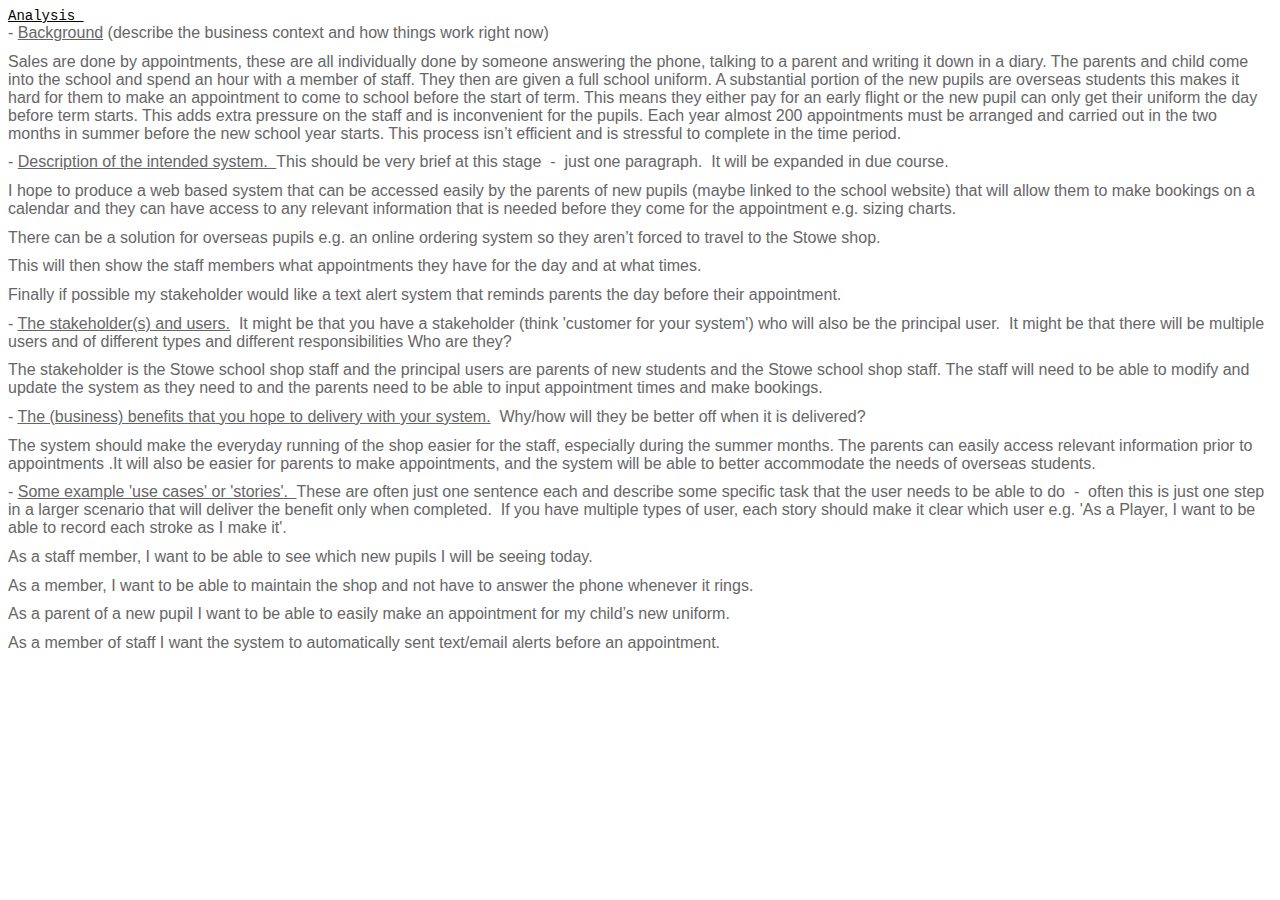
<file: Documentation/Analysis.htm>
<html xmlns:v="urn:schemas-microsoft-com:vml"
xmlns:o="urn:schemas-microsoft-com:office:office"
xmlns:w="urn:schemas-microsoft-com:office:word"
xmlns:m="http://schemas.microsoft.com/office/2004/12/omml"
xmlns="http://www.w3.org/TR/REC-html40">

<head>
<meta http-equiv=Content-Type content="text/html; charset=windows-1252">
<meta name=ProgId content=Word.Document>
<meta name=Generator content="Microsoft Word 15">
<meta name=Originator content="Microsoft Word 15">
<link rel=File-List href="Analysis_files/filelist.xml">
<link rel=themeData href="Analysis_files/themedata.thmx">
<link rel=colorSchemeMapping href="Analysis_files/colorschememapping.xml">
<!--[if gte mso 9]><xml>
 <w:WordDocument>
  <w:SpellingState>Clean</w:SpellingState>
  <w:GrammarState>Clean</w:GrammarState>
  <w:TrackMoves>false</w:TrackMoves>
  <w:TrackFormatting/>
  <w:ValidateAgainstSchemas/>
  <w:SaveIfXMLInvalid>false</w:SaveIfXMLInvalid>
  <w:IgnoreMixedContent>false</w:IgnoreMixedContent>
  <w:AlwaysShowPlaceholderText>false</w:AlwaysShowPlaceholderText>
  <w:DoNotPromoteQF/>
  <w:LidThemeOther>EN-GB</w:LidThemeOther>
  <w:LidThemeAsian>X-NONE</w:LidThemeAsian>
  <w:LidThemeComplexScript>X-NONE</w:LidThemeComplexScript>
  <w:Compatibility>
   <w:BreakWrappedTables/>
   <w:SplitPgBreakAndParaMark/>
  </w:Compatibility>
  <w:BrowserLevel>MicrosoftInternetExplorer4</w:BrowserLevel>
  <m:mathPr>
   <m:mathFont m:val="Cambria Math"/>
   <m:brkBin m:val="before"/>
   <m:brkBinSub m:val="&#45;-"/>
   <m:smallFrac m:val="off"/>
   <m:dispDef/>
   <m:lMargin m:val="0"/>
   <m:rMargin m:val="0"/>
   <m:defJc m:val="centerGroup"/>
   <m:wrapIndent m:val="1440"/>
   <m:intLim m:val="subSup"/>
   <m:naryLim m:val="undOvr"/>
  </m:mathPr></w:WordDocument>
</xml><![endif]--><!--[if gte mso 9]><xml>
 <w:LatentStyles DefLockedState="false" DefUnhideWhenUsed="false"
  DefSemiHidden="false" DefQFormat="false" DefPriority="99"
  LatentStyleCount="374">
  <w:LsdException Locked="false" Priority="0" QFormat="true" Name="Normal"/>
  <w:LsdException Locked="false" Priority="9" QFormat="true" Name="heading 1"/>
  <w:LsdException Locked="false" Priority="9" SemiHidden="true"
   UnhideWhenUsed="true" QFormat="true" Name="heading 2"/>
  <w:LsdException Locked="false" Priority="9" SemiHidden="true"
   UnhideWhenUsed="true" QFormat="true" Name="heading 3"/>
  <w:LsdException Locked="false" Priority="9" SemiHidden="true"
   UnhideWhenUsed="true" QFormat="true" Name="heading 4"/>
  <w:LsdException Locked="false" Priority="9" SemiHidden="true"
   UnhideWhenUsed="true" QFormat="true" Name="heading 5"/>
  <w:LsdException Locked="false" Priority="9" SemiHidden="true"
   UnhideWhenUsed="true" QFormat="true" Name="heading 6"/>
  <w:LsdException Locked="false" Priority="9" SemiHidden="true"
   UnhideWhenUsed="true" QFormat="true" Name="heading 7"/>
  <w:LsdException Locked="false" Priority="9" SemiHidden="true"
   UnhideWhenUsed="true" QFormat="true" Name="heading 8"/>
  <w:LsdException Locked="false" Priority="9" SemiHidden="true"
   UnhideWhenUsed="true" QFormat="true" Name="heading 9"/>
  <w:LsdException Locked="false" SemiHidden="true" UnhideWhenUsed="true"
   Name="index 1"/>
  <w:LsdException Locked="false" SemiHidden="true" UnhideWhenUsed="true"
   Name="index 2"/>
  <w:LsdException Locked="false" SemiHidden="true" UnhideWhenUsed="true"
   Name="index 3"/>
  <w:LsdException Locked="false" SemiHidden="true" UnhideWhenUsed="true"
   Name="index 4"/>
  <w:LsdException Locked="false" SemiHidden="true" UnhideWhenUsed="true"
   Name="index 5"/>
  <w:LsdException Locked="false" SemiHidden="true" UnhideWhenUsed="true"
   Name="index 6"/>
  <w:LsdException Locked="false" SemiHidden="true" UnhideWhenUsed="true"
   Name="index 7"/>
  <w:LsdException Locked="false" SemiHidden="true" UnhideWhenUsed="true"
   Name="index 8"/>
  <w:LsdException Locked="false" SemiHidden="true" UnhideWhenUsed="true"
   Name="index 9"/>
  <w:LsdException Locked="false" Priority="39" SemiHidden="true"
   UnhideWhenUsed="true" Name="toc 1"/>
  <w:LsdException Locked="false" Priority="39" SemiHidden="true"
   UnhideWhenUsed="true" Name="toc 2"/>
  <w:LsdException Locked="false" Priority="39" SemiHidden="true"
   UnhideWhenUsed="true" Name="toc 3"/>
  <w:LsdException Locked="false" Priority="39" SemiHidden="true"
   UnhideWhenUsed="true" Name="toc 4"/>
  <w:LsdException Locked="false" Priority="39" SemiHidden="true"
   UnhideWhenUsed="true" Name="toc 5"/>
  <w:LsdException Locked="false" Priority="39" SemiHidden="true"
   UnhideWhenUsed="true" Name="toc 6"/>
  <w:LsdException Locked="false" Priority="39" SemiHidden="true"
   UnhideWhenUsed="true" Name="toc 7"/>
  <w:LsdException Locked="false" Priority="39" SemiHidden="true"
   UnhideWhenUsed="true" Name="toc 8"/>
  <w:LsdException Locked="false" Priority="39" SemiHidden="true"
   UnhideWhenUsed="true" Name="toc 9"/>
  <w:LsdException Locked="false" SemiHidden="true" UnhideWhenUsed="true"
   Name="Normal Indent"/>
  <w:LsdException Locked="false" SemiHidden="true" UnhideWhenUsed="true"
   Name="footnote text"/>
  <w:LsdException Locked="false" SemiHidden="true" UnhideWhenUsed="true"
   Name="annotation text"/>
  <w:LsdException Locked="false" SemiHidden="true" UnhideWhenUsed="true"
   Name="header"/>
  <w:LsdException Locked="false" SemiHidden="true" UnhideWhenUsed="true"
   Name="footer"/>
  <w:LsdException Locked="false" SemiHidden="true" UnhideWhenUsed="true"
   Name="index heading"/>
  <w:LsdException Locked="false" Priority="35" SemiHidden="true"
   UnhideWhenUsed="true" QFormat="true" Name="caption"/>
  <w:LsdException Locked="false" SemiHidden="true" UnhideWhenUsed="true"
   Name="table of figures"/>
  <w:LsdException Locked="false" SemiHidden="true" UnhideWhenUsed="true"
   Name="envelope address"/>
  <w:LsdException Locked="false" SemiHidden="true" UnhideWhenUsed="true"
   Name="envelope return"/>
  <w:LsdException Locked="false" SemiHidden="true" UnhideWhenUsed="true"
   Name="footnote reference"/>
  <w:LsdException Locked="false" SemiHidden="true" UnhideWhenUsed="true"
   Name="annotation reference"/>
  <w:LsdException Locked="false" SemiHidden="true" UnhideWhenUsed="true"
   Name="line number"/>
  <w:LsdException Locked="false" SemiHidden="true" UnhideWhenUsed="true"
   Name="page number"/>
  <w:LsdException Locked="false" SemiHidden="true" UnhideWhenUsed="true"
   Name="endnote reference"/>
  <w:LsdException Locked="false" SemiHidden="true" UnhideWhenUsed="true"
   Name="endnote text"/>
  <w:LsdException Locked="false" SemiHidden="true" UnhideWhenUsed="true"
   Name="table of authorities"/>
  <w:LsdException Locked="false" SemiHidden="true" UnhideWhenUsed="true"
   Name="macro"/>
  <w:LsdException Locked="false" SemiHidden="true" UnhideWhenUsed="true"
   Name="toa heading"/>
  <w:LsdException Locked="false" SemiHidden="true" UnhideWhenUsed="true"
   Name="List"/>
  <w:LsdException Locked="false" SemiHidden="true" UnhideWhenUsed="true"
   Name="List Bullet"/>
  <w:LsdException Locked="false" SemiHidden="true" UnhideWhenUsed="true"
   Name="List Number"/>
  <w:LsdException Locked="false" SemiHidden="true" UnhideWhenUsed="true"
   Name="List 2"/>
  <w:LsdException Locked="false" SemiHidden="true" UnhideWhenUsed="true"
   Name="List 3"/>
  <w:LsdException Locked="false" SemiHidden="true" UnhideWhenUsed="true"
   Name="List 4"/>
  <w:LsdException Locked="false" SemiHidden="true" UnhideWhenUsed="true"
   Name="List 5"/>
  <w:LsdException Locked="false" SemiHidden="true" UnhideWhenUsed="true"
   Name="List Bullet 2"/>
  <w:LsdException Locked="false" SemiHidden="true" UnhideWhenUsed="true"
   Name="List Bullet 3"/>
  <w:LsdException Locked="false" SemiHidden="true" UnhideWhenUsed="true"
   Name="List Bullet 4"/>
  <w:LsdException Locked="false" SemiHidden="true" UnhideWhenUsed="true"
   Name="List Bullet 5"/>
  <w:LsdException Locked="false" SemiHidden="true" UnhideWhenUsed="true"
   Name="List Number 2"/>
  <w:LsdException Locked="false" SemiHidden="true" UnhideWhenUsed="true"
   Name="List Number 3"/>
  <w:LsdException Locked="false" SemiHidden="true" UnhideWhenUsed="true"
   Name="List Number 4"/>
  <w:LsdException Locked="false" SemiHidden="true" UnhideWhenUsed="true"
   Name="List Number 5"/>
  <w:LsdException Locked="false" Priority="10" QFormat="true" Name="Title"/>
  <w:LsdException Locked="false" SemiHidden="true" UnhideWhenUsed="true"
   Name="Closing"/>
  <w:LsdException Locked="false" SemiHidden="true" UnhideWhenUsed="true"
   Name="Signature"/>
  <w:LsdException Locked="false" Priority="1" SemiHidden="true"
   UnhideWhenUsed="true" Name="Default Paragraph Font"/>
  <w:LsdException Locked="false" SemiHidden="true" UnhideWhenUsed="true"
   Name="Body Text"/>
  <w:LsdException Locked="false" SemiHidden="true" UnhideWhenUsed="true"
   Name="Body Text Indent"/>
  <w:LsdException Locked="false" SemiHidden="true" UnhideWhenUsed="true"
   Name="List Continue"/>
  <w:LsdException Locked="false" SemiHidden="true" UnhideWhenUsed="true"
   Name="List Continue 2"/>
  <w:LsdException Locked="false" SemiHidden="true" UnhideWhenUsed="true"
   Name="List Continue 3"/>
  <w:LsdException Locked="false" SemiHidden="true" UnhideWhenUsed="true"
   Name="List Continue 4"/>
  <w:LsdException Locked="false" SemiHidden="true" UnhideWhenUsed="true"
   Name="List Continue 5"/>
  <w:LsdException Locked="false" SemiHidden="true" UnhideWhenUsed="true"
   Name="Message Header"/>
  <w:LsdException Locked="false" Priority="11" QFormat="true" Name="Subtitle"/>
  <w:LsdException Locked="false" SemiHidden="true" UnhideWhenUsed="true"
   Name="Salutation"/>
  <w:LsdException Locked="false" SemiHidden="true" UnhideWhenUsed="true"
   Name="Date"/>
  <w:LsdException Locked="false" SemiHidden="true" UnhideWhenUsed="true"
   Name="Body Text First Indent"/>
  <w:LsdException Locked="false" SemiHidden="true" UnhideWhenUsed="true"
   Name="Body Text First Indent 2"/>
  <w:LsdException Locked="false" SemiHidden="true" UnhideWhenUsed="true"
   Name="Note Heading"/>
  <w:LsdException Locked="false" SemiHidden="true" UnhideWhenUsed="true"
   Name="Body Text 2"/>
  <w:LsdException Locked="false" SemiHidden="true" UnhideWhenUsed="true"
   Name="Body Text 3"/>
  <w:LsdException Locked="false" SemiHidden="true" UnhideWhenUsed="true"
   Name="Body Text Indent 2"/>
  <w:LsdException Locked="false" SemiHidden="true" UnhideWhenUsed="true"
   Name="Body Text Indent 3"/>
  <w:LsdException Locked="false" SemiHidden="true" UnhideWhenUsed="true"
   Name="Block Text"/>
  <w:LsdException Locked="false" SemiHidden="true" UnhideWhenUsed="true"
   Name="Hyperlink"/>
  <w:LsdException Locked="false" SemiHidden="true" UnhideWhenUsed="true"
   Name="FollowedHyperlink"/>
  <w:LsdException Locked="false" Priority="22" QFormat="true" Name="Strong"/>
  <w:LsdException Locked="false" Priority="20" QFormat="true" Name="Emphasis"/>
  <w:LsdException Locked="false" SemiHidden="true" UnhideWhenUsed="true"
   Name="Document Map"/>
  <w:LsdException Locked="false" SemiHidden="true" UnhideWhenUsed="true"
   Name="Plain Text"/>
  <w:LsdException Locked="false" SemiHidden="true" UnhideWhenUsed="true"
   Name="E-mail Signature"/>
  <w:LsdException Locked="false" SemiHidden="true" UnhideWhenUsed="true"
   Name="HTML Top of Form"/>
  <w:LsdException Locked="false" SemiHidden="true" UnhideWhenUsed="true"
   Name="HTML Bottom of Form"/>
  <w:LsdException Locked="false" SemiHidden="true" UnhideWhenUsed="true"
   Name="Normal (Web)"/>
  <w:LsdException Locked="false" SemiHidden="true" UnhideWhenUsed="true"
   Name="HTML Acronym"/>
  <w:LsdException Locked="false" SemiHidden="true" UnhideWhenUsed="true"
   Name="HTML Address"/>
  <w:LsdException Locked="false" SemiHidden="true" UnhideWhenUsed="true"
   Name="HTML Cite"/>
  <w:LsdException Locked="false" SemiHidden="true" UnhideWhenUsed="true"
   Name="HTML Code"/>
  <w:LsdException Locked="false" SemiHidden="true" UnhideWhenUsed="true"
   Name="HTML Definition"/>
  <w:LsdException Locked="false" SemiHidden="true" UnhideWhenUsed="true"
   Name="HTML Keyboard"/>
  <w:LsdException Locked="false" SemiHidden="true" UnhideWhenUsed="true"
   Name="HTML Preformatted"/>
  <w:LsdException Locked="false" SemiHidden="true" UnhideWhenUsed="true"
   Name="HTML Sample"/>
  <w:LsdException Locked="false" SemiHidden="true" UnhideWhenUsed="true"
   Name="HTML Typewriter"/>
  <w:LsdException Locked="false" SemiHidden="true" UnhideWhenUsed="true"
   Name="HTML Variable"/>
  <w:LsdException Locked="false" SemiHidden="true" UnhideWhenUsed="true"
   Name="Normal Table"/>
  <w:LsdException Locked="false" SemiHidden="true" UnhideWhenUsed="true"
   Name="annotation subject"/>
  <w:LsdException Locked="false" SemiHidden="true" UnhideWhenUsed="true"
   Name="No List"/>
  <w:LsdException Locked="false" SemiHidden="true" UnhideWhenUsed="true"
   Name="Outline List 1"/>
  <w:LsdException Locked="false" SemiHidden="true" UnhideWhenUsed="true"
   Name="Outline List 2"/>
  <w:LsdException Locked="false" SemiHidden="true" UnhideWhenUsed="true"
   Name="Outline List 3"/>
  <w:LsdException Locked="false" SemiHidden="true" UnhideWhenUsed="true"
   Name="Table Simple 1"/>
  <w:LsdException Locked="false" SemiHidden="true" UnhideWhenUsed="true"
   Name="Table Simple 2"/>
  <w:LsdException Locked="false" SemiHidden="true" UnhideWhenUsed="true"
   Name="Table Simple 3"/>
  <w:LsdException Locked="false" SemiHidden="true" UnhideWhenUsed="true"
   Name="Table Classic 1"/>
  <w:LsdException Locked="false" SemiHidden="true" UnhideWhenUsed="true"
   Name="Table Classic 2"/>
  <w:LsdException Locked="false" SemiHidden="true" UnhideWhenUsed="true"
   Name="Table Classic 3"/>
  <w:LsdException Locked="false" SemiHidden="true" UnhideWhenUsed="true"
   Name="Table Classic 4"/>
  <w:LsdException Locked="false" SemiHidden="true" UnhideWhenUsed="true"
   Name="Table Colorful 1"/>
  <w:LsdException Locked="false" SemiHidden="true" UnhideWhenUsed="true"
   Name="Table Colorful 2"/>
  <w:LsdException Locked="false" SemiHidden="true" UnhideWhenUsed="true"
   Name="Table Colorful 3"/>
  <w:LsdException Locked="false" SemiHidden="true" UnhideWhenUsed="true"
   Name="Table Columns 1"/>
  <w:LsdException Locked="false" SemiHidden="true" UnhideWhenUsed="true"
   Name="Table Columns 2"/>
  <w:LsdException Locked="false" SemiHidden="true" UnhideWhenUsed="true"
   Name="Table Columns 3"/>
  <w:LsdException Locked="false" SemiHidden="true" UnhideWhenUsed="true"
   Name="Table Columns 4"/>
  <w:LsdException Locked="false" SemiHidden="true" UnhideWhenUsed="true"
   Name="Table Columns 5"/>
  <w:LsdException Locked="false" SemiHidden="true" UnhideWhenUsed="true"
   Name="Table Grid 1"/>
  <w:LsdException Locked="false" SemiHidden="true" UnhideWhenUsed="true"
   Name="Table Grid 2"/>
  <w:LsdException Locked="false" SemiHidden="true" UnhideWhenUsed="true"
   Name="Table Grid 3"/>
  <w:LsdException Locked="false" SemiHidden="true" UnhideWhenUsed="true"
   Name="Table Grid 4"/>
  <w:LsdException Locked="false" SemiHidden="true" UnhideWhenUsed="true"
   Name="Table Grid 5"/>
  <w:LsdException Locked="false" SemiHidden="true" UnhideWhenUsed="true"
   Name="Table Grid 6"/>
  <w:LsdException Locked="false" SemiHidden="true" UnhideWhenUsed="true"
   Name="Table Grid 7"/>
  <w:LsdException Locked="false" SemiHidden="true" UnhideWhenUsed="true"
   Name="Table Grid 8"/>
  <w:LsdException Locked="false" SemiHidden="true" UnhideWhenUsed="true"
   Name="Table List 1"/>
  <w:LsdException Locked="false" SemiHidden="true" UnhideWhenUsed="true"
   Name="Table List 2"/>
  <w:LsdException Locked="false" SemiHidden="true" UnhideWhenUsed="true"
   Name="Table List 3"/>
  <w:LsdException Locked="false" SemiHidden="true" UnhideWhenUsed="true"
   Name="Table List 4"/>
  <w:LsdException Locked="false" SemiHidden="true" UnhideWhenUsed="true"
   Name="Table List 5"/>
  <w:LsdException Locked="false" SemiHidden="true" UnhideWhenUsed="true"
   Name="Table List 6"/>
  <w:LsdException Locked="false" SemiHidden="true" UnhideWhenUsed="true"
   Name="Table List 7"/>
  <w:LsdException Locked="false" SemiHidden="true" UnhideWhenUsed="true"
   Name="Table List 8"/>
  <w:LsdException Locked="false" SemiHidden="true" UnhideWhenUsed="true"
   Name="Table 3D effects 1"/>
  <w:LsdException Locked="false" SemiHidden="true" UnhideWhenUsed="true"
   Name="Table 3D effects 2"/>
  <w:LsdException Locked="false" SemiHidden="true" UnhideWhenUsed="true"
   Name="Table 3D effects 3"/>
  <w:LsdException Locked="false" SemiHidden="true" UnhideWhenUsed="true"
   Name="Table Contemporary"/>
  <w:LsdException Locked="false" SemiHidden="true" UnhideWhenUsed="true"
   Name="Table Elegant"/>
  <w:LsdException Locked="false" SemiHidden="true" UnhideWhenUsed="true"
   Name="Table Professional"/>
  <w:LsdException Locked="false" SemiHidden="true" UnhideWhenUsed="true"
   Name="Table Subtle 1"/>
  <w:LsdException Locked="false" SemiHidden="true" UnhideWhenUsed="true"
   Name="Table Subtle 2"/>
  <w:LsdException Locked="false" SemiHidden="true" UnhideWhenUsed="true"
   Name="Table Web 1"/>
  <w:LsdException Locked="false" SemiHidden="true" UnhideWhenUsed="true"
   Name="Table Web 2"/>
  <w:LsdException Locked="false" SemiHidden="true" UnhideWhenUsed="true"
   Name="Table Web 3"/>
  <w:LsdException Locked="false" SemiHidden="true" UnhideWhenUsed="true"
   Name="Balloon Text"/>
  <w:LsdException Locked="false" Priority="39" Name="Table Grid"/>
  <w:LsdException Locked="false" SemiHidden="true" UnhideWhenUsed="true"
   Name="Table Theme"/>
  <w:LsdException Locked="false" SemiHidden="true" Name="Placeholder Text"/>
  <w:LsdException Locked="false" Priority="1" QFormat="true" Name="No Spacing"/>
  <w:LsdException Locked="false" Priority="60" Name="Light Shading"/>
  <w:LsdException Locked="false" Priority="61" Name="Light List"/>
  <w:LsdException Locked="false" Priority="62" Name="Light Grid"/>
  <w:LsdException Locked="false" Priority="63" Name="Medium Shading 1"/>
  <w:LsdException Locked="false" Priority="64" Name="Medium Shading 2"/>
  <w:LsdException Locked="false" Priority="65" Name="Medium List 1"/>
  <w:LsdException Locked="false" Priority="66" Name="Medium List 2"/>
  <w:LsdException Locked="false" Priority="67" Name="Medium Grid 1"/>
  <w:LsdException Locked="false" Priority="68" Name="Medium Grid 2"/>
  <w:LsdException Locked="false" Priority="69" Name="Medium Grid 3"/>
  <w:LsdException Locked="false" Priority="70" Name="Dark List"/>
  <w:LsdException Locked="false" Priority="71" Name="Colorful Shading"/>
  <w:LsdException Locked="false" Priority="72" Name="Colorful List"/>
  <w:LsdException Locked="false" Priority="73" Name="Colorful Grid"/>
  <w:LsdException Locked="false" Priority="60" Name="Light Shading Accent 1"/>
  <w:LsdException Locked="false" Priority="61" Name="Light List Accent 1"/>
  <w:LsdException Locked="false" Priority="62" Name="Light Grid Accent 1"/>
  <w:LsdException Locked="false" Priority="63" Name="Medium Shading 1 Accent 1"/>
  <w:LsdException Locked="false" Priority="64" Name="Medium Shading 2 Accent 1"/>
  <w:LsdException Locked="false" Priority="65" Name="Medium List 1 Accent 1"/>
  <w:LsdException Locked="false" SemiHidden="true" Name="Revision"/>
  <w:LsdException Locked="false" Priority="34" QFormat="true"
   Name="List Paragraph"/>
  <w:LsdException Locked="false" Priority="29" QFormat="true" Name="Quote"/>
  <w:LsdException Locked="false" Priority="30" QFormat="true"
   Name="Intense Quote"/>
  <w:LsdException Locked="false" Priority="66" Name="Medium List 2 Accent 1"/>
  <w:LsdException Locked="false" Priority="67" Name="Medium Grid 1 Accent 1"/>
  <w:LsdException Locked="false" Priority="68" Name="Medium Grid 2 Accent 1"/>
  <w:LsdException Locked="false" Priority="69" Name="Medium Grid 3 Accent 1"/>
  <w:LsdException Locked="false" Priority="70" Name="Dark List Accent 1"/>
  <w:LsdException Locked="false" Priority="71" Name="Colorful Shading Accent 1"/>
  <w:LsdException Locked="false" Priority="72" Name="Colorful List Accent 1"/>
  <w:LsdException Locked="false" Priority="73" Name="Colorful Grid Accent 1"/>
  <w:LsdException Locked="false" Priority="60" Name="Light Shading Accent 2"/>
  <w:LsdException Locked="false" Priority="61" Name="Light List Accent 2"/>
  <w:LsdException Locked="false" Priority="62" Name="Light Grid Accent 2"/>
  <w:LsdException Locked="false" Priority="63" Name="Medium Shading 1 Accent 2"/>
  <w:LsdException Locked="false" Priority="64" Name="Medium Shading 2 Accent 2"/>
  <w:LsdException Locked="false" Priority="65" Name="Medium List 1 Accent 2"/>
  <w:LsdException Locked="false" Priority="66" Name="Medium List 2 Accent 2"/>
  <w:LsdException Locked="false" Priority="67" Name="Medium Grid 1 Accent 2"/>
  <w:LsdException Locked="false" Priority="68" Name="Medium Grid 2 Accent 2"/>
  <w:LsdException Locked="false" Priority="69" Name="Medium Grid 3 Accent 2"/>
  <w:LsdException Locked="false" Priority="70" Name="Dark List Accent 2"/>
  <w:LsdException Locked="false" Priority="71" Name="Colorful Shading Accent 2"/>
  <w:LsdException Locked="false" Priority="72" Name="Colorful List Accent 2"/>
  <w:LsdException Locked="false" Priority="73" Name="Colorful Grid Accent 2"/>
  <w:LsdException Locked="false" Priority="60" Name="Light Shading Accent 3"/>
  <w:LsdException Locked="false" Priority="61" Name="Light List Accent 3"/>
  <w:LsdException Locked="false" Priority="62" Name="Light Grid Accent 3"/>
  <w:LsdException Locked="false" Priority="63" Name="Medium Shading 1 Accent 3"/>
  <w:LsdException Locked="false" Priority="64" Name="Medium Shading 2 Accent 3"/>
  <w:LsdException Locked="false" Priority="65" Name="Medium List 1 Accent 3"/>
  <w:LsdException Locked="false" Priority="66" Name="Medium List 2 Accent 3"/>
  <w:LsdException Locked="false" Priority="67" Name="Medium Grid 1 Accent 3"/>
  <w:LsdException Locked="false" Priority="68" Name="Medium Grid 2 Accent 3"/>
  <w:LsdException Locked="false" Priority="69" Name="Medium Grid 3 Accent 3"/>
  <w:LsdException Locked="false" Priority="70" Name="Dark List Accent 3"/>
  <w:LsdException Locked="false" Priority="71" Name="Colorful Shading Accent 3"/>
  <w:LsdException Locked="false" Priority="72" Name="Colorful List Accent 3"/>
  <w:LsdException Locked="false" Priority="73" Name="Colorful Grid Accent 3"/>
  <w:LsdException Locked="false" Priority="60" Name="Light Shading Accent 4"/>
  <w:LsdException Locked="false" Priority="61" Name="Light List Accent 4"/>
  <w:LsdException Locked="false" Priority="62" Name="Light Grid Accent 4"/>
  <w:LsdException Locked="false" Priority="63" Name="Medium Shading 1 Accent 4"/>
  <w:LsdException Locked="false" Priority="64" Name="Medium Shading 2 Accent 4"/>
  <w:LsdException Locked="false" Priority="65" Name="Medium List 1 Accent 4"/>
  <w:LsdException Locked="false" Priority="66" Name="Medium List 2 Accent 4"/>
  <w:LsdException Locked="false" Priority="67" Name="Medium Grid 1 Accent 4"/>
  <w:LsdException Locked="false" Priority="68" Name="Medium Grid 2 Accent 4"/>
  <w:LsdException Locked="false" Priority="69" Name="Medium Grid 3 Accent 4"/>
  <w:LsdException Locked="false" Priority="70" Name="Dark List Accent 4"/>
  <w:LsdException Locked="false" Priority="71" Name="Colorful Shading Accent 4"/>
  <w:LsdException Locked="false" Priority="72" Name="Colorful List Accent 4"/>
  <w:LsdException Locked="false" Priority="73" Name="Colorful Grid Accent 4"/>
  <w:LsdException Locked="false" Priority="60" Name="Light Shading Accent 5"/>
  <w:LsdException Locked="false" Priority="61" Name="Light List Accent 5"/>
  <w:LsdException Locked="false" Priority="62" Name="Light Grid Accent 5"/>
  <w:LsdException Locked="false" Priority="63" Name="Medium Shading 1 Accent 5"/>
  <w:LsdException Locked="false" Priority="64" Name="Medium Shading 2 Accent 5"/>
  <w:LsdException Locked="false" Priority="65" Name="Medium List 1 Accent 5"/>
  <w:LsdException Locked="false" Priority="66" Name="Medium List 2 Accent 5"/>
  <w:LsdException Locked="false" Priority="67" Name="Medium Grid 1 Accent 5"/>
  <w:LsdException Locked="false" Priority="68" Name="Medium Grid 2 Accent 5"/>
  <w:LsdException Locked="false" Priority="69" Name="Medium Grid 3 Accent 5"/>
  <w:LsdException Locked="false" Priority="70" Name="Dark List Accent 5"/>
  <w:LsdException Locked="false" Priority="71" Name="Colorful Shading Accent 5"/>
  <w:LsdException Locked="false" Priority="72" Name="Colorful List Accent 5"/>
  <w:LsdException Locked="false" Priority="73" Name="Colorful Grid Accent 5"/>
  <w:LsdException Locked="false" Priority="60" Name="Light Shading Accent 6"/>
  <w:LsdException Locked="false" Priority="61" Name="Light List Accent 6"/>
  <w:LsdException Locked="false" Priority="62" Name="Light Grid Accent 6"/>
  <w:LsdException Locked="false" Priority="63" Name="Medium Shading 1 Accent 6"/>
  <w:LsdException Locked="false" Priority="64" Name="Medium Shading 2 Accent 6"/>
  <w:LsdException Locked="false" Priority="65" Name="Medium List 1 Accent 6"/>
  <w:LsdException Locked="false" Priority="66" Name="Medium List 2 Accent 6"/>
  <w:LsdException Locked="false" Priority="67" Name="Medium Grid 1 Accent 6"/>
  <w:LsdException Locked="false" Priority="68" Name="Medium Grid 2 Accent 6"/>
  <w:LsdException Locked="false" Priority="69" Name="Medium Grid 3 Accent 6"/>
  <w:LsdException Locked="false" Priority="70" Name="Dark List Accent 6"/>
  <w:LsdException Locked="false" Priority="71" Name="Colorful Shading Accent 6"/>
  <w:LsdException Locked="false" Priority="72" Name="Colorful List Accent 6"/>
  <w:LsdException Locked="false" Priority="73" Name="Colorful Grid Accent 6"/>
  <w:LsdException Locked="false" Priority="19" QFormat="true"
   Name="Subtle Emphasis"/>
  <w:LsdException Locked="false" Priority="21" QFormat="true"
   Name="Intense Emphasis"/>
  <w:LsdException Locked="false" Priority="31" QFormat="true"
   Name="Subtle Reference"/>
  <w:LsdException Locked="false" Priority="32" QFormat="true"
   Name="Intense Reference"/>
  <w:LsdException Locked="false" Priority="33" QFormat="true" Name="Book Title"/>
  <w:LsdException Locked="false" Priority="37" SemiHidden="true"
   UnhideWhenUsed="true" Name="Bibliography"/>
  <w:LsdException Locked="false" Priority="39" SemiHidden="true"
   UnhideWhenUsed="true" QFormat="true" Name="TOC Heading"/>
  <w:LsdException Locked="false" Priority="41" Name="Plain Table 1"/>
  <w:LsdException Locked="false" Priority="42" Name="Plain Table 2"/>
  <w:LsdException Locked="false" Priority="43" Name="Plain Table 3"/>
  <w:LsdException Locked="false" Priority="44" Name="Plain Table 4"/>
  <w:LsdException Locked="false" Priority="45" Name="Plain Table 5"/>
  <w:LsdException Locked="false" Priority="40" Name="Grid Table Light"/>
  <w:LsdException Locked="false" Priority="46" Name="Grid Table 1 Light"/>
  <w:LsdException Locked="false" Priority="47" Name="Grid Table 2"/>
  <w:LsdException Locked="false" Priority="48" Name="Grid Table 3"/>
  <w:LsdException Locked="false" Priority="49" Name="Grid Table 4"/>
  <w:LsdException Locked="false" Priority="50" Name="Grid Table 5 Dark"/>
  <w:LsdException Locked="false" Priority="51" Name="Grid Table 6 Colorful"/>
  <w:LsdException Locked="false" Priority="52" Name="Grid Table 7 Colorful"/>
  <w:LsdException Locked="false" Priority="46"
   Name="Grid Table 1 Light Accent 1"/>
  <w:LsdException Locked="false" Priority="47" Name="Grid Table 2 Accent 1"/>
  <w:LsdException Locked="false" Priority="48" Name="Grid Table 3 Accent 1"/>
  <w:LsdException Locked="false" Priority="49" Name="Grid Table 4 Accent 1"/>
  <w:LsdException Locked="false" Priority="50" Name="Grid Table 5 Dark Accent 1"/>
  <w:LsdException Locked="false" Priority="51"
   Name="Grid Table 6 Colorful Accent 1"/>
  <w:LsdException Locked="false" Priority="52"
   Name="Grid Table 7 Colorful Accent 1"/>
  <w:LsdException Locked="false" Priority="46"
   Name="Grid Table 1 Light Accent 2"/>
  <w:LsdException Locked="false" Priority="47" Name="Grid Table 2 Accent 2"/>
  <w:LsdException Locked="false" Priority="48" Name="Grid Table 3 Accent 2"/>
  <w:LsdException Locked="false" Priority="49" Name="Grid Table 4 Accent 2"/>
  <w:LsdException Locked="false" Priority="50" Name="Grid Table 5 Dark Accent 2"/>
  <w:LsdException Locked="false" Priority="51"
   Name="Grid Table 6 Colorful Accent 2"/>
  <w:LsdException Locked="false" Priority="52"
   Name="Grid Table 7 Colorful Accent 2"/>
  <w:LsdException Locked="false" Priority="46"
   Name="Grid Table 1 Light Accent 3"/>
  <w:LsdException Locked="false" Priority="47" Name="Grid Table 2 Accent 3"/>
  <w:LsdException Locked="false" Priority="48" Name="Grid Table 3 Accent 3"/>
  <w:LsdException Locked="false" Priority="49" Name="Grid Table 4 Accent 3"/>
  <w:LsdException Locked="false" Priority="50" Name="Grid Table 5 Dark Accent 3"/>
  <w:LsdException Locked="false" Priority="51"
   Name="Grid Table 6 Colorful Accent 3"/>
  <w:LsdException Locked="false" Priority="52"
   Name="Grid Table 7 Colorful Accent 3"/>
  <w:LsdException Locked="false" Priority="46"
   Name="Grid Table 1 Light Accent 4"/>
  <w:LsdException Locked="false" Priority="47" Name="Grid Table 2 Accent 4"/>
  <w:LsdException Locked="false" Priority="48" Name="Grid Table 3 Accent 4"/>
  <w:LsdException Locked="false" Priority="49" Name="Grid Table 4 Accent 4"/>
  <w:LsdException Locked="false" Priority="50" Name="Grid Table 5 Dark Accent 4"/>
  <w:LsdException Locked="false" Priority="51"
   Name="Grid Table 6 Colorful Accent 4"/>
  <w:LsdException Locked="false" Priority="52"
   Name="Grid Table 7 Colorful Accent 4"/>
  <w:LsdException Locked="false" Priority="46"
   Name="Grid Table 1 Light Accent 5"/>
  <w:LsdException Locked="false" Priority="47" Name="Grid Table 2 Accent 5"/>
  <w:LsdException Locked="false" Priority="48" Name="Grid Table 3 Accent 5"/>
  <w:LsdException Locked="false" Priority="49" Name="Grid Table 4 Accent 5"/>
  <w:LsdException Locked="false" Priority="50" Name="Grid Table 5 Dark Accent 5"/>
  <w:LsdException Locked="false" Priority="51"
   Name="Grid Table 6 Colorful Accent 5"/>
  <w:LsdException Locked="false" Priority="52"
   Name="Grid Table 7 Colorful Accent 5"/>
  <w:LsdException Locked="false" Priority="46"
   Name="Grid Table 1 Light Accent 6"/>
  <w:LsdException Locked="false" Priority="47" Name="Grid Table 2 Accent 6"/>
  <w:LsdException Locked="false" Priority="48" Name="Grid Table 3 Accent 6"/>
  <w:LsdException Locked="false" Priority="49" Name="Grid Table 4 Accent 6"/>
  <w:LsdException Locked="false" Priority="50" Name="Grid Table 5 Dark Accent 6"/>
  <w:LsdException Locked="false" Priority="51"
   Name="Grid Table 6 Colorful Accent 6"/>
  <w:LsdException Locked="false" Priority="52"
   Name="Grid Table 7 Colorful Accent 6"/>
  <w:LsdException Locked="false" Priority="46" Name="List Table 1 Light"/>
  <w:LsdException Locked="false" Priority="47" Name="List Table 2"/>
  <w:LsdException Locked="false" Priority="48" Name="List Table 3"/>
  <w:LsdException Locked="false" Priority="49" Name="List Table 4"/>
  <w:LsdException Locked="false" Priority="50" Name="List Table 5 Dark"/>
  <w:LsdException Locked="false" Priority="51" Name="List Table 6 Colorful"/>
  <w:LsdException Locked="false" Priority="52" Name="List Table 7 Colorful"/>
  <w:LsdException Locked="false" Priority="46"
   Name="List Table 1 Light Accent 1"/>
  <w:LsdException Locked="false" Priority="47" Name="List Table 2 Accent 1"/>
  <w:LsdException Locked="false" Priority="48" Name="List Table 3 Accent 1"/>
  <w:LsdException Locked="false" Priority="49" Name="List Table 4 Accent 1"/>
  <w:LsdException Locked="false" Priority="50" Name="List Table 5 Dark Accent 1"/>
  <w:LsdException Locked="false" Priority="51"
   Name="List Table 6 Colorful Accent 1"/>
  <w:LsdException Locked="false" Priority="52"
   Name="List Table 7 Colorful Accent 1"/>
  <w:LsdException Locked="false" Priority="46"
   Name="List Table 1 Light Accent 2"/>
  <w:LsdException Locked="false" Priority="47" Name="List Table 2 Accent 2"/>
  <w:LsdException Locked="false" Priority="48" Name="List Table 3 Accent 2"/>
  <w:LsdException Locked="false" Priority="49" Name="List Table 4 Accent 2"/>
  <w:LsdException Locked="false" Priority="50" Name="List Table 5 Dark Accent 2"/>
  <w:LsdException Locked="false" Priority="51"
   Name="List Table 6 Colorful Accent 2"/>
  <w:LsdException Locked="false" Priority="52"
   Name="List Table 7 Colorful Accent 2"/>
  <w:LsdException Locked="false" Priority="46"
   Name="List Table 1 Light Accent 3"/>
  <w:LsdException Locked="false" Priority="47" Name="List Table 2 Accent 3"/>
  <w:LsdException Locked="false" Priority="48" Name="List Table 3 Accent 3"/>
  <w:LsdException Locked="false" Priority="49" Name="List Table 4 Accent 3"/>
  <w:LsdException Locked="false" Priority="50" Name="List Table 5 Dark Accent 3"/>
  <w:LsdException Locked="false" Priority="51"
   Name="List Table 6 Colorful Accent 3"/>
  <w:LsdException Locked="false" Priority="52"
   Name="List Table 7 Colorful Accent 3"/>
  <w:LsdException Locked="false" Priority="46"
   Name="List Table 1 Light Accent 4"/>
  <w:LsdException Locked="false" Priority="47" Name="List Table 2 Accent 4"/>
  <w:LsdException Locked="false" Priority="48" Name="List Table 3 Accent 4"/>
  <w:LsdException Locked="false" Priority="49" Name="List Table 4 Accent 4"/>
  <w:LsdException Locked="false" Priority="50" Name="List Table 5 Dark Accent 4"/>
  <w:LsdException Locked="false" Priority="51"
   Name="List Table 6 Colorful Accent 4"/>
  <w:LsdException Locked="false" Priority="52"
   Name="List Table 7 Colorful Accent 4"/>
  <w:LsdException Locked="false" Priority="46"
   Name="List Table 1 Light Accent 5"/>
  <w:LsdException Locked="false" Priority="47" Name="List Table 2 Accent 5"/>
  <w:LsdException Locked="false" Priority="48" Name="List Table 3 Accent 5"/>
  <w:LsdException Locked="false" Priority="49" Name="List Table 4 Accent 5"/>
  <w:LsdException Locked="false" Priority="50" Name="List Table 5 Dark Accent 5"/>
  <w:LsdException Locked="false" Priority="51"
   Name="List Table 6 Colorful Accent 5"/>
  <w:LsdException Locked="false" Priority="52"
   Name="List Table 7 Colorful Accent 5"/>
  <w:LsdException Locked="false" Priority="46"
   Name="List Table 1 Light Accent 6"/>
  <w:LsdException Locked="false" Priority="47" Name="List Table 2 Accent 6"/>
  <w:LsdException Locked="false" Priority="48" Name="List Table 3 Accent 6"/>
  <w:LsdException Locked="false" Priority="49" Name="List Table 4 Accent 6"/>
  <w:LsdException Locked="false" Priority="50" Name="List Table 5 Dark Accent 6"/>
  <w:LsdException Locked="false" Priority="51"
   Name="List Table 6 Colorful Accent 6"/>
  <w:LsdException Locked="false" Priority="52"
   Name="List Table 7 Colorful Accent 6"/>
  <w:LsdException Locked="false" SemiHidden="true" UnhideWhenUsed="true"
   Name="Mention"/>
  <w:LsdException Locked="false" SemiHidden="true" UnhideWhenUsed="true"
   Name="Smart Hyperlink"/>
  <w:LsdException Locked="false" SemiHidden="true" UnhideWhenUsed="true"
   Name="Hashtag"/>
 </w:LatentStyles>
</xml><![endif]-->
<style>
<!--
 /* Font Definitions */
 @font-face
	{font-family:"Cambria Math";
	panose-1:2 4 5 3 5 4 6 3 2 4;
	mso-font-charset:1;
	mso-generic-font-family:roman;
	mso-font-pitch:variable;
	mso-font-signature:0 0 0 0 0 0;}
@font-face
	{font-family:Calibri;
	panose-1:2 15 5 2 2 2 4 3 2 4;
	mso-font-charset:0;
	mso-generic-font-family:swiss;
	mso-font-pitch:variable;
	mso-font-signature:-536859905 -1073732485 9 0 511 0;}
@font-face
	{font-family:Consolas;
	panose-1:2 11 6 9 2 2 4 3 2 4;
	mso-font-charset:0;
	mso-generic-font-family:modern;
	mso-font-pitch:fixed;
	mso-font-signature:-536869121 64767 1 0 415 0;}
 /* Style Definitions */
 p.MsoNormal, li.MsoNormal, div.MsoNormal
	{mso-style-unhide:no;
	mso-style-qformat:yes;
	mso-style-parent:"";
	margin-top:0cm;
	margin-right:0cm;
	margin-bottom:8.0pt;
	margin-left:0cm;
	line-height:105%;
	mso-pagination:widow-orphan;
	font-size:11.0pt;
	font-family:"Calibri",sans-serif;
	mso-fareast-font-family:"Times New Roman";
	mso-fareast-theme-font:minor-fareast;}
p.MsoPlainText, li.MsoPlainText, div.MsoPlainText
	{mso-style-noshow:yes;
	mso-style-priority:99;
	mso-style-link:"Plain Text Char";
	margin:0cm;
	margin-bottom:.0001pt;
	mso-pagination:widow-orphan;
	font-size:10.5pt;
	font-family:Consolas;
	mso-fareast-font-family:"Times New Roman";
	mso-fareast-theme-font:minor-fareast;
	mso-bidi-font-family:"Times New Roman";}
p.msonormal0, li.msonormal0, div.msonormal0
	{mso-style-name:msonormal;
	mso-style-unhide:no;
	mso-margin-top-alt:auto;
	margin-right:0cm;
	mso-margin-bottom-alt:auto;
	margin-left:0cm;
	mso-pagination:widow-orphan;
	font-size:12.0pt;
	font-family:"Times New Roman",serif;
	mso-fareast-font-family:"Times New Roman";
	mso-fareast-theme-font:minor-fareast;}
span.PlainTextChar
	{mso-style-name:"Plain Text Char";
	mso-style-noshow:yes;
	mso-style-priority:99;
	mso-style-unhide:no;
	mso-style-locked:yes;
	mso-style-link:"Plain Text";
	font-family:Consolas;
	mso-ascii-font-family:Consolas;
	mso-hansi-font-family:Consolas;}
p.msochpdefault, li.msochpdefault, div.msochpdefault
	{mso-style-name:msochpdefault;
	mso-style-unhide:no;
	mso-margin-top-alt:auto;
	margin-right:0cm;
	mso-margin-bottom-alt:auto;
	margin-left:0cm;
	mso-pagination:widow-orphan;
	font-size:12.0pt;
	font-family:"Calibri",sans-serif;
	mso-fareast-font-family:"Times New Roman";
	mso-fareast-theme-font:minor-fareast;}
p.msopapdefault, li.msopapdefault, div.msopapdefault
	{mso-style-name:msopapdefault;
	mso-style-unhide:no;
	mso-margin-top-alt:auto;
	margin-right:0cm;
	margin-bottom:8.0pt;
	margin-left:0cm;
	line-height:105%;
	mso-pagination:widow-orphan;
	font-size:12.0pt;
	font-family:"Times New Roman",serif;
	mso-fareast-font-family:"Times New Roman";
	mso-fareast-theme-font:minor-fareast;}
.MsoChpDefault
	{mso-style-type:export-only;
	mso-default-props:yes;
	font-size:10.0pt;
	mso-ansi-font-size:10.0pt;
	mso-bidi-font-size:10.0pt;
	font-family:"Calibri",sans-serif;
	mso-ascii-font-family:Calibri;
	mso-hansi-font-family:Calibri;
	mso-bidi-font-family:Calibri;}
@page WordSection1
	{size:595.3pt 841.9pt;
	margin:72.0pt 66.75pt 72.0pt 66.7pt;
	mso-header-margin:35.4pt;
	mso-footer-margin:35.4pt;
	mso-paper-source:0;}
div.WordSection1
	{page:WordSection1;}
-->
</style>
<!--[if gte mso 10]>
<style>
 /* Style Definitions */
 table.MsoNormalTable
	{mso-style-name:"Table Normal";
	mso-tstyle-rowband-size:0;
	mso-tstyle-colband-size:0;
	mso-style-noshow:yes;
	mso-style-priority:99;
	mso-style-parent:"";
	mso-padding-alt:0cm 5.4pt 0cm 5.4pt;
	mso-para-margin:0cm;
	mso-para-margin-bottom:.0001pt;
	mso-pagination:widow-orphan;
	font-size:10.0pt;
	font-family:"Calibri",sans-serif;}
</style>
<![endif]--><!--[if gte mso 9]><xml>
 <o:shapedefaults v:ext="edit" spidmax="1026"/>
</xml><![endif]--><!--[if gte mso 9]><xml>
 <o:shapelayout v:ext="edit">
  <o:idmap v:ext="edit" data="1"/>
 </o:shapelayout></xml><![endif]-->
</head>

<body lang=EN-GB style='tab-interval:36.0pt'>

<div class=WordSection1>

<p class=MsoPlainText><u><span style='font-family:"Courier New"'>Analysis&nbsp;</span><o:p></o:p></u></p>

<p class=MsoNormal style='mso-margin-top-alt:auto;mso-margin-bottom-alt:auto;
line-height:normal;background:white'><span style='font-size:12.0pt;mso-fareast-font-family:
"Times New Roman";color:#666666'>- <u>Background</u> (describe the business
context and how things work right now)<o:p></o:p></span></p>

<p class=MsoNormal style='mso-margin-top-alt:auto;mso-margin-bottom-alt:auto;
line-height:normal;background:white'><span style='font-size:12.0pt;mso-fareast-font-family:
"Times New Roman";color:#666666'>Sales are done by appointments, these are all
individually done by someone answering the phone, talking to a parent and
writing it down in a diary. The parents and child come into the school and
spend an hour with a member of staff. They then are given a full school
uniform. A substantial portion of the new pupils are overseas students this
makes it hard for them to make an appointment to come to school before the
start of term. This means they either pay for an early flight or the new pupil
can only get their uniform the day before term starts. This adds extra pressure
on the staff and is inconvenient for the pupils. Each year almost 200
appointments must be arranged and carried out in the two months in summer
before the new school year starts. This process isn�t efficient and is
stressful to complete in the time period.<o:p></o:p></span></p>

<p class=MsoNormal style='mso-margin-top-alt:auto;mso-margin-bottom-alt:auto;
line-height:normal;background:white'><span style='font-size:12.0pt;mso-fareast-font-family:
"Times New Roman";color:#666666'>- <u>Description of the intended system.&nbsp;
</u>This should be very brief at this stage&nbsp; -&nbsp; just one
paragraph.&nbsp; It will be expanded in due course.<o:p></o:p></span></p>

<p class=MsoNormal style='mso-margin-top-alt:auto;mso-margin-bottom-alt:auto;
line-height:normal;background:white'><span style='font-size:12.0pt;mso-fareast-font-family:
"Times New Roman";color:#666666'>I hope to produce a web based system that can
be accessed easily by the parents of new pupils (maybe linked to the school
website) that will allow them to make bookings on a calendar and they can have
access to any relevant information that is needed before they come for the
appointment e.g. sizing charts. <o:p></o:p></span></p>

<p class=MsoNormal style='mso-margin-top-alt:auto;mso-margin-bottom-alt:auto;
line-height:normal;background:white'><span style='font-size:12.0pt;mso-fareast-font-family:
"Times New Roman";color:#666666'>There can be a solution for overseas pupils
e.g. an online ordering system so they aren�t forced to travel to the Stowe
shop.<o:p></o:p></span></p>

<p class=MsoNormal style='mso-margin-top-alt:auto;mso-margin-bottom-alt:auto;
line-height:normal;background:white'><span style='font-size:12.0pt;mso-fareast-font-family:
"Times New Roman";color:#666666'>This will then show the staff members what
appointments they have for the day and at what times. <o:p></o:p></span></p>

<p class=MsoNormal style='mso-margin-top-alt:auto;mso-margin-bottom-alt:auto;
line-height:normal;background:white'><span style='font-size:12.0pt;mso-fareast-font-family:
"Times New Roman";color:#666666'>Finally if possible my stakeholder would like
a text alert system that reminds parents the day before their appointment.<o:p></o:p></span></p>

<p class=MsoNormal style='mso-margin-top-alt:auto;mso-margin-bottom-alt:auto;
line-height:normal;background:white'><span style='font-size:12.0pt;mso-fareast-font-family:
"Times New Roman";color:#666666'>- <u>The stakeholder(s) and users.</u>&nbsp;
It might be that you have a stakeholder (think 'customer for your system') who
will also be the principal user.&nbsp; It might be that there will be multiple
users and of different types and different responsibilities Who are they?<o:p></o:p></span></p>

<p class=MsoNormal style='mso-margin-top-alt:auto;mso-margin-bottom-alt:auto;
line-height:normal;background:white'><span style='font-size:12.0pt;mso-fareast-font-family:
"Times New Roman";color:#666666'>The stakeholder is the Stowe school shop staff
and the principal users are parents of new students and the Stowe school shop
staff. The staff will need to be able to modify and update the system as they
need to and the parents need to be able to input appointment times and make
bookings.<o:p></o:p></span></p>

<p class=MsoNormal style='mso-margin-top-alt:auto;mso-margin-bottom-alt:auto;
line-height:normal;background:white'><span style='font-size:12.0pt;mso-fareast-font-family:
"Times New Roman";color:#666666'>- <u>The (business) benefits that you hope to
delivery with your system.</u>&nbsp; Why/how will they be better off when it is
delivered?<o:p></o:p></span></p>

<p class=MsoNormal style='mso-margin-top-alt:auto;mso-margin-bottom-alt:auto;
line-height:normal;background:white'><span style='font-size:12.0pt;mso-fareast-font-family:
"Times New Roman";color:#666666'>The system should make the everyday running of
the shop easier for the staff, especially during the summer months. The parents
can easily access relevant information prior to appointments .It will also be
easier for parents to make appointments, and the system will be able to better
accommodate the needs of overseas students. <o:p></o:p></span></p>

<p class=MsoNormal style='mso-margin-top-alt:auto;mso-margin-bottom-alt:auto;
line-height:normal;background:white'><span style='font-size:12.0pt;mso-fareast-font-family:
"Times New Roman";color:#666666'>- <u>Some example 'use cases' or
'stories'.&nbsp; </u>These are often just one sentence each and describe some
specific task that the user needs to be able to do&nbsp; -&nbsp; often this is
just one step in a larger scenario that will deliver the benefit only when
completed.&nbsp; If you have multiple types of user, each story should make it
clear which user e.g. 'As a Player, I want to be able to record each stroke as
I make it'.&nbsp;&nbsp;<o:p></o:p></span></p>

<p class=MsoNormal style='mso-margin-top-alt:auto;mso-margin-bottom-alt:auto;
line-height:normal;background:white'><span style='font-size:12.0pt;mso-fareast-font-family:
"Times New Roman";color:#666666'>As a staff member, I want to be able to see
which new pupils I will be seeing today.<o:p></o:p></span></p>

<p class=MsoNormal style='mso-margin-top-alt:auto;mso-margin-bottom-alt:auto;
line-height:normal;background:white'><span style='font-size:12.0pt;mso-fareast-font-family:
"Times New Roman";color:#666666'>As a member, I want to be able to maintain the
shop and not have to answer the phone whenever it rings.<o:p></o:p></span></p>

<p class=MsoNormal style='mso-margin-top-alt:auto;mso-margin-bottom-alt:auto;
line-height:normal;background:white'><span style='font-size:12.0pt;mso-fareast-font-family:
"Times New Roman";color:#666666'>As a parent of a new pupil I want to be able
to easily make an appointment for my child�s new uniform.<o:p></o:p></span></p>

<p class=MsoNormal style='mso-margin-top-alt:auto;mso-margin-bottom-alt:auto;
line-height:normal;background:white'><span style='font-size:12.0pt;mso-fareast-font-family:
"Times New Roman";color:#666666'>As a member of staff I want the system to
automatically sent text/email alerts before an appointment.<o:p></o:p></span></p>

<p class=MsoNormal style='mso-margin-top-alt:auto;mso-margin-bottom-alt:auto;
line-height:normal;background:white'><span style='font-size:12.0pt;mso-fareast-font-family:
"Times New Roman";color:#666666'><o:p>&nbsp;</o:p></span></p>

<p class=MsoNormal style='mso-margin-top-alt:auto;mso-margin-bottom-alt:auto;
line-height:normal;background:white'><span style='font-size:12.0pt;mso-fareast-font-family:
"Times New Roman";color:#666666'><o:p>&nbsp;</o:p></span></p>

<p class=MsoNormal><o:p>&nbsp;</o:p></p>

<p class=MsoPlainText><o:p>&nbsp;</o:p></p>

</div>

</body>

</html>
</file>
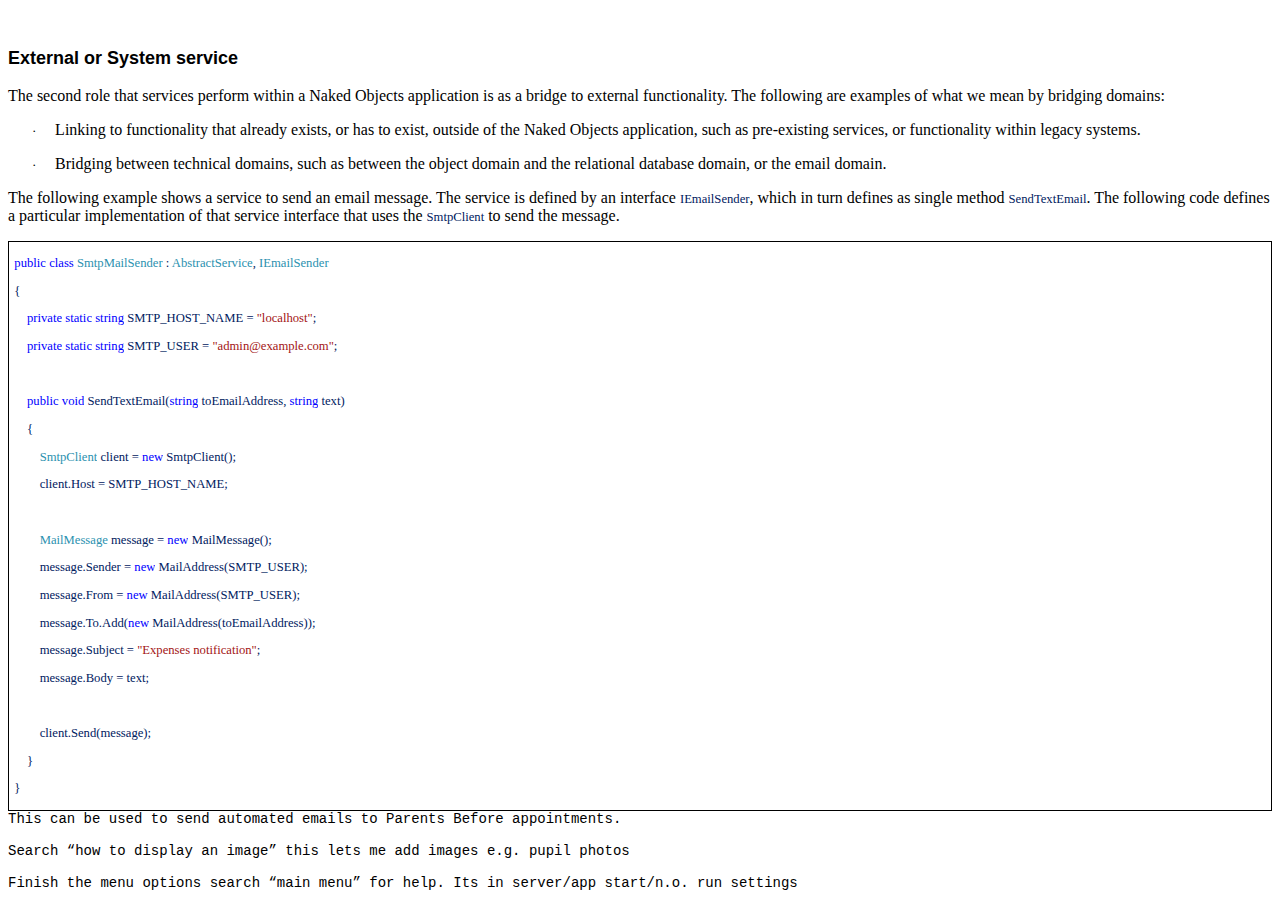
<file: Documentation/Design.htm>
<html xmlns:v="urn:schemas-microsoft-com:vml"
xmlns:o="urn:schemas-microsoft-com:office:office"
xmlns:w="urn:schemas-microsoft-com:office:word"
xmlns:m="http://schemas.microsoft.com/office/2004/12/omml"
xmlns="http://www.w3.org/TR/REC-html40">

<head>
<meta http-equiv=Content-Type content="text/html; charset=windows-1252">
<meta name=ProgId content=Word.Document>
<meta name=Generator content="Microsoft Word 15">
<meta name=Originator content="Microsoft Word 15">
<link rel=File-List href="Design_files/filelist.xml">
<link rel=themeData href="Design_files/themedata.thmx">
<link rel=colorSchemeMapping href="Design_files/colorschememapping.xml">
<!--[if gte mso 9]><xml>
 <w:WordDocument>
  <w:SpellingState>Clean</w:SpellingState>
  <w:GrammarState>Clean</w:GrammarState>
  <w:TrackMoves>false</w:TrackMoves>
  <w:TrackFormatting/>
  <w:ValidateAgainstSchemas/>
  <w:SaveIfXMLInvalid>false</w:SaveIfXMLInvalid>
  <w:IgnoreMixedContent>false</w:IgnoreMixedContent>
  <w:AlwaysShowPlaceholderText>false</w:AlwaysShowPlaceholderText>
  <w:DoNotPromoteQF/>
  <w:LidThemeOther>EN-GB</w:LidThemeOther>
  <w:LidThemeAsian>X-NONE</w:LidThemeAsian>
  <w:LidThemeComplexScript>X-NONE</w:LidThemeComplexScript>
  <w:Compatibility>
   <w:BreakWrappedTables/>
   <w:SplitPgBreakAndParaMark/>
  </w:Compatibility>
  <w:BrowserLevel>MicrosoftInternetExplorer4</w:BrowserLevel>
  <m:mathPr>
   <m:mathFont m:val="Cambria Math"/>
   <m:brkBin m:val="before"/>
   <m:brkBinSub m:val="&#45;-"/>
   <m:smallFrac m:val="off"/>
   <m:dispDef/>
   <m:lMargin m:val="0"/>
   <m:rMargin m:val="0"/>
   <m:defJc m:val="centerGroup"/>
   <m:wrapIndent m:val="1440"/>
   <m:intLim m:val="subSup"/>
   <m:naryLim m:val="undOvr"/>
  </m:mathPr></w:WordDocument>
</xml><![endif]--><!--[if gte mso 9]><xml>
 <w:LatentStyles DefLockedState="false" DefUnhideWhenUsed="false"
  DefSemiHidden="false" DefQFormat="false" DefPriority="99"
  LatentStyleCount="374">
  <w:LsdException Locked="false" Priority="0" QFormat="true" Name="Normal"/>
  <w:LsdException Locked="false" Priority="9" QFormat="true" Name="heading 1"/>
  <w:LsdException Locked="false" Priority="9" SemiHidden="true"
   UnhideWhenUsed="true" QFormat="true" Name="heading 2"/>
  <w:LsdException Locked="false" Priority="9" SemiHidden="true"
   UnhideWhenUsed="true" QFormat="true" Name="heading 3"/>
  <w:LsdException Locked="false" Priority="9" SemiHidden="true"
   UnhideWhenUsed="true" QFormat="true" Name="heading 4"/>
  <w:LsdException Locked="false" Priority="9" SemiHidden="true"
   UnhideWhenUsed="true" QFormat="true" Name="heading 5"/>
  <w:LsdException Locked="false" Priority="9" SemiHidden="true"
   UnhideWhenUsed="true" QFormat="true" Name="heading 6"/>
  <w:LsdException Locked="false" Priority="9" SemiHidden="true"
   UnhideWhenUsed="true" QFormat="true" Name="heading 7"/>
  <w:LsdException Locked="false" Priority="9" SemiHidden="true"
   UnhideWhenUsed="true" QFormat="true" Name="heading 8"/>
  <w:LsdException Locked="false" Priority="9" SemiHidden="true"
   UnhideWhenUsed="true" QFormat="true" Name="heading 9"/>
  <w:LsdException Locked="false" SemiHidden="true" UnhideWhenUsed="true"
   Name="index 1"/>
  <w:LsdException Locked="false" SemiHidden="true" UnhideWhenUsed="true"
   Name="index 2"/>
  <w:LsdException Locked="false" SemiHidden="true" UnhideWhenUsed="true"
   Name="index 3"/>
  <w:LsdException Locked="false" SemiHidden="true" UnhideWhenUsed="true"
   Name="index 4"/>
  <w:LsdException Locked="false" SemiHidden="true" UnhideWhenUsed="true"
   Name="index 5"/>
  <w:LsdException Locked="false" SemiHidden="true" UnhideWhenUsed="true"
   Name="index 6"/>
  <w:LsdException Locked="false" SemiHidden="true" UnhideWhenUsed="true"
   Name="index 7"/>
  <w:LsdException Locked="false" SemiHidden="true" UnhideWhenUsed="true"
   Name="index 8"/>
  <w:LsdException Locked="false" SemiHidden="true" UnhideWhenUsed="true"
   Name="index 9"/>
  <w:LsdException Locked="false" Priority="39" SemiHidden="true"
   UnhideWhenUsed="true" Name="toc 1"/>
  <w:LsdException Locked="false" Priority="39" SemiHidden="true"
   UnhideWhenUsed="true" Name="toc 2"/>
  <w:LsdException Locked="false" Priority="39" SemiHidden="true"
   UnhideWhenUsed="true" Name="toc 3"/>
  <w:LsdException Locked="false" Priority="39" SemiHidden="true"
   UnhideWhenUsed="true" Name="toc 4"/>
  <w:LsdException Locked="false" Priority="39" SemiHidden="true"
   UnhideWhenUsed="true" Name="toc 5"/>
  <w:LsdException Locked="false" Priority="39" SemiHidden="true"
   UnhideWhenUsed="true" Name="toc 6"/>
  <w:LsdException Locked="false" Priority="39" SemiHidden="true"
   UnhideWhenUsed="true" Name="toc 7"/>
  <w:LsdException Locked="false" Priority="39" SemiHidden="true"
   UnhideWhenUsed="true" Name="toc 8"/>
  <w:LsdException Locked="false" Priority="39" SemiHidden="true"
   UnhideWhenUsed="true" Name="toc 9"/>
  <w:LsdException Locked="false" SemiHidden="true" UnhideWhenUsed="true"
   Name="Normal Indent"/>
  <w:LsdException Locked="false" SemiHidden="true" UnhideWhenUsed="true"
   Name="footnote text"/>
  <w:LsdException Locked="false" SemiHidden="true" UnhideWhenUsed="true"
   Name="annotation text"/>
  <w:LsdException Locked="false" SemiHidden="true" UnhideWhenUsed="true"
   Name="header"/>
  <w:LsdException Locked="false" SemiHidden="true" UnhideWhenUsed="true"
   Name="footer"/>
  <w:LsdException Locked="false" SemiHidden="true" UnhideWhenUsed="true"
   Name="index heading"/>
  <w:LsdException Locked="false" Priority="35" SemiHidden="true"
   UnhideWhenUsed="true" QFormat="true" Name="caption"/>
  <w:LsdException Locked="false" SemiHidden="true" UnhideWhenUsed="true"
   Name="table of figures"/>
  <w:LsdException Locked="false" SemiHidden="true" UnhideWhenUsed="true"
   Name="envelope address"/>
  <w:LsdException Locked="false" SemiHidden="true" UnhideWhenUsed="true"
   Name="envelope return"/>
  <w:LsdException Locked="false" SemiHidden="true" UnhideWhenUsed="true"
   Name="footnote reference"/>
  <w:LsdException Locked="false" SemiHidden="true" UnhideWhenUsed="true"
   Name="annotation reference"/>
  <w:LsdException Locked="false" SemiHidden="true" UnhideWhenUsed="true"
   Name="line number"/>
  <w:LsdException Locked="false" SemiHidden="true" UnhideWhenUsed="true"
   Name="page number"/>
  <w:LsdException Locked="false" SemiHidden="true" UnhideWhenUsed="true"
   Name="endnote reference"/>
  <w:LsdException Locked="false" SemiHidden="true" UnhideWhenUsed="true"
   Name="endnote text"/>
  <w:LsdException Locked="false" SemiHidden="true" UnhideWhenUsed="true"
   Name="table of authorities"/>
  <w:LsdException Locked="false" SemiHidden="true" UnhideWhenUsed="true"
   Name="macro"/>
  <w:LsdException Locked="false" SemiHidden="true" UnhideWhenUsed="true"
   Name="toa heading"/>
  <w:LsdException Locked="false" SemiHidden="true" UnhideWhenUsed="true"
   Name="List"/>
  <w:LsdException Locked="false" SemiHidden="true" UnhideWhenUsed="true"
   Name="List Bullet"/>
  <w:LsdException Locked="false" SemiHidden="true" UnhideWhenUsed="true"
   Name="List Number"/>
  <w:LsdException Locked="false" SemiHidden="true" UnhideWhenUsed="true"
   Name="List 2"/>
  <w:LsdException Locked="false" SemiHidden="true" UnhideWhenUsed="true"
   Name="List 3"/>
  <w:LsdException Locked="false" SemiHidden="true" UnhideWhenUsed="true"
   Name="List 4"/>
  <w:LsdException Locked="false" SemiHidden="true" UnhideWhenUsed="true"
   Name="List 5"/>
  <w:LsdException Locked="false" SemiHidden="true" UnhideWhenUsed="true"
   Name="List Bullet 2"/>
  <w:LsdException Locked="false" SemiHidden="true" UnhideWhenUsed="true"
   Name="List Bullet 3"/>
  <w:LsdException Locked="false" SemiHidden="true" UnhideWhenUsed="true"
   Name="List Bullet 4"/>
  <w:LsdException Locked="false" SemiHidden="true" UnhideWhenUsed="true"
   Name="List Bullet 5"/>
  <w:LsdException Locked="false" SemiHidden="true" UnhideWhenUsed="true"
   Name="List Number 2"/>
  <w:LsdException Locked="false" SemiHidden="true" UnhideWhenUsed="true"
   Name="List Number 3"/>
  <w:LsdException Locked="false" SemiHidden="true" UnhideWhenUsed="true"
   Name="List Number 4"/>
  <w:LsdException Locked="false" SemiHidden="true" UnhideWhenUsed="true"
   Name="List Number 5"/>
  <w:LsdException Locked="false" Priority="10" QFormat="true" Name="Title"/>
  <w:LsdException Locked="false" SemiHidden="true" UnhideWhenUsed="true"
   Name="Closing"/>
  <w:LsdException Locked="false" SemiHidden="true" UnhideWhenUsed="true"
   Name="Signature"/>
  <w:LsdException Locked="false" Priority="1" SemiHidden="true"
   UnhideWhenUsed="true" Name="Default Paragraph Font"/>
  <w:LsdException Locked="false" SemiHidden="true" UnhideWhenUsed="true"
   Name="Body Text"/>
  <w:LsdException Locked="false" SemiHidden="true" UnhideWhenUsed="true"
   Name="Body Text Indent"/>
  <w:LsdException Locked="false" SemiHidden="true" UnhideWhenUsed="true"
   Name="List Continue"/>
  <w:LsdException Locked="false" SemiHidden="true" UnhideWhenUsed="true"
   Name="List Continue 2"/>
  <w:LsdException Locked="false" SemiHidden="true" UnhideWhenUsed="true"
   Name="List Continue 3"/>
  <w:LsdException Locked="false" SemiHidden="true" UnhideWhenUsed="true"
   Name="List Continue 4"/>
  <w:LsdException Locked="false" SemiHidden="true" UnhideWhenUsed="true"
   Name="List Continue 5"/>
  <w:LsdException Locked="false" SemiHidden="true" UnhideWhenUsed="true"
   Name="Message Header"/>
  <w:LsdException Locked="false" Priority="11" QFormat="true" Name="Subtitle"/>
  <w:LsdException Locked="false" SemiHidden="true" UnhideWhenUsed="true"
   Name="Salutation"/>
  <w:LsdException Locked="false" SemiHidden="true" UnhideWhenUsed="true"
   Name="Date"/>
  <w:LsdException Locked="false" SemiHidden="true" UnhideWhenUsed="true"
   Name="Body Text First Indent"/>
  <w:LsdException Locked="false" SemiHidden="true" UnhideWhenUsed="true"
   Name="Body Text First Indent 2"/>
  <w:LsdException Locked="false" SemiHidden="true" UnhideWhenUsed="true"
   Name="Note Heading"/>
  <w:LsdException Locked="false" SemiHidden="true" UnhideWhenUsed="true"
   Name="Body Text 2"/>
  <w:LsdException Locked="false" SemiHidden="true" UnhideWhenUsed="true"
   Name="Body Text 3"/>
  <w:LsdException Locked="false" SemiHidden="true" UnhideWhenUsed="true"
   Name="Body Text Indent 2"/>
  <w:LsdException Locked="false" SemiHidden="true" UnhideWhenUsed="true"
   Name="Body Text Indent 3"/>
  <w:LsdException Locked="false" SemiHidden="true" UnhideWhenUsed="true"
   Name="Block Text"/>
  <w:LsdException Locked="false" SemiHidden="true" UnhideWhenUsed="true"
   Name="Hyperlink"/>
  <w:LsdException Locked="false" SemiHidden="true" UnhideWhenUsed="true"
   Name="FollowedHyperlink"/>
  <w:LsdException Locked="false" Priority="22" QFormat="true" Name="Strong"/>
  <w:LsdException Locked="false" Priority="20" QFormat="true" Name="Emphasis"/>
  <w:LsdException Locked="false" SemiHidden="true" UnhideWhenUsed="true"
   Name="Document Map"/>
  <w:LsdException Locked="false" SemiHidden="true" UnhideWhenUsed="true"
   Name="Plain Text"/>
  <w:LsdException Locked="false" SemiHidden="true" UnhideWhenUsed="true"
   Name="E-mail Signature"/>
  <w:LsdException Locked="false" SemiHidden="true" UnhideWhenUsed="true"
   Name="HTML Top of Form"/>
  <w:LsdException Locked="false" SemiHidden="true" UnhideWhenUsed="true"
   Name="HTML Bottom of Form"/>
  <w:LsdException Locked="false" SemiHidden="true" UnhideWhenUsed="true"
   Name="Normal (Web)"/>
  <w:LsdException Locked="false" SemiHidden="true" UnhideWhenUsed="true"
   Name="HTML Acronym"/>
  <w:LsdException Locked="false" SemiHidden="true" UnhideWhenUsed="true"
   Name="HTML Address"/>
  <w:LsdException Locked="false" SemiHidden="true" UnhideWhenUsed="true"
   Name="HTML Cite"/>
  <w:LsdException Locked="false" SemiHidden="true" UnhideWhenUsed="true"
   Name="HTML Code"/>
  <w:LsdException Locked="false" SemiHidden="true" UnhideWhenUsed="true"
   Name="HTML Definition"/>
  <w:LsdException Locked="false" SemiHidden="true" UnhideWhenUsed="true"
   Name="HTML Keyboard"/>
  <w:LsdException Locked="false" SemiHidden="true" UnhideWhenUsed="true"
   Name="HTML Preformatted"/>
  <w:LsdException Locked="false" SemiHidden="true" UnhideWhenUsed="true"
   Name="HTML Sample"/>
  <w:LsdException Locked="false" SemiHidden="true" UnhideWhenUsed="true"
   Name="HTML Typewriter"/>
  <w:LsdException Locked="false" SemiHidden="true" UnhideWhenUsed="true"
   Name="HTML Variable"/>
  <w:LsdException Locked="false" SemiHidden="true" UnhideWhenUsed="true"
   Name="Normal Table"/>
  <w:LsdException Locked="false" SemiHidden="true" UnhideWhenUsed="true"
   Name="annotation subject"/>
  <w:LsdException Locked="false" SemiHidden="true" UnhideWhenUsed="true"
   Name="No List"/>
  <w:LsdException Locked="false" SemiHidden="true" UnhideWhenUsed="true"
   Name="Outline List 1"/>
  <w:LsdException Locked="false" SemiHidden="true" UnhideWhenUsed="true"
   Name="Outline List 2"/>
  <w:LsdException Locked="false" SemiHidden="true" UnhideWhenUsed="true"
   Name="Outline List 3"/>
  <w:LsdException Locked="false" SemiHidden="true" UnhideWhenUsed="true"
   Name="Table Simple 1"/>
  <w:LsdException Locked="false" SemiHidden="true" UnhideWhenUsed="true"
   Name="Table Simple 2"/>
  <w:LsdException Locked="false" SemiHidden="true" UnhideWhenUsed="true"
   Name="Table Simple 3"/>
  <w:LsdException Locked="false" SemiHidden="true" UnhideWhenUsed="true"
   Name="Table Classic 1"/>
  <w:LsdException Locked="false" SemiHidden="true" UnhideWhenUsed="true"
   Name="Table Classic 2"/>
  <w:LsdException Locked="false" SemiHidden="true" UnhideWhenUsed="true"
   Name="Table Classic 3"/>
  <w:LsdException Locked="false" SemiHidden="true" UnhideWhenUsed="true"
   Name="Table Classic 4"/>
  <w:LsdException Locked="false" SemiHidden="true" UnhideWhenUsed="true"
   Name="Table Colorful 1"/>
  <w:LsdException Locked="false" SemiHidden="true" UnhideWhenUsed="true"
   Name="Table Colorful 2"/>
  <w:LsdException Locked="false" SemiHidden="true" UnhideWhenUsed="true"
   Name="Table Colorful 3"/>
  <w:LsdException Locked="false" SemiHidden="true" UnhideWhenUsed="true"
   Name="Table Columns 1"/>
  <w:LsdException Locked="false" SemiHidden="true" UnhideWhenUsed="true"
   Name="Table Columns 2"/>
  <w:LsdException Locked="false" SemiHidden="true" UnhideWhenUsed="true"
   Name="Table Columns 3"/>
  <w:LsdException Locked="false" SemiHidden="true" UnhideWhenUsed="true"
   Name="Table Columns 4"/>
  <w:LsdException Locked="false" SemiHidden="true" UnhideWhenUsed="true"
   Name="Table Columns 5"/>
  <w:LsdException Locked="false" SemiHidden="true" UnhideWhenUsed="true"
   Name="Table Grid 1"/>
  <w:LsdException Locked="false" SemiHidden="true" UnhideWhenUsed="true"
   Name="Table Grid 2"/>
  <w:LsdException Locked="false" SemiHidden="true" UnhideWhenUsed="true"
   Name="Table Grid 3"/>
  <w:LsdException Locked="false" SemiHidden="true" UnhideWhenUsed="true"
   Name="Table Grid 4"/>
  <w:LsdException Locked="false" SemiHidden="true" UnhideWhenUsed="true"
   Name="Table Grid 5"/>
  <w:LsdException Locked="false" SemiHidden="true" UnhideWhenUsed="true"
   Name="Table Grid 6"/>
  <w:LsdException Locked="false" SemiHidden="true" UnhideWhenUsed="true"
   Name="Table Grid 7"/>
  <w:LsdException Locked="false" SemiHidden="true" UnhideWhenUsed="true"
   Name="Table Grid 8"/>
  <w:LsdException Locked="false" SemiHidden="true" UnhideWhenUsed="true"
   Name="Table List 1"/>
  <w:LsdException Locked="false" SemiHidden="true" UnhideWhenUsed="true"
   Name="Table List 2"/>
  <w:LsdException Locked="false" SemiHidden="true" UnhideWhenUsed="true"
   Name="Table List 3"/>
  <w:LsdException Locked="false" SemiHidden="true" UnhideWhenUsed="true"
   Name="Table List 4"/>
  <w:LsdException Locked="false" SemiHidden="true" UnhideWhenUsed="true"
   Name="Table List 5"/>
  <w:LsdException Locked="false" SemiHidden="true" UnhideWhenUsed="true"
   Name="Table List 6"/>
  <w:LsdException Locked="false" SemiHidden="true" UnhideWhenUsed="true"
   Name="Table List 7"/>
  <w:LsdException Locked="false" SemiHidden="true" UnhideWhenUsed="true"
   Name="Table List 8"/>
  <w:LsdException Locked="false" SemiHidden="true" UnhideWhenUsed="true"
   Name="Table 3D effects 1"/>
  <w:LsdException Locked="false" SemiHidden="true" UnhideWhenUsed="true"
   Name="Table 3D effects 2"/>
  <w:LsdException Locked="false" SemiHidden="true" UnhideWhenUsed="true"
   Name="Table 3D effects 3"/>
  <w:LsdException Locked="false" SemiHidden="true" UnhideWhenUsed="true"
   Name="Table Contemporary"/>
  <w:LsdException Locked="false" SemiHidden="true" UnhideWhenUsed="true"
   Name="Table Elegant"/>
  <w:LsdException Locked="false" SemiHidden="true" UnhideWhenUsed="true"
   Name="Table Professional"/>
  <w:LsdException Locked="false" SemiHidden="true" UnhideWhenUsed="true"
   Name="Table Subtle 1"/>
  <w:LsdException Locked="false" SemiHidden="true" UnhideWhenUsed="true"
   Name="Table Subtle 2"/>
  <w:LsdException Locked="false" SemiHidden="true" UnhideWhenUsed="true"
   Name="Table Web 1"/>
  <w:LsdException Locked="false" SemiHidden="true" UnhideWhenUsed="true"
   Name="Table Web 2"/>
  <w:LsdException Locked="false" SemiHidden="true" UnhideWhenUsed="true"
   Name="Table Web 3"/>
  <w:LsdException Locked="false" SemiHidden="true" UnhideWhenUsed="true"
   Name="Balloon Text"/>
  <w:LsdException Locked="false" Priority="39" Name="Table Grid"/>
  <w:LsdException Locked="false" SemiHidden="true" UnhideWhenUsed="true"
   Name="Table Theme"/>
  <w:LsdException Locked="false" SemiHidden="true" Name="Placeholder Text"/>
  <w:LsdException Locked="false" Priority="1" QFormat="true" Name="No Spacing"/>
  <w:LsdException Locked="false" Priority="60" Name="Light Shading"/>
  <w:LsdException Locked="false" Priority="61" Name="Light List"/>
  <w:LsdException Locked="false" Priority="62" Name="Light Grid"/>
  <w:LsdException Locked="false" Priority="63" Name="Medium Shading 1"/>
  <w:LsdException Locked="false" Priority="64" Name="Medium Shading 2"/>
  <w:LsdException Locked="false" Priority="65" Name="Medium List 1"/>
  <w:LsdException Locked="false" Priority="66" Name="Medium List 2"/>
  <w:LsdException Locked="false" Priority="67" Name="Medium Grid 1"/>
  <w:LsdException Locked="false" Priority="68" Name="Medium Grid 2"/>
  <w:LsdException Locked="false" Priority="69" Name="Medium Grid 3"/>
  <w:LsdException Locked="false" Priority="70" Name="Dark List"/>
  <w:LsdException Locked="false" Priority="71" Name="Colorful Shading"/>
  <w:LsdException Locked="false" Priority="72" Name="Colorful List"/>
  <w:LsdException Locked="false" Priority="73" Name="Colorful Grid"/>
  <w:LsdException Locked="false" Priority="60" Name="Light Shading Accent 1"/>
  <w:LsdException Locked="false" Priority="61" Name="Light List Accent 1"/>
  <w:LsdException Locked="false" Priority="62" Name="Light Grid Accent 1"/>
  <w:LsdException Locked="false" Priority="63" Name="Medium Shading 1 Accent 1"/>
  <w:LsdException Locked="false" Priority="64" Name="Medium Shading 2 Accent 1"/>
  <w:LsdException Locked="false" Priority="65" Name="Medium List 1 Accent 1"/>
  <w:LsdException Locked="false" SemiHidden="true" Name="Revision"/>
  <w:LsdException Locked="false" Priority="34" QFormat="true"
   Name="List Paragraph"/>
  <w:LsdException Locked="false" Priority="29" QFormat="true" Name="Quote"/>
  <w:LsdException Locked="false" Priority="30" QFormat="true"
   Name="Intense Quote"/>
  <w:LsdException Locked="false" Priority="66" Name="Medium List 2 Accent 1"/>
  <w:LsdException Locked="false" Priority="67" Name="Medium Grid 1 Accent 1"/>
  <w:LsdException Locked="false" Priority="68" Name="Medium Grid 2 Accent 1"/>
  <w:LsdException Locked="false" Priority="69" Name="Medium Grid 3 Accent 1"/>
  <w:LsdException Locked="false" Priority="70" Name="Dark List Accent 1"/>
  <w:LsdException Locked="false" Priority="71" Name="Colorful Shading Accent 1"/>
  <w:LsdException Locked="false" Priority="72" Name="Colorful List Accent 1"/>
  <w:LsdException Locked="false" Priority="73" Name="Colorful Grid Accent 1"/>
  <w:LsdException Locked="false" Priority="60" Name="Light Shading Accent 2"/>
  <w:LsdException Locked="false" Priority="61" Name="Light List Accent 2"/>
  <w:LsdException Locked="false" Priority="62" Name="Light Grid Accent 2"/>
  <w:LsdException Locked="false" Priority="63" Name="Medium Shading 1 Accent 2"/>
  <w:LsdException Locked="false" Priority="64" Name="Medium Shading 2 Accent 2"/>
  <w:LsdException Locked="false" Priority="65" Name="Medium List 1 Accent 2"/>
  <w:LsdException Locked="false" Priority="66" Name="Medium List 2 Accent 2"/>
  <w:LsdException Locked="false" Priority="67" Name="Medium Grid 1 Accent 2"/>
  <w:LsdException Locked="false" Priority="68" Name="Medium Grid 2 Accent 2"/>
  <w:LsdException Locked="false" Priority="69" Name="Medium Grid 3 Accent 2"/>
  <w:LsdException Locked="false" Priority="70" Name="Dark List Accent 2"/>
  <w:LsdException Locked="false" Priority="71" Name="Colorful Shading Accent 2"/>
  <w:LsdException Locked="false" Priority="72" Name="Colorful List Accent 2"/>
  <w:LsdException Locked="false" Priority="73" Name="Colorful Grid Accent 2"/>
  <w:LsdException Locked="false" Priority="60" Name="Light Shading Accent 3"/>
  <w:LsdException Locked="false" Priority="61" Name="Light List Accent 3"/>
  <w:LsdException Locked="false" Priority="62" Name="Light Grid Accent 3"/>
  <w:LsdException Locked="false" Priority="63" Name="Medium Shading 1 Accent 3"/>
  <w:LsdException Locked="false" Priority="64" Name="Medium Shading 2 Accent 3"/>
  <w:LsdException Locked="false" Priority="65" Name="Medium List 1 Accent 3"/>
  <w:LsdException Locked="false" Priority="66" Name="Medium List 2 Accent 3"/>
  <w:LsdException Locked="false" Priority="67" Name="Medium Grid 1 Accent 3"/>
  <w:LsdException Locked="false" Priority="68" Name="Medium Grid 2 Accent 3"/>
  <w:LsdException Locked="false" Priority="69" Name="Medium Grid 3 Accent 3"/>
  <w:LsdException Locked="false" Priority="70" Name="Dark List Accent 3"/>
  <w:LsdException Locked="false" Priority="71" Name="Colorful Shading Accent 3"/>
  <w:LsdException Locked="false" Priority="72" Name="Colorful List Accent 3"/>
  <w:LsdException Locked="false" Priority="73" Name="Colorful Grid Accent 3"/>
  <w:LsdException Locked="false" Priority="60" Name="Light Shading Accent 4"/>
  <w:LsdException Locked="false" Priority="61" Name="Light List Accent 4"/>
  <w:LsdException Locked="false" Priority="62" Name="Light Grid Accent 4"/>
  <w:LsdException Locked="false" Priority="63" Name="Medium Shading 1 Accent 4"/>
  <w:LsdException Locked="false" Priority="64" Name="Medium Shading 2 Accent 4"/>
  <w:LsdException Locked="false" Priority="65" Name="Medium List 1 Accent 4"/>
  <w:LsdException Locked="false" Priority="66" Name="Medium List 2 Accent 4"/>
  <w:LsdException Locked="false" Priority="67" Name="Medium Grid 1 Accent 4"/>
  <w:LsdException Locked="false" Priority="68" Name="Medium Grid 2 Accent 4"/>
  <w:LsdException Locked="false" Priority="69" Name="Medium Grid 3 Accent 4"/>
  <w:LsdException Locked="false" Priority="70" Name="Dark List Accent 4"/>
  <w:LsdException Locked="false" Priority="71" Name="Colorful Shading Accent 4"/>
  <w:LsdException Locked="false" Priority="72" Name="Colorful List Accent 4"/>
  <w:LsdException Locked="false" Priority="73" Name="Colorful Grid Accent 4"/>
  <w:LsdException Locked="false" Priority="60" Name="Light Shading Accent 5"/>
  <w:LsdException Locked="false" Priority="61" Name="Light List Accent 5"/>
  <w:LsdException Locked="false" Priority="62" Name="Light Grid Accent 5"/>
  <w:LsdException Locked="false" Priority="63" Name="Medium Shading 1 Accent 5"/>
  <w:LsdException Locked="false" Priority="64" Name="Medium Shading 2 Accent 5"/>
  <w:LsdException Locked="false" Priority="65" Name="Medium List 1 Accent 5"/>
  <w:LsdException Locked="false" Priority="66" Name="Medium List 2 Accent 5"/>
  <w:LsdException Locked="false" Priority="67" Name="Medium Grid 1 Accent 5"/>
  <w:LsdException Locked="false" Priority="68" Name="Medium Grid 2 Accent 5"/>
  <w:LsdException Locked="false" Priority="69" Name="Medium Grid 3 Accent 5"/>
  <w:LsdException Locked="false" Priority="70" Name="Dark List Accent 5"/>
  <w:LsdException Locked="false" Priority="71" Name="Colorful Shading Accent 5"/>
  <w:LsdException Locked="false" Priority="72" Name="Colorful List Accent 5"/>
  <w:LsdException Locked="false" Priority="73" Name="Colorful Grid Accent 5"/>
  <w:LsdException Locked="false" Priority="60" Name="Light Shading Accent 6"/>
  <w:LsdException Locked="false" Priority="61" Name="Light List Accent 6"/>
  <w:LsdException Locked="false" Priority="62" Name="Light Grid Accent 6"/>
  <w:LsdException Locked="false" Priority="63" Name="Medium Shading 1 Accent 6"/>
  <w:LsdException Locked="false" Priority="64" Name="Medium Shading 2 Accent 6"/>
  <w:LsdException Locked="false" Priority="65" Name="Medium List 1 Accent 6"/>
  <w:LsdException Locked="false" Priority="66" Name="Medium List 2 Accent 6"/>
  <w:LsdException Locked="false" Priority="67" Name="Medium Grid 1 Accent 6"/>
  <w:LsdException Locked="false" Priority="68" Name="Medium Grid 2 Accent 6"/>
  <w:LsdException Locked="false" Priority="69" Name="Medium Grid 3 Accent 6"/>
  <w:LsdException Locked="false" Priority="70" Name="Dark List Accent 6"/>
  <w:LsdException Locked="false" Priority="71" Name="Colorful Shading Accent 6"/>
  <w:LsdException Locked="false" Priority="72" Name="Colorful List Accent 6"/>
  <w:LsdException Locked="false" Priority="73" Name="Colorful Grid Accent 6"/>
  <w:LsdException Locked="false" Priority="19" QFormat="true"
   Name="Subtle Emphasis"/>
  <w:LsdException Locked="false" Priority="21" QFormat="true"
   Name="Intense Emphasis"/>
  <w:LsdException Locked="false" Priority="31" QFormat="true"
   Name="Subtle Reference"/>
  <w:LsdException Locked="false" Priority="32" QFormat="true"
   Name="Intense Reference"/>
  <w:LsdException Locked="false" Priority="33" QFormat="true" Name="Book Title"/>
  <w:LsdException Locked="false" Priority="37" SemiHidden="true"
   UnhideWhenUsed="true" Name="Bibliography"/>
  <w:LsdException Locked="false" Priority="39" SemiHidden="true"
   UnhideWhenUsed="true" QFormat="true" Name="TOC Heading"/>
  <w:LsdException Locked="false" Priority="41" Name="Plain Table 1"/>
  <w:LsdException Locked="false" Priority="42" Name="Plain Table 2"/>
  <w:LsdException Locked="false" Priority="43" Name="Plain Table 3"/>
  <w:LsdException Locked="false" Priority="44" Name="Plain Table 4"/>
  <w:LsdException Locked="false" Priority="45" Name="Plain Table 5"/>
  <w:LsdException Locked="false" Priority="40" Name="Grid Table Light"/>
  <w:LsdException Locked="false" Priority="46" Name="Grid Table 1 Light"/>
  <w:LsdException Locked="false" Priority="47" Name="Grid Table 2"/>
  <w:LsdException Locked="false" Priority="48" Name="Grid Table 3"/>
  <w:LsdException Locked="false" Priority="49" Name="Grid Table 4"/>
  <w:LsdException Locked="false" Priority="50" Name="Grid Table 5 Dark"/>
  <w:LsdException Locked="false" Priority="51" Name="Grid Table 6 Colorful"/>
  <w:LsdException Locked="false" Priority="52" Name="Grid Table 7 Colorful"/>
  <w:LsdException Locked="false" Priority="46"
   Name="Grid Table 1 Light Accent 1"/>
  <w:LsdException Locked="false" Priority="47" Name="Grid Table 2 Accent 1"/>
  <w:LsdException Locked="false" Priority="48" Name="Grid Table 3 Accent 1"/>
  <w:LsdException Locked="false" Priority="49" Name="Grid Table 4 Accent 1"/>
  <w:LsdException Locked="false" Priority="50" Name="Grid Table 5 Dark Accent 1"/>
  <w:LsdException Locked="false" Priority="51"
   Name="Grid Table 6 Colorful Accent 1"/>
  <w:LsdException Locked="false" Priority="52"
   Name="Grid Table 7 Colorful Accent 1"/>
  <w:LsdException Locked="false" Priority="46"
   Name="Grid Table 1 Light Accent 2"/>
  <w:LsdException Locked="false" Priority="47" Name="Grid Table 2 Accent 2"/>
  <w:LsdException Locked="false" Priority="48" Name="Grid Table 3 Accent 2"/>
  <w:LsdException Locked="false" Priority="49" Name="Grid Table 4 Accent 2"/>
  <w:LsdException Locked="false" Priority="50" Name="Grid Table 5 Dark Accent 2"/>
  <w:LsdException Locked="false" Priority="51"
   Name="Grid Table 6 Colorful Accent 2"/>
  <w:LsdException Locked="false" Priority="52"
   Name="Grid Table 7 Colorful Accent 2"/>
  <w:LsdException Locked="false" Priority="46"
   Name="Grid Table 1 Light Accent 3"/>
  <w:LsdException Locked="false" Priority="47" Name="Grid Table 2 Accent 3"/>
  <w:LsdException Locked="false" Priority="48" Name="Grid Table 3 Accent 3"/>
  <w:LsdException Locked="false" Priority="49" Name="Grid Table 4 Accent 3"/>
  <w:LsdException Locked="false" Priority="50" Name="Grid Table 5 Dark Accent 3"/>
  <w:LsdException Locked="false" Priority="51"
   Name="Grid Table 6 Colorful Accent 3"/>
  <w:LsdException Locked="false" Priority="52"
   Name="Grid Table 7 Colorful Accent 3"/>
  <w:LsdException Locked="false" Priority="46"
   Name="Grid Table 1 Light Accent 4"/>
  <w:LsdException Locked="false" Priority="47" Name="Grid Table 2 Accent 4"/>
  <w:LsdException Locked="false" Priority="48" Name="Grid Table 3 Accent 4"/>
  <w:LsdException Locked="false" Priority="49" Name="Grid Table 4 Accent 4"/>
  <w:LsdException Locked="false" Priority="50" Name="Grid Table 5 Dark Accent 4"/>
  <w:LsdException Locked="false" Priority="51"
   Name="Grid Table 6 Colorful Accent 4"/>
  <w:LsdException Locked="false" Priority="52"
   Name="Grid Table 7 Colorful Accent 4"/>
  <w:LsdException Locked="false" Priority="46"
   Name="Grid Table 1 Light Accent 5"/>
  <w:LsdException Locked="false" Priority="47" Name="Grid Table 2 Accent 5"/>
  <w:LsdException Locked="false" Priority="48" Name="Grid Table 3 Accent 5"/>
  <w:LsdException Locked="false" Priority="49" Name="Grid Table 4 Accent 5"/>
  <w:LsdException Locked="false" Priority="50" Name="Grid Table 5 Dark Accent 5"/>
  <w:LsdException Locked="false" Priority="51"
   Name="Grid Table 6 Colorful Accent 5"/>
  <w:LsdException Locked="false" Priority="52"
   Name="Grid Table 7 Colorful Accent 5"/>
  <w:LsdException Locked="false" Priority="46"
   Name="Grid Table 1 Light Accent 6"/>
  <w:LsdException Locked="false" Priority="47" Name="Grid Table 2 Accent 6"/>
  <w:LsdException Locked="false" Priority="48" Name="Grid Table 3 Accent 6"/>
  <w:LsdException Locked="false" Priority="49" Name="Grid Table 4 Accent 6"/>
  <w:LsdException Locked="false" Priority="50" Name="Grid Table 5 Dark Accent 6"/>
  <w:LsdException Locked="false" Priority="51"
   Name="Grid Table 6 Colorful Accent 6"/>
  <w:LsdException Locked="false" Priority="52"
   Name="Grid Table 7 Colorful Accent 6"/>
  <w:LsdException Locked="false" Priority="46" Name="List Table 1 Light"/>
  <w:LsdException Locked="false" Priority="47" Name="List Table 2"/>
  <w:LsdException Locked="false" Priority="48" Name="List Table 3"/>
  <w:LsdException Locked="false" Priority="49" Name="List Table 4"/>
  <w:LsdException Locked="false" Priority="50" Name="List Table 5 Dark"/>
  <w:LsdException Locked="false" Priority="51" Name="List Table 6 Colorful"/>
  <w:LsdException Locked="false" Priority="52" Name="List Table 7 Colorful"/>
  <w:LsdException Locked="false" Priority="46"
   Name="List Table 1 Light Accent 1"/>
  <w:LsdException Locked="false" Priority="47" Name="List Table 2 Accent 1"/>
  <w:LsdException Locked="false" Priority="48" Name="List Table 3 Accent 1"/>
  <w:LsdException Locked="false" Priority="49" Name="List Table 4 Accent 1"/>
  <w:LsdException Locked="false" Priority="50" Name="List Table 5 Dark Accent 1"/>
  <w:LsdException Locked="false" Priority="51"
   Name="List Table 6 Colorful Accent 1"/>
  <w:LsdException Locked="false" Priority="52"
   Name="List Table 7 Colorful Accent 1"/>
  <w:LsdException Locked="false" Priority="46"
   Name="List Table 1 Light Accent 2"/>
  <w:LsdException Locked="false" Priority="47" Name="List Table 2 Accent 2"/>
  <w:LsdException Locked="false" Priority="48" Name="List Table 3 Accent 2"/>
  <w:LsdException Locked="false" Priority="49" Name="List Table 4 Accent 2"/>
  <w:LsdException Locked="false" Priority="50" Name="List Table 5 Dark Accent 2"/>
  <w:LsdException Locked="false" Priority="51"
   Name="List Table 6 Colorful Accent 2"/>
  <w:LsdException Locked="false" Priority="52"
   Name="List Table 7 Colorful Accent 2"/>
  <w:LsdException Locked="false" Priority="46"
   Name="List Table 1 Light Accent 3"/>
  <w:LsdException Locked="false" Priority="47" Name="List Table 2 Accent 3"/>
  <w:LsdException Locked="false" Priority="48" Name="List Table 3 Accent 3"/>
  <w:LsdException Locked="false" Priority="49" Name="List Table 4 Accent 3"/>
  <w:LsdException Locked="false" Priority="50" Name="List Table 5 Dark Accent 3"/>
  <w:LsdException Locked="false" Priority="51"
   Name="List Table 6 Colorful Accent 3"/>
  <w:LsdException Locked="false" Priority="52"
   Name="List Table 7 Colorful Accent 3"/>
  <w:LsdException Locked="false" Priority="46"
   Name="List Table 1 Light Accent 4"/>
  <w:LsdException Locked="false" Priority="47" Name="List Table 2 Accent 4"/>
  <w:LsdException Locked="false" Priority="48" Name="List Table 3 Accent 4"/>
  <w:LsdException Locked="false" Priority="49" Name="List Table 4 Accent 4"/>
  <w:LsdException Locked="false" Priority="50" Name="List Table 5 Dark Accent 4"/>
  <w:LsdException Locked="false" Priority="51"
   Name="List Table 6 Colorful Accent 4"/>
  <w:LsdException Locked="false" Priority="52"
   Name="List Table 7 Colorful Accent 4"/>
  <w:LsdException Locked="false" Priority="46"
   Name="List Table 1 Light Accent 5"/>
  <w:LsdException Locked="false" Priority="47" Name="List Table 2 Accent 5"/>
  <w:LsdException Locked="false" Priority="48" Name="List Table 3 Accent 5"/>
  <w:LsdException Locked="false" Priority="49" Name="List Table 4 Accent 5"/>
  <w:LsdException Locked="false" Priority="50" Name="List Table 5 Dark Accent 5"/>
  <w:LsdException Locked="false" Priority="51"
   Name="List Table 6 Colorful Accent 5"/>
  <w:LsdException Locked="false" Priority="52"
   Name="List Table 7 Colorful Accent 5"/>
  <w:LsdException Locked="false" Priority="46"
   Name="List Table 1 Light Accent 6"/>
  <w:LsdException Locked="false" Priority="47" Name="List Table 2 Accent 6"/>
  <w:LsdException Locked="false" Priority="48" Name="List Table 3 Accent 6"/>
  <w:LsdException Locked="false" Priority="49" Name="List Table 4 Accent 6"/>
  <w:LsdException Locked="false" Priority="50" Name="List Table 5 Dark Accent 6"/>
  <w:LsdException Locked="false" Priority="51"
   Name="List Table 6 Colorful Accent 6"/>
  <w:LsdException Locked="false" Priority="52"
   Name="List Table 7 Colorful Accent 6"/>
  <w:LsdException Locked="false" SemiHidden="true" UnhideWhenUsed="true"
   Name="Mention"/>
  <w:LsdException Locked="false" SemiHidden="true" UnhideWhenUsed="true"
   Name="Smart Hyperlink"/>
  <w:LsdException Locked="false" SemiHidden="true" UnhideWhenUsed="true"
   Name="Hashtag"/>
 </w:LatentStyles>
</xml><![endif]-->
<style>
<!--
 /* Font Definitions */
 @font-face
	{font-family:"Cambria Math";
	panose-1:2 4 5 3 5 4 6 3 2 4;
	mso-font-charset:1;
	mso-generic-font-family:roman;
	mso-font-pitch:variable;
	mso-font-signature:0 0 0 0 0 0;}
@font-face
	{font-family:Calibri;
	panose-1:2 15 5 2 2 2 4 3 2 4;
	mso-font-charset:0;
	mso-generic-font-family:swiss;
	mso-font-pitch:variable;
	mso-font-signature:-536859905 -1073732485 9 0 511 0;}
@font-face
	{font-family:Consolas;
	panose-1:2 11 6 9 2 2 4 3 2 4;
	mso-font-charset:0;
	mso-generic-font-family:modern;
	mso-font-pitch:fixed;
	mso-font-signature:-536869121 64767 1 0 415 0;}
 /* Style Definitions */
 p.MsoNormal, li.MsoNormal, div.MsoNormal
	{mso-style-unhide:no;
	mso-style-qformat:yes;
	mso-style-parent:"";
	margin-top:0cm;
	margin-right:0cm;
	margin-bottom:8.0pt;
	margin-left:0cm;
	line-height:105%;
	mso-pagination:widow-orphan;
	font-size:11.0pt;
	font-family:"Calibri",sans-serif;
	mso-fareast-font-family:"Times New Roman";
	mso-fareast-theme-font:minor-fareast;
	color:windowtext;}
h3
	{mso-style-noshow:yes;
	mso-style-priority:9;
	mso-style-qformat:yes;
	mso-style-link:"Heading 3 Char";
	mso-style-next:Normal;
	margin-top:36.0pt;
	margin-right:0cm;
	mso-margin-bottom-alt:auto;
	margin-left:0cm;
	mso-pagination:widow-orphan lines-together;
	page-break-after:avoid;
	mso-outline-level:3;
	font-size:13.5pt;
	font-family:"Arial",sans-serif;
	mso-fareast-font-family:"Times New Roman";
	color:black;
	mso-themecolor:text1;
	font-weight:bold;}
p.MsoPlainText, li.MsoPlainText, div.MsoPlainText
	{mso-style-noshow:yes;
	mso-style-priority:99;
	mso-style-link:"Plain Text Char";
	margin:0cm;
	margin-bottom:.0001pt;
	mso-pagination:widow-orphan;
	font-size:10.5pt;
	font-family:Consolas;
	mso-fareast-font-family:"Times New Roman";
	mso-fareast-theme-font:minor-fareast;
	mso-bidi-font-family:"Times New Roman";
	color:windowtext;}
p
	{mso-style-noshow:yes;
	mso-style-priority:99;
	mso-style-link:"Normal \(Web\) Char";
	mso-margin-top-alt:auto;
	margin-right:0cm;
	mso-margin-bottom-alt:auto;
	margin-left:0cm;
	mso-pagination:widow-orphan;
	font-size:12.0pt;
	font-family:"Times New Roman",serif;
	mso-fareast-font-family:"Times New Roman";
	mso-fareast-theme-font:minor-fareast;
	color:black;}
span.Heading3Char
	{mso-style-name:"Heading 3 Char";
	mso-style-noshow:yes;
	mso-style-priority:9;
	mso-style-unhide:no;
	mso-style-locked:yes;
	mso-style-link:"Heading 3";
	mso-ansi-font-size:13.5pt;
	mso-bidi-font-size:13.5pt;
	font-family:"Arial",sans-serif;
	mso-ascii-font-family:Arial;
	mso-hansi-font-family:Arial;
	mso-bidi-font-family:Arial;
	color:black;
	mso-themecolor:text1;
	font-weight:bold;}
span.NormalWebChar
	{mso-style-name:"Normal \(Web\) Char";
	mso-style-priority:99;
	mso-style-unhide:no;
	mso-style-locked:yes;
	mso-style-link:"Normal \(Web\)";
	mso-ansi-font-size:12.0pt;
	mso-bidi-font-size:12.0pt;
	font-family:"Times New Roman",serif;
	mso-ascii-font-family:"Times New Roman";
	mso-fareast-font-family:"Times New Roman";
	mso-fareast-theme-font:minor-fareast;
	mso-hansi-font-family:"Times New Roman";
	mso-bidi-font-family:"Times New Roman";
	color:black;}
p.msonormal0, li.msonormal0, div.msonormal0
	{mso-style-name:msonormal;
	mso-style-priority:99;
	mso-style-unhide:no;
	mso-margin-top-alt:auto;
	margin-right:0cm;
	mso-margin-bottom-alt:auto;
	margin-left:0cm;
	mso-pagination:widow-orphan;
	font-size:12.0pt;
	font-family:"Times New Roman",serif;
	mso-fareast-font-family:"Times New Roman";
	mso-fareast-theme-font:minor-fareast;
	color:windowtext;}
span.PlainTextChar
	{mso-style-name:"Plain Text Char";
	mso-style-noshow:yes;
	mso-style-priority:99;
	mso-style-unhide:no;
	mso-style-locked:yes;
	mso-style-link:"Plain Text";
	font-family:Consolas;
	mso-ascii-font-family:Consolas;
	mso-hansi-font-family:Consolas;}
p.msochpdefault, li.msochpdefault, div.msochpdefault
	{mso-style-name:msochpdefault;
	mso-style-priority:99;
	mso-style-unhide:no;
	mso-margin-top-alt:auto;
	margin-right:0cm;
	mso-margin-bottom-alt:auto;
	margin-left:0cm;
	mso-pagination:widow-orphan;
	font-size:12.0pt;
	font-family:"Calibri",sans-serif;
	mso-fareast-font-family:"Times New Roman";
	mso-fareast-theme-font:minor-fareast;
	color:windowtext;}
p.msopapdefault, li.msopapdefault, div.msopapdefault
	{mso-style-name:msopapdefault;
	mso-style-priority:99;
	mso-style-unhide:no;
	mso-margin-top-alt:auto;
	margin-right:0cm;
	margin-bottom:8.0pt;
	margin-left:0cm;
	line-height:105%;
	mso-pagination:widow-orphan;
	font-size:12.0pt;
	font-family:"Times New Roman",serif;
	mso-fareast-font-family:"Times New Roman";
	mso-fareast-theme-font:minor-fareast;
	color:windowtext;}
span.CodeChar
	{mso-style-name:"Code Char";
	mso-style-unhide:no;
	mso-style-locked:yes;
	mso-style-parent:"Normal \(Web\) Char";
	mso-style-link:Code;
	mso-ansi-font-size:9.5pt;
	mso-bidi-font-size:9.5pt;
	font-family:Consolas;
	mso-ascii-font-family:Consolas;
	mso-fareast-font-family:"Times New Roman";
	mso-fareast-theme-font:minor-fareast;
	mso-hansi-font-family:Consolas;
	mso-bidi-font-family:Consolas;
	color:#002060;}
p.Code, li.Code, div.Code
	{mso-style-name:Code;
	mso-style-priority:99;
	mso-style-unhide:no;
	mso-style-qformat:yes;
	mso-style-parent:"Normal \(Web\)";
	mso-style-link:"Code Char";
	mso-style-next:Normal;
	mso-margin-top-alt:auto;
	margin-right:0cm;
	mso-margin-bottom-alt:auto;
	margin-left:0cm;
	mso-add-space:auto;
	mso-pagination:lines-together;
	page-break-after:avoid;
	mso-hyphenate:none;
	border:none;
	mso-border-alt:solid windowtext .5pt;
	padding:0cm;
	mso-padding-alt:1.0pt 4.0pt 1.0pt 4.0pt;
	font-size:9.5pt;
	font-family:Consolas;
	mso-fareast-font-family:"Times New Roman";
	mso-fareast-theme-font:minor-fareast;
	mso-bidi-font-family:Consolas;
	color:#002060;}
p.CodeCxSpFirst, li.CodeCxSpFirst, div.CodeCxSpFirst
	{mso-style-name:CodeCxSpFirst;
	mso-style-priority:99;
	mso-style-unhide:no;
	mso-style-qformat:yes;
	mso-style-parent:"Normal \(Web\)";
	mso-style-link:"Code Char";
	mso-style-next:Normal;
	mso-style-type:export-only;
	mso-margin-top-alt:auto;
	margin-right:0cm;
	mso-margin-bottom-alt:auto;
	margin-left:0cm;
	mso-add-space:auto;
	mso-pagination:lines-together;
	page-break-after:avoid;
	mso-hyphenate:none;
	border:none;
	mso-border-alt:solid windowtext .5pt;
	padding:0cm;
	mso-padding-alt:1.0pt 4.0pt 1.0pt 4.0pt;
	font-size:9.5pt;
	font-family:Consolas;
	mso-fareast-font-family:"Times New Roman";
	mso-fareast-theme-font:minor-fareast;
	mso-bidi-font-family:Consolas;
	color:#002060;}
p.CodeCxSpMiddle, li.CodeCxSpMiddle, div.CodeCxSpMiddle
	{mso-style-name:CodeCxSpMiddle;
	mso-style-priority:99;
	mso-style-unhide:no;
	mso-style-qformat:yes;
	mso-style-parent:"Normal \(Web\)";
	mso-style-link:"Code Char";
	mso-style-next:Normal;
	mso-style-type:export-only;
	mso-margin-top-alt:auto;
	margin-right:0cm;
	mso-margin-bottom-alt:auto;
	margin-left:0cm;
	mso-add-space:auto;
	mso-pagination:lines-together;
	page-break-after:avoid;
	mso-hyphenate:none;
	border:none;
	mso-border-alt:solid windowtext .5pt;
	padding:0cm;
	mso-padding-alt:1.0pt 4.0pt 1.0pt 4.0pt;
	font-size:9.5pt;
	font-family:Consolas;
	mso-fareast-font-family:"Times New Roman";
	mso-fareast-theme-font:minor-fareast;
	mso-bidi-font-family:Consolas;
	color:#002060;}
p.CodeCxSpLast, li.CodeCxSpLast, div.CodeCxSpLast
	{mso-style-name:CodeCxSpLast;
	mso-style-priority:99;
	mso-style-unhide:no;
	mso-style-qformat:yes;
	mso-style-parent:"Normal \(Web\)";
	mso-style-link:"Code Char";
	mso-style-next:Normal;
	mso-style-type:export-only;
	mso-margin-top-alt:auto;
	margin-right:0cm;
	mso-margin-bottom-alt:auto;
	margin-left:0cm;
	mso-add-space:auto;
	mso-pagination:lines-together;
	page-break-after:avoid;
	mso-hyphenate:none;
	border:none;
	mso-border-alt:solid windowtext .5pt;
	padding:0cm;
	mso-padding-alt:1.0pt 4.0pt 1.0pt 4.0pt;
	font-size:9.5pt;
	font-family:Consolas;
	mso-fareast-font-family:"Times New Roman";
	mso-fareast-theme-font:minor-fareast;
	mso-bidi-font-family:Consolas;
	color:#002060;}
span.SpellE
	{mso-style-name:"";
	mso-spl-e:yes;}
.MsoChpDefault
	{mso-style-type:export-only;
	mso-default-props:yes;
	font-size:10.0pt;
	mso-ansi-font-size:10.0pt;
	mso-bidi-font-size:10.0pt;
	font-family:"Calibri",sans-serif;
	mso-ascii-font-family:Calibri;
	mso-hansi-font-family:Calibri;
	mso-bidi-font-family:Calibri;}
@page WordSection1
	{size:595.3pt 841.9pt;
	margin:72.0pt 66.75pt 72.0pt 66.7pt;
	mso-header-margin:35.4pt;
	mso-footer-margin:35.4pt;
	mso-paper-source:0;}
div.WordSection1
	{page:WordSection1;}
 /* List Definitions */
 @list l0
	{mso-list-id:1279023120;
	mso-list-template-ids:951222586;}
@list l0:level1
	{mso-level-number-format:bullet;
	mso-level-text:\F0B7;
	mso-level-tab-stop:36.0pt;
	mso-level-number-position:left;
	text-indent:-18.0pt;
	mso-ansi-font-size:10.0pt;
	font-family:Symbol;}
@list l0:level2
	{mso-level-number-format:bullet;
	mso-level-text:\F0B7;
	mso-level-tab-stop:72.0pt;
	mso-level-number-position:left;
	text-indent:-18.0pt;
	mso-ansi-font-size:10.0pt;
	font-family:Symbol;}
@list l0:level3
	{mso-level-number-format:bullet;
	mso-level-text:\F0B7;
	mso-level-tab-stop:108.0pt;
	mso-level-number-position:left;
	text-indent:-18.0pt;
	mso-ansi-font-size:10.0pt;
	font-family:Symbol;}
@list l0:level4
	{mso-level-number-format:bullet;
	mso-level-text:\F0B7;
	mso-level-tab-stop:144.0pt;
	mso-level-number-position:left;
	text-indent:-18.0pt;
	mso-ansi-font-size:10.0pt;
	font-family:Symbol;}
@list l0:level5
	{mso-level-number-format:bullet;
	mso-level-text:\F0B7;
	mso-level-tab-stop:180.0pt;
	mso-level-number-position:left;
	text-indent:-18.0pt;
	mso-ansi-font-size:10.0pt;
	font-family:Symbol;}
@list l0:level6
	{mso-level-number-format:bullet;
	mso-level-text:\F0B7;
	mso-level-tab-stop:216.0pt;
	mso-level-number-position:left;
	text-indent:-18.0pt;
	mso-ansi-font-size:10.0pt;
	font-family:Symbol;}
@list l0:level7
	{mso-level-number-format:bullet;
	mso-level-text:\F0B7;
	mso-level-tab-stop:252.0pt;
	mso-level-number-position:left;
	text-indent:-18.0pt;
	mso-ansi-font-size:10.0pt;
	font-family:Symbol;}
@list l0:level8
	{mso-level-number-format:bullet;
	mso-level-text:\F0B7;
	mso-level-tab-stop:288.0pt;
	mso-level-number-position:left;
	text-indent:-18.0pt;
	mso-ansi-font-size:10.0pt;
	font-family:Symbol;}
@list l0:level9
	{mso-level-number-format:bullet;
	mso-level-text:\F0B7;
	mso-level-tab-stop:324.0pt;
	mso-level-number-position:left;
	text-indent:-18.0pt;
	mso-ansi-font-size:10.0pt;
	font-family:Symbol;}
ol
	{margin-bottom:0cm;}
ul
	{margin-bottom:0cm;}
-->
</style>
<!--[if gte mso 10]>
<style>
 /* Style Definitions */
 table.MsoNormalTable
	{mso-style-name:"Table Normal";
	mso-tstyle-rowband-size:0;
	mso-tstyle-colband-size:0;
	mso-style-noshow:yes;
	mso-style-priority:99;
	mso-style-parent:"";
	mso-padding-alt:0cm 5.4pt 0cm 5.4pt;
	mso-para-margin:0cm;
	mso-para-margin-bottom:.0001pt;
	mso-pagination:widow-orphan;
	font-size:10.0pt;
	font-family:"Calibri",sans-serif;}
</style>
<![endif]--><!--[if gte mso 9]><xml>
 <o:shapedefaults v:ext="edit" spidmax="1026"/>
</xml><![endif]--><!--[if gte mso 9]><xml>
 <o:shapelayout v:ext="edit">
  <o:idmap v:ext="edit" data="1"/>
 </o:shapelayout></xml><![endif]-->
</head>

<body lang=EN-GB style='tab-interval:36.0pt'>

<div class=WordSection1>

<h3><a name="_Toc383435987"></a><a name="_Toc383436282"></a><a
name="_Toc477506494"><span style='mso-bookmark:_Toc383436282'><span
style='mso-bookmark:_Toc383435987'>External or System service</span></span></a></h3>

<p>The second role that services perform within a Naked Objects application is
as a bridge to external functionality. The following are examples of what we
mean by bridging domains:</p>

<p style='margin-left:36.0pt;text-indent:-18.0pt;mso-list:l0 level1 lfo2;
tab-stops:list 36.0pt'><![if !supportLists]><span style='font-size:10.0pt;
mso-bidi-font-size:12.0pt;font-family:Symbol;mso-fareast-font-family:Symbol;
mso-bidi-font-family:Symbol'><span style='mso-list:Ignore'>�<span
style='font:7.0pt "Times New Roman"'>&nbsp;&nbsp;&nbsp;&nbsp;&nbsp;&nbsp;&nbsp;
</span></span></span><![endif]>Linking to functionality that already exists, or
has to exist, outside of the Naked Objects application, such as pre-existing
services, or functionality within legacy systems.</p>

<p style='margin-left:36.0pt;text-indent:-18.0pt;mso-list:l0 level1 lfo2;
tab-stops:list 36.0pt'><![if !supportLists]><span style='font-size:10.0pt;
mso-bidi-font-size:12.0pt;font-family:Symbol;mso-fareast-font-family:Symbol;
mso-bidi-font-family:Symbol'><span style='mso-list:Ignore'>�<span
style='font:7.0pt "Times New Roman"'>&nbsp;&nbsp;&nbsp;&nbsp;&nbsp;&nbsp;&nbsp;
</span></span></span><![endif]>Bridging between technical domains, such as
between the object domain and the relational database domain, or the email
domain.</p>

<p>The following example shows a service to send an email message. The service
is defined by an interface <span class=SpellE><span class=CodeChar><span
style='font-size:9.5pt'>IEmailSender</span></span></span>, which in turn
defines as single method <span class=SpellE><span class=CodeChar><span
style='font-size:9.5pt'>SendTextEmail</span></span></span>. The following code
defines a particular implementation of that service interface that uses the <span
class=SpellE><span class=CodeChar><span style='font-size:9.5pt'>SmtpClient</span></span></span>
to send the message.</p>

<div style='mso-element:para-border-div;border:solid windowtext 1.0pt;
mso-border-alt:solid windowtext .5pt;padding:1.0pt 4.0pt 1.0pt 4.0pt'>

<p class=CodeCxSpFirst><span style='color:blue;background:white;mso-highlight:
white'>public</span><span style='background:white;mso-highlight:white'> </span><span
style='color:blue;background:white;mso-highlight:white'>class</span><span
style='background:white;mso-highlight:white'> </span><span class=SpellE><span
style='color:#2B91AF;background:white;mso-highlight:white'>SmtpMailSender</span></span><span
style='background:white;mso-highlight:white'> : </span><span class=SpellE><span
style='color:#2B91AF;background:white;mso-highlight:white'>AbstractService</span></span><span
style='background:white;mso-highlight:white'>, </span><span class=SpellE><span
style='color:#2B91AF;background:white;mso-highlight:white'>IEmailSender</span></span><span
style='background:white;mso-highlight:white'><o:p></o:p></span></p>

<p class=CodeCxSpMiddle><span style='background:white;mso-highlight:white'>{<o:p></o:p></span></p>

<p class=CodeCxSpMiddle><span style='background:white;mso-highlight:white'><span
style='mso-spacerun:yes'>��� </span></span><span style='color:blue;background:
white;mso-highlight:white'>private</span><span style='background:white;
mso-highlight:white'> </span><span style='color:blue;background:white;
mso-highlight:white'>static</span><span style='background:white;mso-highlight:
white'> </span><span style='color:blue;background:white;mso-highlight:white'>string</span><span
style='background:white;mso-highlight:white'> SMTP_HOST_NAME = </span><span
style='color:#A31515;background:white;mso-highlight:white'>&quot;localhost&quot;</span><span
style='background:white;mso-highlight:white'>;<o:p></o:p></span></p>

<p class=CodeCxSpMiddle><span style='background:white;mso-highlight:white'><span
style='mso-spacerun:yes'>��� </span></span><span style='color:blue;background:
white;mso-highlight:white'>private</span><span style='background:white;
mso-highlight:white'> </span><span style='color:blue;background:white;
mso-highlight:white'>static</span><span style='background:white;mso-highlight:
white'> </span><span style='color:blue;background:white;mso-highlight:white'>string</span><span
style='background:white;mso-highlight:white'> SMTP_USER = </span><span
style='color:#A31515;background:white;mso-highlight:white'>&quot;admin@example.com&quot;</span><span
style='background:white;mso-highlight:white'>;<o:p></o:p></span></p>

<p class=CodeCxSpMiddle><span style='background:white;mso-highlight:white'><o:p>&nbsp;</o:p></span></p>

<p class=CodeCxSpMiddle><span style='background:white;mso-highlight:white'><span
style='mso-spacerun:yes'>��� </span></span><span style='color:blue;background:
white;mso-highlight:white'>public</span><span style='background:white;
mso-highlight:white'> </span><span style='color:blue;background:white;
mso-highlight:white'>void</span><span style='background:white;mso-highlight:
white'> <span class=SpellE>SendTextEmail</span>(</span><span style='color:blue;
background:white;mso-highlight:white'>string</span><span style='background:
white;mso-highlight:white'> <span class=SpellE>toEmailAddress</span>, </span><span
style='color:blue;background:white;mso-highlight:white'>string</span><span
style='background:white;mso-highlight:white'> text)<o:p></o:p></span></p>

<p class=CodeCxSpMiddle><span style='background:white;mso-highlight:white'><span
style='mso-spacerun:yes'>��� </span>{<o:p></o:p></span></p>

<p class=CodeCxSpMiddle><span style='background:white;mso-highlight:white'><span
style='mso-spacerun:yes'>������� </span></span><span class=SpellE><span
style='color:#2B91AF;background:white;mso-highlight:white'>SmtpClient</span></span><span
style='background:white;mso-highlight:white'> client = </span><span
style='color:blue;background:white;mso-highlight:white'>new</span><span
style='background:white;mso-highlight:white'> <span class=SpellE>SmtpClient</span>();<o:p></o:p></span></p>

<p class=CodeCxSpMiddle><span style='background:white;mso-highlight:white'><span
style='mso-spacerun:yes'>������� </span><span class=SpellE>client.Host</span> =
SMTP_HOST_NAME;<o:p></o:p></span></p>

<p class=CodeCxSpMiddle><span style='background:white;mso-highlight:white'><o:p>&nbsp;</o:p></span></p>

<p class=CodeCxSpMiddle><span style='background:white;mso-highlight:white'><span
style='mso-spacerun:yes'>������� </span></span><span class=SpellE><span
style='color:#2B91AF;background:white;mso-highlight:white'>MailMessage</span></span><span
style='background:white;mso-highlight:white'> message = </span><span
style='color:blue;background:white;mso-highlight:white'>new</span><span
style='background:white;mso-highlight:white'> <span class=SpellE>MailMessage</span>();<o:p></o:p></span></p>

<p class=CodeCxSpMiddle><span style='background:white;mso-highlight:white'><span
style='mso-spacerun:yes'>������� </span><span class=SpellE>message.Sender</span>
= </span><span style='color:blue;background:white;mso-highlight:white'>new</span><span
style='background:white;mso-highlight:white'> <span class=SpellE>MailAddress</span>(SMTP_USER);<o:p></o:p></span></p>

<p class=CodeCxSpMiddle><span style='background:white;mso-highlight:white'><span
style='mso-spacerun:yes'>������� </span><span class=SpellE>message.From</span>
= </span><span style='color:blue;background:white;mso-highlight:white'>new</span><span
style='background:white;mso-highlight:white'> <span class=SpellE>MailAddress</span>(SMTP_USER);<o:p></o:p></span></p>

<p class=CodeCxSpMiddle><span style='background:white;mso-highlight:white'><span
style='mso-spacerun:yes'>������� </span><span class=SpellE>message.To.Add</span>(</span><span
style='color:blue;background:white;mso-highlight:white'>new</span><span
style='background:white;mso-highlight:white'> <span class=SpellE>MailAddress</span>(<span
class=SpellE>toEmailAddress</span>));<o:p></o:p></span></p>

<p class=CodeCxSpMiddle><span style='background:white;mso-highlight:white'><span
style='mso-spacerun:yes'>������� </span><span class=SpellE>message.Subject</span>
= </span><span style='color:#A31515;background:white;mso-highlight:white'>&quot;Expenses
notification&quot;</span><span style='background:white;mso-highlight:white'>;<o:p></o:p></span></p>

<p class=CodeCxSpMiddle><span style='background:white;mso-highlight:white'><span
style='mso-spacerun:yes'>������� </span><span class=SpellE>message.Body</span>
= text;<o:p></o:p></span></p>

<p class=CodeCxSpMiddle><span style='background:white;mso-highlight:white'><o:p>&nbsp;</o:p></span></p>

<p class=CodeCxSpMiddle><span style='background:white;mso-highlight:white'><span
style='mso-spacerun:yes'>������� </span><span class=SpellE>client.Send</span>(message);<o:p></o:p></span></p>

<p class=CodeCxSpMiddle><span style='background:white;mso-highlight:white'><span
style='mso-spacerun:yes'>��� </span>}<o:p></o:p></span></p>

<p class=CodeCxSpLast><span style='background:white;mso-highlight:white'>}</span></p>

</div>

<p class=MsoPlainText><span style='font-family:"Courier New"'>This can be used
to send automated emails to Parents Before appointments.&nbsp;<o:p></o:p></span></p>

<p class=MsoPlainText><span style='font-family:"Courier New"'><o:p>&nbsp;</o:p></span></p>

<p class=MsoPlainText><span style='font-family:"Courier New"'>Search �how to
display an image� this lets me add images e.g. pupil photos<o:p></o:p></span></p>

<p class=MsoPlainText><span style='font-family:"Courier New"'><o:p>&nbsp;</o:p></span></p>

<p class=MsoPlainText><span style='font-family:"Courier New"'>Finish the menu
options search �main menu� for help. <span class=SpellE>Its</span> in
server/app start/<span class=SpellE>n.o</span>. run settings</span></p>

<p class=MsoPlainText><span style='font-family:"Courier New"'>&nbsp;</span></p>

</div>

</body>

</html>
</file>
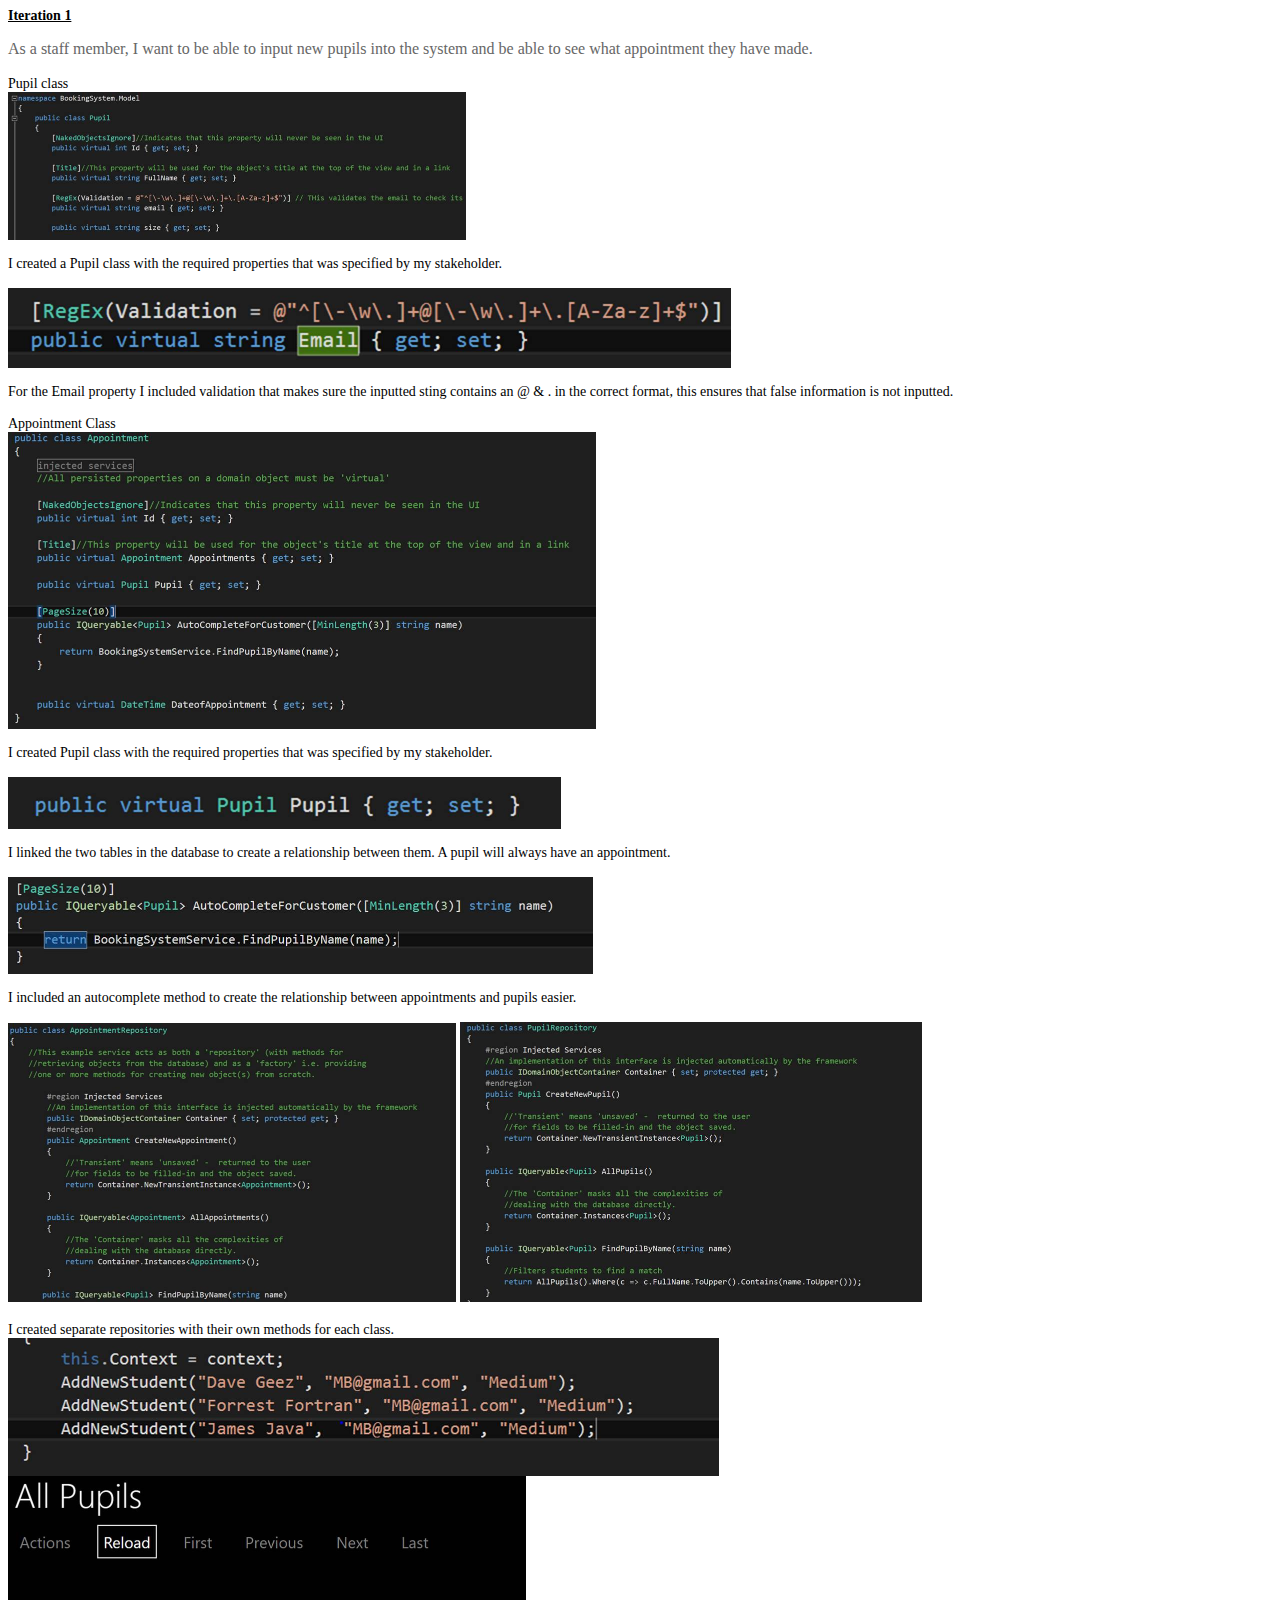
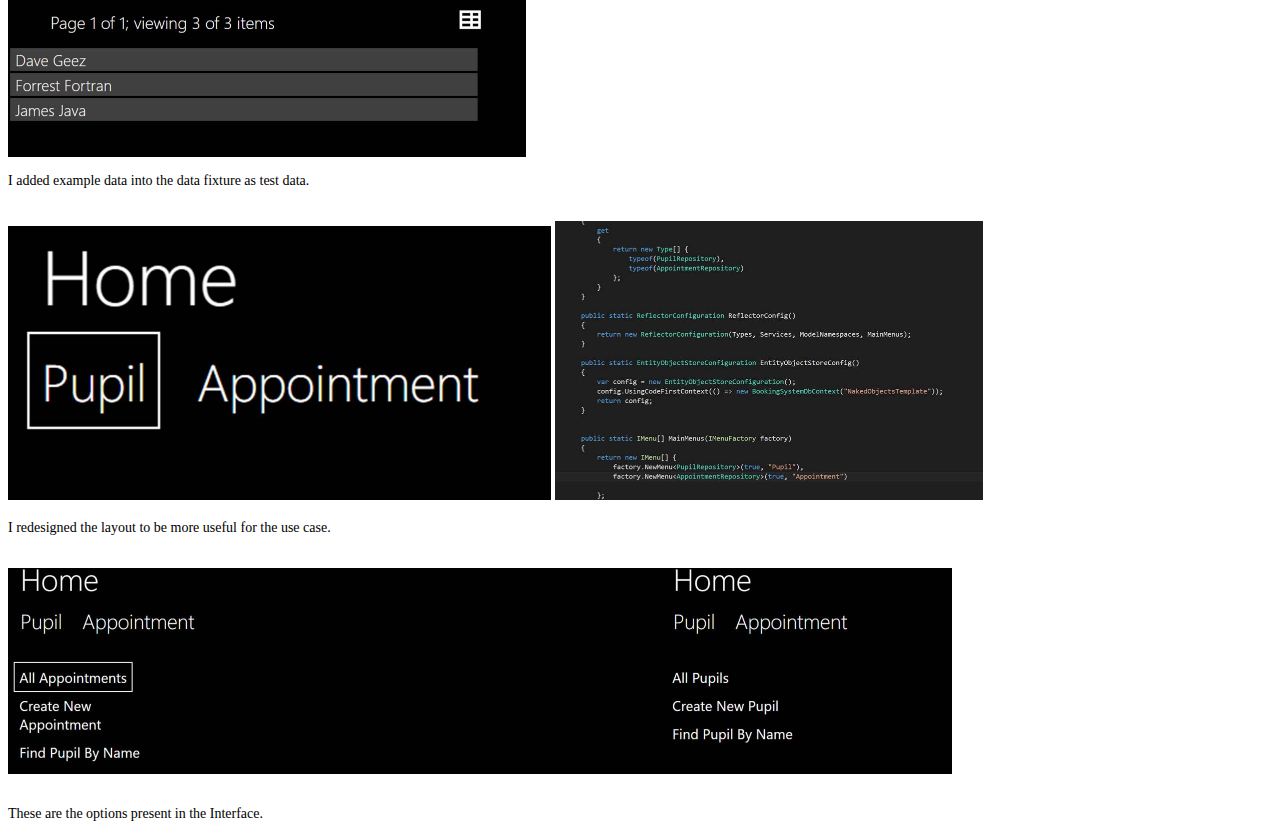
<file: Documentation/Iterations/Iteration1.htm>
<html xmlns:v="urn:schemas-microsoft-com:vml"
xmlns:o="urn:schemas-microsoft-com:office:office"
xmlns:w="urn:schemas-microsoft-com:office:word"
xmlns:m="http://schemas.microsoft.com/office/2004/12/omml"
xmlns="http://www.w3.org/TR/REC-html40">

<head>
<meta http-equiv=Content-Type content="text/html; charset=windows-1252">
<meta name=ProgId content=Word.Document>
<meta name=Generator content="Microsoft Word 15">
<meta name=Originator content="Microsoft Word 15">
<link rel=File-List href="Iteration1_files/filelist.xml">
<link rel=Edit-Time-Data href="Iteration1_files/editdata.mso">
<!--[if !mso]>
<style>
v\:* {behavior:url(#default#VML);}
o\:* {behavior:url(#default#VML);}
w\:* {behavior:url(#default#VML);}
.shape {behavior:url(#default#VML);}
</style>
<![endif]--><!--[if gte mso 9]><xml>
 <o:DocumentProperties>
  <o:Author>Max Bishop</o:Author>
  <o:Template>Normal</o:Template>
  <o:LastAuthor>Max Bishop - 708</o:LastAuthor>
  <o:Revision>3</o:Revision>
  <o:TotalTime>54</o:TotalTime>
  <o:Created>2017-05-14T21:29:00Z</o:Created>
  <o:LastSaved>2017-05-14T21:38:00Z</o:LastSaved>
  <o:Pages>1</o:Pages>
  <o:Words>153</o:Words>
  <o:Characters>874</o:Characters>
  <o:Lines>7</o:Lines>
  <o:Paragraphs>2</o:Paragraphs>
  <o:CharactersWithSpaces>1025</o:CharactersWithSpaces>
  <o:Version>16.00</o:Version>
 </o:DocumentProperties>
</xml><![endif]-->
<link rel=themeData href="Iteration1_files/themedata.thmx">
<link rel=colorSchemeMapping href="Iteration1_files/colorschememapping.xml">
<!--[if gte mso 9]><xml>
 <w:WordDocument>
  <w:SpellingState>Clean</w:SpellingState>
  <w:GrammarState>Clean</w:GrammarState>
  <w:TrackMoves>false</w:TrackMoves>
  <w:TrackFormatting/>
  <w:ValidateAgainstSchemas/>
  <w:SaveIfXMLInvalid>false</w:SaveIfXMLInvalid>
  <w:IgnoreMixedContent>false</w:IgnoreMixedContent>
  <w:AlwaysShowPlaceholderText>false</w:AlwaysShowPlaceholderText>
  <w:DoNotPromoteQF/>
  <w:LidThemeOther>EN-GB</w:LidThemeOther>
  <w:LidThemeAsian>X-NONE</w:LidThemeAsian>
  <w:LidThemeComplexScript>X-NONE</w:LidThemeComplexScript>
  <w:Compatibility>
   <w:BreakWrappedTables/>
   <w:SplitPgBreakAndParaMark/>
  </w:Compatibility>
  <w:BrowserLevel>MicrosoftInternetExplorer4</w:BrowserLevel>
  <m:mathPr>
   <m:mathFont m:val="Cambria Math"/>
   <m:brkBin m:val="before"/>
   <m:brkBinSub m:val="&#45;-"/>
   <m:smallFrac m:val="off"/>
   <m:dispDef/>
   <m:lMargin m:val="0"/>
   <m:rMargin m:val="0"/>
   <m:defJc m:val="centerGroup"/>
   <m:wrapIndent m:val="1440"/>
   <m:intLim m:val="subSup"/>
   <m:naryLim m:val="undOvr"/>
  </m:mathPr></w:WordDocument>
</xml><![endif]--><!--[if gte mso 9]><xml>
 <w:LatentStyles DefLockedState="false" DefUnhideWhenUsed="false"
  DefSemiHidden="false" DefQFormat="false" DefPriority="99"
  LatentStyleCount="374">
  <w:LsdException Locked="false" Priority="0" QFormat="true" Name="Normal"/>
  <w:LsdException Locked="false" Priority="9" QFormat="true" Name="heading 1"/>
  <w:LsdException Locked="false" Priority="9" SemiHidden="true"
   UnhideWhenUsed="true" QFormat="true" Name="heading 2"/>
  <w:LsdException Locked="false" Priority="9" SemiHidden="true"
   UnhideWhenUsed="true" QFormat="true" Name="heading 3"/>
  <w:LsdException Locked="false" Priority="9" SemiHidden="true"
   UnhideWhenUsed="true" QFormat="true" Name="heading 4"/>
  <w:LsdException Locked="false" Priority="9" SemiHidden="true"
   UnhideWhenUsed="true" QFormat="true" Name="heading 5"/>
  <w:LsdException Locked="false" Priority="9" SemiHidden="true"
   UnhideWhenUsed="true" QFormat="true" Name="heading 6"/>
  <w:LsdException Locked="false" Priority="9" SemiHidden="true"
   UnhideWhenUsed="true" QFormat="true" Name="heading 7"/>
  <w:LsdException Locked="false" Priority="9" SemiHidden="true"
   UnhideWhenUsed="true" QFormat="true" Name="heading 8"/>
  <w:LsdException Locked="false" Priority="9" SemiHidden="true"
   UnhideWhenUsed="true" QFormat="true" Name="heading 9"/>
  <w:LsdException Locked="false" SemiHidden="true" UnhideWhenUsed="true"
   Name="index 1"/>
  <w:LsdException Locked="false" SemiHidden="true" UnhideWhenUsed="true"
   Name="index 2"/>
  <w:LsdException Locked="false" SemiHidden="true" UnhideWhenUsed="true"
   Name="index 3"/>
  <w:LsdException Locked="false" SemiHidden="true" UnhideWhenUsed="true"
   Name="index 4"/>
  <w:LsdException Locked="false" SemiHidden="true" UnhideWhenUsed="true"
   Name="index 5"/>
  <w:LsdException Locked="false" SemiHidden="true" UnhideWhenUsed="true"
   Name="index 6"/>
  <w:LsdException Locked="false" SemiHidden="true" UnhideWhenUsed="true"
   Name="index 7"/>
  <w:LsdException Locked="false" SemiHidden="true" UnhideWhenUsed="true"
   Name="index 8"/>
  <w:LsdException Locked="false" SemiHidden="true" UnhideWhenUsed="true"
   Name="index 9"/>
  <w:LsdException Locked="false" Priority="39" SemiHidden="true"
   UnhideWhenUsed="true" Name="toc 1"/>
  <w:LsdException Locked="false" Priority="39" SemiHidden="true"
   UnhideWhenUsed="true" Name="toc 2"/>
  <w:LsdException Locked="false" Priority="39" SemiHidden="true"
   UnhideWhenUsed="true" Name="toc 3"/>
  <w:LsdException Locked="false" Priority="39" SemiHidden="true"
   UnhideWhenUsed="true" Name="toc 4"/>
  <w:LsdException Locked="false" Priority="39" SemiHidden="true"
   UnhideWhenUsed="true" Name="toc 5"/>
  <w:LsdException Locked="false" Priority="39" SemiHidden="true"
   UnhideWhenUsed="true" Name="toc 6"/>
  <w:LsdException Locked="false" Priority="39" SemiHidden="true"
   UnhideWhenUsed="true" Name="toc 7"/>
  <w:LsdException Locked="false" Priority="39" SemiHidden="true"
   UnhideWhenUsed="true" Name="toc 8"/>
  <w:LsdException Locked="false" Priority="39" SemiHidden="true"
   UnhideWhenUsed="true" Name="toc 9"/>
  <w:LsdException Locked="false" SemiHidden="true" UnhideWhenUsed="true"
   Name="Normal Indent"/>
  <w:LsdException Locked="false" SemiHidden="true" UnhideWhenUsed="true"
   Name="footnote text"/>
  <w:LsdException Locked="false" SemiHidden="true" UnhideWhenUsed="true"
   Name="annotation text"/>
  <w:LsdException Locked="false" SemiHidden="true" UnhideWhenUsed="true"
   Name="header"/>
  <w:LsdException Locked="false" SemiHidden="true" UnhideWhenUsed="true"
   Name="footer"/>
  <w:LsdException Locked="false" SemiHidden="true" UnhideWhenUsed="true"
   Name="index heading"/>
  <w:LsdException Locked="false" Priority="35" SemiHidden="true"
   UnhideWhenUsed="true" QFormat="true" Name="caption"/>
  <w:LsdException Locked="false" SemiHidden="true" UnhideWhenUsed="true"
   Name="table of figures"/>
  <w:LsdException Locked="false" SemiHidden="true" UnhideWhenUsed="true"
   Name="envelope address"/>
  <w:LsdException Locked="false" SemiHidden="true" UnhideWhenUsed="true"
   Name="envelope return"/>
  <w:LsdException Locked="false" SemiHidden="true" UnhideWhenUsed="true"
   Name="footnote reference"/>
  <w:LsdException Locked="false" SemiHidden="true" UnhideWhenUsed="true"
   Name="annotation reference"/>
  <w:LsdException Locked="false" SemiHidden="true" UnhideWhenUsed="true"
   Name="line number"/>
  <w:LsdException Locked="false" SemiHidden="true" UnhideWhenUsed="true"
   Name="page number"/>
  <w:LsdException Locked="false" SemiHidden="true" UnhideWhenUsed="true"
   Name="endnote reference"/>
  <w:LsdException Locked="false" SemiHidden="true" UnhideWhenUsed="true"
   Name="endnote text"/>
  <w:LsdException Locked="false" SemiHidden="true" UnhideWhenUsed="true"
   Name="table of authorities"/>
  <w:LsdException Locked="false" SemiHidden="true" UnhideWhenUsed="true"
   Name="macro"/>
  <w:LsdException Locked="false" SemiHidden="true" UnhideWhenUsed="true"
   Name="toa heading"/>
  <w:LsdException Locked="false" SemiHidden="true" UnhideWhenUsed="true"
   Name="List"/>
  <w:LsdException Locked="false" SemiHidden="true" UnhideWhenUsed="true"
   Name="List Bullet"/>
  <w:LsdException Locked="false" SemiHidden="true" UnhideWhenUsed="true"
   Name="List Number"/>
  <w:LsdException Locked="false" SemiHidden="true" UnhideWhenUsed="true"
   Name="List 2"/>
  <w:LsdException Locked="false" SemiHidden="true" UnhideWhenUsed="true"
   Name="List 3"/>
  <w:LsdException Locked="false" SemiHidden="true" UnhideWhenUsed="true"
   Name="List 4"/>
  <w:LsdException Locked="false" SemiHidden="true" UnhideWhenUsed="true"
   Name="List 5"/>
  <w:LsdException Locked="false" SemiHidden="true" UnhideWhenUsed="true"
   Name="List Bullet 2"/>
  <w:LsdException Locked="false" SemiHidden="true" UnhideWhenUsed="true"
   Name="List Bullet 3"/>
  <w:LsdException Locked="false" SemiHidden="true" UnhideWhenUsed="true"
   Name="List Bullet 4"/>
  <w:LsdException Locked="false" SemiHidden="true" UnhideWhenUsed="true"
   Name="List Bullet 5"/>
  <w:LsdException Locked="false" SemiHidden="true" UnhideWhenUsed="true"
   Name="List Number 2"/>
  <w:LsdException Locked="false" SemiHidden="true" UnhideWhenUsed="true"
   Name="List Number 3"/>
  <w:LsdException Locked="false" SemiHidden="true" UnhideWhenUsed="true"
   Name="List Number 4"/>
  <w:LsdException Locked="false" SemiHidden="true" UnhideWhenUsed="true"
   Name="List Number 5"/>
  <w:LsdException Locked="false" Priority="10" QFormat="true" Name="Title"/>
  <w:LsdException Locked="false" SemiHidden="true" UnhideWhenUsed="true"
   Name="Closing"/>
  <w:LsdException Locked="false" SemiHidden="true" UnhideWhenUsed="true"
   Name="Signature"/>
  <w:LsdException Locked="false" Priority="1" SemiHidden="true"
   UnhideWhenUsed="true" Name="Default Paragraph Font"/>
  <w:LsdException Locked="false" SemiHidden="true" UnhideWhenUsed="true"
   Name="Body Text"/>
  <w:LsdException Locked="false" SemiHidden="true" UnhideWhenUsed="true"
   Name="Body Text Indent"/>
  <w:LsdException Locked="false" SemiHidden="true" UnhideWhenUsed="true"
   Name="List Continue"/>
  <w:LsdException Locked="false" SemiHidden="true" UnhideWhenUsed="true"
   Name="List Continue 2"/>
  <w:LsdException Locked="false" SemiHidden="true" UnhideWhenUsed="true"
   Name="List Continue 3"/>
  <w:LsdException Locked="false" SemiHidden="true" UnhideWhenUsed="true"
   Name="List Continue 4"/>
  <w:LsdException Locked="false" SemiHidden="true" UnhideWhenUsed="true"
   Name="List Continue 5"/>
  <w:LsdException Locked="false" SemiHidden="true" UnhideWhenUsed="true"
   Name="Message Header"/>
  <w:LsdException Locked="false" Priority="11" QFormat="true" Name="Subtitle"/>
  <w:LsdException Locked="false" SemiHidden="true" UnhideWhenUsed="true"
   Name="Salutation"/>
  <w:LsdException Locked="false" SemiHidden="true" UnhideWhenUsed="true"
   Name="Date"/>
  <w:LsdException Locked="false" SemiHidden="true" UnhideWhenUsed="true"
   Name="Body Text First Indent"/>
  <w:LsdException Locked="false" SemiHidden="true" UnhideWhenUsed="true"
   Name="Body Text First Indent 2"/>
  <w:LsdException Locked="false" SemiHidden="true" UnhideWhenUsed="true"
   Name="Note Heading"/>
  <w:LsdException Locked="false" SemiHidden="true" UnhideWhenUsed="true"
   Name="Body Text 2"/>
  <w:LsdException Locked="false" SemiHidden="true" UnhideWhenUsed="true"
   Name="Body Text 3"/>
  <w:LsdException Locked="false" SemiHidden="true" UnhideWhenUsed="true"
   Name="Body Text Indent 2"/>
  <w:LsdException Locked="false" SemiHidden="true" UnhideWhenUsed="true"
   Name="Body Text Indent 3"/>
  <w:LsdException Locked="false" SemiHidden="true" UnhideWhenUsed="true"
   Name="Block Text"/>
  <w:LsdException Locked="false" SemiHidden="true" UnhideWhenUsed="true"
   Name="Hyperlink"/>
  <w:LsdException Locked="false" SemiHidden="true" UnhideWhenUsed="true"
   Name="FollowedHyperlink"/>
  <w:LsdException Locked="false" Priority="22" QFormat="true" Name="Strong"/>
  <w:LsdException Locked="false" Priority="20" QFormat="true" Name="Emphasis"/>
  <w:LsdException Locked="false" SemiHidden="true" UnhideWhenUsed="true"
   Name="Document Map"/>
  <w:LsdException Locked="false" SemiHidden="true" UnhideWhenUsed="true"
   Name="Plain Text"/>
  <w:LsdException Locked="false" SemiHidden="true" UnhideWhenUsed="true"
   Name="E-mail Signature"/>
  <w:LsdException Locked="false" SemiHidden="true" UnhideWhenUsed="true"
   Name="HTML Top of Form"/>
  <w:LsdException Locked="false" SemiHidden="true" UnhideWhenUsed="true"
   Name="HTML Bottom of Form"/>
  <w:LsdException Locked="false" SemiHidden="true" UnhideWhenUsed="true"
   Name="Normal (Web)"/>
  <w:LsdException Locked="false" SemiHidden="true" UnhideWhenUsed="true"
   Name="HTML Acronym"/>
  <w:LsdException Locked="false" SemiHidden="true" UnhideWhenUsed="true"
   Name="HTML Address"/>
  <w:LsdException Locked="false" SemiHidden="true" UnhideWhenUsed="true"
   Name="HTML Cite"/>
  <w:LsdException Locked="false" SemiHidden="true" UnhideWhenUsed="true"
   Name="HTML Code"/>
  <w:LsdException Locked="false" SemiHidden="true" UnhideWhenUsed="true"
   Name="HTML Definition"/>
  <w:LsdException Locked="false" SemiHidden="true" UnhideWhenUsed="true"
   Name="HTML Keyboard"/>
  <w:LsdException Locked="false" SemiHidden="true" UnhideWhenUsed="true"
   Name="HTML Preformatted"/>
  <w:LsdException Locked="false" SemiHidden="true" UnhideWhenUsed="true"
   Name="HTML Sample"/>
  <w:LsdException Locked="false" SemiHidden="true" UnhideWhenUsed="true"
   Name="HTML Typewriter"/>
  <w:LsdException Locked="false" SemiHidden="true" UnhideWhenUsed="true"
   Name="HTML Variable"/>
  <w:LsdException Locked="false" SemiHidden="true" UnhideWhenUsed="true"
   Name="Normal Table"/>
  <w:LsdException Locked="false" SemiHidden="true" UnhideWhenUsed="true"
   Name="annotation subject"/>
  <w:LsdException Locked="false" SemiHidden="true" UnhideWhenUsed="true"
   Name="No List"/>
  <w:LsdException Locked="false" SemiHidden="true" UnhideWhenUsed="true"
   Name="Outline List 1"/>
  <w:LsdException Locked="false" SemiHidden="true" UnhideWhenUsed="true"
   Name="Outline List 2"/>
  <w:LsdException Locked="false" SemiHidden="true" UnhideWhenUsed="true"
   Name="Outline List 3"/>
  <w:LsdException Locked="false" SemiHidden="true" UnhideWhenUsed="true"
   Name="Table Simple 1"/>
  <w:LsdException Locked="false" SemiHidden="true" UnhideWhenUsed="true"
   Name="Table Simple 2"/>
  <w:LsdException Locked="false" SemiHidden="true" UnhideWhenUsed="true"
   Name="Table Simple 3"/>
  <w:LsdException Locked="false" SemiHidden="true" UnhideWhenUsed="true"
   Name="Table Classic 1"/>
  <w:LsdException Locked="false" SemiHidden="true" UnhideWhenUsed="true"
   Name="Table Classic 2"/>
  <w:LsdException Locked="false" SemiHidden="true" UnhideWhenUsed="true"
   Name="Table Classic 3"/>
  <w:LsdException Locked="false" SemiHidden="true" UnhideWhenUsed="true"
   Name="Table Classic 4"/>
  <w:LsdException Locked="false" SemiHidden="true" UnhideWhenUsed="true"
   Name="Table Colorful 1"/>
  <w:LsdException Locked="false" SemiHidden="true" UnhideWhenUsed="true"
   Name="Table Colorful 2"/>
  <w:LsdException Locked="false" SemiHidden="true" UnhideWhenUsed="true"
   Name="Table Colorful 3"/>
  <w:LsdException Locked="false" SemiHidden="true" UnhideWhenUsed="true"
   Name="Table Columns 1"/>
  <w:LsdException Locked="false" SemiHidden="true" UnhideWhenUsed="true"
   Name="Table Columns 2"/>
  <w:LsdException Locked="false" SemiHidden="true" UnhideWhenUsed="true"
   Name="Table Columns 3"/>
  <w:LsdException Locked="false" SemiHidden="true" UnhideWhenUsed="true"
   Name="Table Columns 4"/>
  <w:LsdException Locked="false" SemiHidden="true" UnhideWhenUsed="true"
   Name="Table Columns 5"/>
  <w:LsdException Locked="false" SemiHidden="true" UnhideWhenUsed="true"
   Name="Table Grid 1"/>
  <w:LsdException Locked="false" SemiHidden="true" UnhideWhenUsed="true"
   Name="Table Grid 2"/>
  <w:LsdException Locked="false" SemiHidden="true" UnhideWhenUsed="true"
   Name="Table Grid 3"/>
  <w:LsdException Locked="false" SemiHidden="true" UnhideWhenUsed="true"
   Name="Table Grid 4"/>
  <w:LsdException Locked="false" SemiHidden="true" UnhideWhenUsed="true"
   Name="Table Grid 5"/>
  <w:LsdException Locked="false" SemiHidden="true" UnhideWhenUsed="true"
   Name="Table Grid 6"/>
  <w:LsdException Locked="false" SemiHidden="true" UnhideWhenUsed="true"
   Name="Table Grid 7"/>
  <w:LsdException Locked="false" SemiHidden="true" UnhideWhenUsed="true"
   Name="Table Grid 8"/>
  <w:LsdException Locked="false" SemiHidden="true" UnhideWhenUsed="true"
   Name="Table List 1"/>
  <w:LsdException Locked="false" SemiHidden="true" UnhideWhenUsed="true"
   Name="Table List 2"/>
  <w:LsdException Locked="false" SemiHidden="true" UnhideWhenUsed="true"
   Name="Table List 3"/>
  <w:LsdException Locked="false" SemiHidden="true" UnhideWhenUsed="true"
   Name="Table List 4"/>
  <w:LsdException Locked="false" SemiHidden="true" UnhideWhenUsed="true"
   Name="Table List 5"/>
  <w:LsdException Locked="false" SemiHidden="true" UnhideWhenUsed="true"
   Name="Table List 6"/>
  <w:LsdException Locked="false" SemiHidden="true" UnhideWhenUsed="true"
   Name="Table List 7"/>
  <w:LsdException Locked="false" SemiHidden="true" UnhideWhenUsed="true"
   Name="Table List 8"/>
  <w:LsdException Locked="false" SemiHidden="true" UnhideWhenUsed="true"
   Name="Table 3D effects 1"/>
  <w:LsdException Locked="false" SemiHidden="true" UnhideWhenUsed="true"
   Name="Table 3D effects 2"/>
  <w:LsdException Locked="false" SemiHidden="true" UnhideWhenUsed="true"
   Name="Table 3D effects 3"/>
  <w:LsdException Locked="false" SemiHidden="true" UnhideWhenUsed="true"
   Name="Table Contemporary"/>
  <w:LsdException Locked="false" SemiHidden="true" UnhideWhenUsed="true"
   Name="Table Elegant"/>
  <w:LsdException Locked="false" SemiHidden="true" UnhideWhenUsed="true"
   Name="Table Professional"/>
  <w:LsdException Locked="false" SemiHidden="true" UnhideWhenUsed="true"
   Name="Table Subtle 1"/>
  <w:LsdException Locked="false" SemiHidden="true" UnhideWhenUsed="true"
   Name="Table Subtle 2"/>
  <w:LsdException Locked="false" SemiHidden="true" UnhideWhenUsed="true"
   Name="Table Web 1"/>
  <w:LsdException Locked="false" SemiHidden="true" UnhideWhenUsed="true"
   Name="Table Web 2"/>
  <w:LsdException Locked="false" SemiHidden="true" UnhideWhenUsed="true"
   Name="Table Web 3"/>
  <w:LsdException Locked="false" SemiHidden="true" UnhideWhenUsed="true"
   Name="Balloon Text"/>
  <w:LsdException Locked="false" Priority="39" Name="Table Grid"/>
  <w:LsdException Locked="false" SemiHidden="true" UnhideWhenUsed="true"
   Name="Table Theme"/>
  <w:LsdException Locked="false" SemiHidden="true" Name="Placeholder Text"/>
  <w:LsdException Locked="false" Priority="1" QFormat="true" Name="No Spacing"/>
  <w:LsdException Locked="false" Priority="60" Name="Light Shading"/>
  <w:LsdException Locked="false" Priority="61" Name="Light List"/>
  <w:LsdException Locked="false" Priority="62" Name="Light Grid"/>
  <w:LsdException Locked="false" Priority="63" Name="Medium Shading 1"/>
  <w:LsdException Locked="false" Priority="64" Name="Medium Shading 2"/>
  <w:LsdException Locked="false" Priority="65" Name="Medium List 1"/>
  <w:LsdException Locked="false" Priority="66" Name="Medium List 2"/>
  <w:LsdException Locked="false" Priority="67" Name="Medium Grid 1"/>
  <w:LsdException Locked="false" Priority="68" Name="Medium Grid 2"/>
  <w:LsdException Locked="false" Priority="69" Name="Medium Grid 3"/>
  <w:LsdException Locked="false" Priority="70" Name="Dark List"/>
  <w:LsdException Locked="false" Priority="71" Name="Colorful Shading"/>
  <w:LsdException Locked="false" Priority="72" Name="Colorful List"/>
  <w:LsdException Locked="false" Priority="73" Name="Colorful Grid"/>
  <w:LsdException Locked="false" Priority="60" Name="Light Shading Accent 1"/>
  <w:LsdException Locked="false" Priority="61" Name="Light List Accent 1"/>
  <w:LsdException Locked="false" Priority="62" Name="Light Grid Accent 1"/>
  <w:LsdException Locked="false" Priority="63" Name="Medium Shading 1 Accent 1"/>
  <w:LsdException Locked="false" Priority="64" Name="Medium Shading 2 Accent 1"/>
  <w:LsdException Locked="false" Priority="65" Name="Medium List 1 Accent 1"/>
  <w:LsdException Locked="false" SemiHidden="true" Name="Revision"/>
  <w:LsdException Locked="false" Priority="34" QFormat="true"
   Name="List Paragraph"/>
  <w:LsdException Locked="false" Priority="29" QFormat="true" Name="Quote"/>
  <w:LsdException Locked="false" Priority="30" QFormat="true"
   Name="Intense Quote"/>
  <w:LsdException Locked="false" Priority="66" Name="Medium List 2 Accent 1"/>
  <w:LsdException Locked="false" Priority="67" Name="Medium Grid 1 Accent 1"/>
  <w:LsdException Locked="false" Priority="68" Name="Medium Grid 2 Accent 1"/>
  <w:LsdException Locked="false" Priority="69" Name="Medium Grid 3 Accent 1"/>
  <w:LsdException Locked="false" Priority="70" Name="Dark List Accent 1"/>
  <w:LsdException Locked="false" Priority="71" Name="Colorful Shading Accent 1"/>
  <w:LsdException Locked="false" Priority="72" Name="Colorful List Accent 1"/>
  <w:LsdException Locked="false" Priority="73" Name="Colorful Grid Accent 1"/>
  <w:LsdException Locked="false" Priority="60" Name="Light Shading Accent 2"/>
  <w:LsdException Locked="false" Priority="61" Name="Light List Accent 2"/>
  <w:LsdException Locked="false" Priority="62" Name="Light Grid Accent 2"/>
  <w:LsdException Locked="false" Priority="63" Name="Medium Shading 1 Accent 2"/>
  <w:LsdException Locked="false" Priority="64" Name="Medium Shading 2 Accent 2"/>
  <w:LsdException Locked="false" Priority="65" Name="Medium List 1 Accent 2"/>
  <w:LsdException Locked="false" Priority="66" Name="Medium List 2 Accent 2"/>
  <w:LsdException Locked="false" Priority="67" Name="Medium Grid 1 Accent 2"/>
  <w:LsdException Locked="false" Priority="68" Name="Medium Grid 2 Accent 2"/>
  <w:LsdException Locked="false" Priority="69" Name="Medium Grid 3 Accent 2"/>
  <w:LsdException Locked="false" Priority="70" Name="Dark List Accent 2"/>
  <w:LsdException Locked="false" Priority="71" Name="Colorful Shading Accent 2"/>
  <w:LsdException Locked="false" Priority="72" Name="Colorful List Accent 2"/>
  <w:LsdException Locked="false" Priority="73" Name="Colorful Grid Accent 2"/>
  <w:LsdException Locked="false" Priority="60" Name="Light Shading Accent 3"/>
  <w:LsdException Locked="false" Priority="61" Name="Light List Accent 3"/>
  <w:LsdException Locked="false" Priority="62" Name="Light Grid Accent 3"/>
  <w:LsdException Locked="false" Priority="63" Name="Medium Shading 1 Accent 3"/>
  <w:LsdException Locked="false" Priority="64" Name="Medium Shading 2 Accent 3"/>
  <w:LsdException Locked="false" Priority="65" Name="Medium List 1 Accent 3"/>
  <w:LsdException Locked="false" Priority="66" Name="Medium List 2 Accent 3"/>
  <w:LsdException Locked="false" Priority="67" Name="Medium Grid 1 Accent 3"/>
  <w:LsdException Locked="false" Priority="68" Name="Medium Grid 2 Accent 3"/>
  <w:LsdException Locked="false" Priority="69" Name="Medium Grid 3 Accent 3"/>
  <w:LsdException Locked="false" Priority="70" Name="Dark List Accent 3"/>
  <w:LsdException Locked="false" Priority="71" Name="Colorful Shading Accent 3"/>
  <w:LsdException Locked="false" Priority="72" Name="Colorful List Accent 3"/>
  <w:LsdException Locked="false" Priority="73" Name="Colorful Grid Accent 3"/>
  <w:LsdException Locked="false" Priority="60" Name="Light Shading Accent 4"/>
  <w:LsdException Locked="false" Priority="61" Name="Light List Accent 4"/>
  <w:LsdException Locked="false" Priority="62" Name="Light Grid Accent 4"/>
  <w:LsdException Locked="false" Priority="63" Name="Medium Shading 1 Accent 4"/>
  <w:LsdException Locked="false" Priority="64" Name="Medium Shading 2 Accent 4"/>
  <w:LsdException Locked="false" Priority="65" Name="Medium List 1 Accent 4"/>
  <w:LsdException Locked="false" Priority="66" Name="Medium List 2 Accent 4"/>
  <w:LsdException Locked="false" Priority="67" Name="Medium Grid 1 Accent 4"/>
  <w:LsdException Locked="false" Priority="68" Name="Medium Grid 2 Accent 4"/>
  <w:LsdException Locked="false" Priority="69" Name="Medium Grid 3 Accent 4"/>
  <w:LsdException Locked="false" Priority="70" Name="Dark List Accent 4"/>
  <w:LsdException Locked="false" Priority="71" Name="Colorful Shading Accent 4"/>
  <w:LsdException Locked="false" Priority="72" Name="Colorful List Accent 4"/>
  <w:LsdException Locked="false" Priority="73" Name="Colorful Grid Accent 4"/>
  <w:LsdException Locked="false" Priority="60" Name="Light Shading Accent 5"/>
  <w:LsdException Locked="false" Priority="61" Name="Light List Accent 5"/>
  <w:LsdException Locked="false" Priority="62" Name="Light Grid Accent 5"/>
  <w:LsdException Locked="false" Priority="63" Name="Medium Shading 1 Accent 5"/>
  <w:LsdException Locked="false" Priority="64" Name="Medium Shading 2 Accent 5"/>
  <w:LsdException Locked="false" Priority="65" Name="Medium List 1 Accent 5"/>
  <w:LsdException Locked="false" Priority="66" Name="Medium List 2 Accent 5"/>
  <w:LsdException Locked="false" Priority="67" Name="Medium Grid 1 Accent 5"/>
  <w:LsdException Locked="false" Priority="68" Name="Medium Grid 2 Accent 5"/>
  <w:LsdException Locked="false" Priority="69" Name="Medium Grid 3 Accent 5"/>
  <w:LsdException Locked="false" Priority="70" Name="Dark List Accent 5"/>
  <w:LsdException Locked="false" Priority="71" Name="Colorful Shading Accent 5"/>
  <w:LsdException Locked="false" Priority="72" Name="Colorful List Accent 5"/>
  <w:LsdException Locked="false" Priority="73" Name="Colorful Grid Accent 5"/>
  <w:LsdException Locked="false" Priority="60" Name="Light Shading Accent 6"/>
  <w:LsdException Locked="false" Priority="61" Name="Light List Accent 6"/>
  <w:LsdException Locked="false" Priority="62" Name="Light Grid Accent 6"/>
  <w:LsdException Locked="false" Priority="63" Name="Medium Shading 1 Accent 6"/>
  <w:LsdException Locked="false" Priority="64" Name="Medium Shading 2 Accent 6"/>
  <w:LsdException Locked="false" Priority="65" Name="Medium List 1 Accent 6"/>
  <w:LsdException Locked="false" Priority="66" Name="Medium List 2 Accent 6"/>
  <w:LsdException Locked="false" Priority="67" Name="Medium Grid 1 Accent 6"/>
  <w:LsdException Locked="false" Priority="68" Name="Medium Grid 2 Accent 6"/>
  <w:LsdException Locked="false" Priority="69" Name="Medium Grid 3 Accent 6"/>
  <w:LsdException Locked="false" Priority="70" Name="Dark List Accent 6"/>
  <w:LsdException Locked="false" Priority="71" Name="Colorful Shading Accent 6"/>
  <w:LsdException Locked="false" Priority="72" Name="Colorful List Accent 6"/>
  <w:LsdException Locked="false" Priority="73" Name="Colorful Grid Accent 6"/>
  <w:LsdException Locked="false" Priority="19" QFormat="true"
   Name="Subtle Emphasis"/>
  <w:LsdException Locked="false" Priority="21" QFormat="true"
   Name="Intense Emphasis"/>
  <w:LsdException Locked="false" Priority="31" QFormat="true"
   Name="Subtle Reference"/>
  <w:LsdException Locked="false" Priority="32" QFormat="true"
   Name="Intense Reference"/>
  <w:LsdException Locked="false" Priority="33" QFormat="true" Name="Book Title"/>
  <w:LsdException Locked="false" Priority="37" SemiHidden="true"
   UnhideWhenUsed="true" Name="Bibliography"/>
  <w:LsdException Locked="false" Priority="39" SemiHidden="true"
   UnhideWhenUsed="true" QFormat="true" Name="TOC Heading"/>
  <w:LsdException Locked="false" Priority="41" Name="Plain Table 1"/>
  <w:LsdException Locked="false" Priority="42" Name="Plain Table 2"/>
  <w:LsdException Locked="false" Priority="43" Name="Plain Table 3"/>
  <w:LsdException Locked="false" Priority="44" Name="Plain Table 4"/>
  <w:LsdException Locked="false" Priority="45" Name="Plain Table 5"/>
  <w:LsdException Locked="false" Priority="40" Name="Grid Table Light"/>
  <w:LsdException Locked="false" Priority="46" Name="Grid Table 1 Light"/>
  <w:LsdException Locked="false" Priority="47" Name="Grid Table 2"/>
  <w:LsdException Locked="false" Priority="48" Name="Grid Table 3"/>
  <w:LsdException Locked="false" Priority="49" Name="Grid Table 4"/>
  <w:LsdException Locked="false" Priority="50" Name="Grid Table 5 Dark"/>
  <w:LsdException Locked="false" Priority="51" Name="Grid Table 6 Colorful"/>
  <w:LsdException Locked="false" Priority="52" Name="Grid Table 7 Colorful"/>
  <w:LsdException Locked="false" Priority="46"
   Name="Grid Table 1 Light Accent 1"/>
  <w:LsdException Locked="false" Priority="47" Name="Grid Table 2 Accent 1"/>
  <w:LsdException Locked="false" Priority="48" Name="Grid Table 3 Accent 1"/>
  <w:LsdException Locked="false" Priority="49" Name="Grid Table 4 Accent 1"/>
  <w:LsdException Locked="false" Priority="50" Name="Grid Table 5 Dark Accent 1"/>
  <w:LsdException Locked="false" Priority="51"
   Name="Grid Table 6 Colorful Accent 1"/>
  <w:LsdException Locked="false" Priority="52"
   Name="Grid Table 7 Colorful Accent 1"/>
  <w:LsdException Locked="false" Priority="46"
   Name="Grid Table 1 Light Accent 2"/>
  <w:LsdException Locked="false" Priority="47" Name="Grid Table 2 Accent 2"/>
  <w:LsdException Locked="false" Priority="48" Name="Grid Table 3 Accent 2"/>
  <w:LsdException Locked="false" Priority="49" Name="Grid Table 4 Accent 2"/>
  <w:LsdException Locked="false" Priority="50" Name="Grid Table 5 Dark Accent 2"/>
  <w:LsdException Locked="false" Priority="51"
   Name="Grid Table 6 Colorful Accent 2"/>
  <w:LsdException Locked="false" Priority="52"
   Name="Grid Table 7 Colorful Accent 2"/>
  <w:LsdException Locked="false" Priority="46"
   Name="Grid Table 1 Light Accent 3"/>
  <w:LsdException Locked="false" Priority="47" Name="Grid Table 2 Accent 3"/>
  <w:LsdException Locked="false" Priority="48" Name="Grid Table 3 Accent 3"/>
  <w:LsdException Locked="false" Priority="49" Name="Grid Table 4 Accent 3"/>
  <w:LsdException Locked="false" Priority="50" Name="Grid Table 5 Dark Accent 3"/>
  <w:LsdException Locked="false" Priority="51"
   Name="Grid Table 6 Colorful Accent 3"/>
  <w:LsdException Locked="false" Priority="52"
   Name="Grid Table 7 Colorful Accent 3"/>
  <w:LsdException Locked="false" Priority="46"
   Name="Grid Table 1 Light Accent 4"/>
  <w:LsdException Locked="false" Priority="47" Name="Grid Table 2 Accent 4"/>
  <w:LsdException Locked="false" Priority="48" Name="Grid Table 3 Accent 4"/>
  <w:LsdException Locked="false" Priority="49" Name="Grid Table 4 Accent 4"/>
  <w:LsdException Locked="false" Priority="50" Name="Grid Table 5 Dark Accent 4"/>
  <w:LsdException Locked="false" Priority="51"
   Name="Grid Table 6 Colorful Accent 4"/>
  <w:LsdException Locked="false" Priority="52"
   Name="Grid Table 7 Colorful Accent 4"/>
  <w:LsdException Locked="false" Priority="46"
   Name="Grid Table 1 Light Accent 5"/>
  <w:LsdException Locked="false" Priority="47" Name="Grid Table 2 Accent 5"/>
  <w:LsdException Locked="false" Priority="48" Name="Grid Table 3 Accent 5"/>
  <w:LsdException Locked="false" Priority="49" Name="Grid Table 4 Accent 5"/>
  <w:LsdException Locked="false" Priority="50" Name="Grid Table 5 Dark Accent 5"/>
  <w:LsdException Locked="false" Priority="51"
   Name="Grid Table 6 Colorful Accent 5"/>
  <w:LsdException Locked="false" Priority="52"
   Name="Grid Table 7 Colorful Accent 5"/>
  <w:LsdException Locked="false" Priority="46"
   Name="Grid Table 1 Light Accent 6"/>
  <w:LsdException Locked="false" Priority="47" Name="Grid Table 2 Accent 6"/>
  <w:LsdException Locked="false" Priority="48" Name="Grid Table 3 Accent 6"/>
  <w:LsdException Locked="false" Priority="49" Name="Grid Table 4 Accent 6"/>
  <w:LsdException Locked="false" Priority="50" Name="Grid Table 5 Dark Accent 6"/>
  <w:LsdException Locked="false" Priority="51"
   Name="Grid Table 6 Colorful Accent 6"/>
  <w:LsdException Locked="false" Priority="52"
   Name="Grid Table 7 Colorful Accent 6"/>
  <w:LsdException Locked="false" Priority="46" Name="List Table 1 Light"/>
  <w:LsdException Locked="false" Priority="47" Name="List Table 2"/>
  <w:LsdException Locked="false" Priority="48" Name="List Table 3"/>
  <w:LsdException Locked="false" Priority="49" Name="List Table 4"/>
  <w:LsdException Locked="false" Priority="50" Name="List Table 5 Dark"/>
  <w:LsdException Locked="false" Priority="51" Name="List Table 6 Colorful"/>
  <w:LsdException Locked="false" Priority="52" Name="List Table 7 Colorful"/>
  <w:LsdException Locked="false" Priority="46"
   Name="List Table 1 Light Accent 1"/>
  <w:LsdException Locked="false" Priority="47" Name="List Table 2 Accent 1"/>
  <w:LsdException Locked="false" Priority="48" Name="List Table 3 Accent 1"/>
  <w:LsdException Locked="false" Priority="49" Name="List Table 4 Accent 1"/>
  <w:LsdException Locked="false" Priority="50" Name="List Table 5 Dark Accent 1"/>
  <w:LsdException Locked="false" Priority="51"
   Name="List Table 6 Colorful Accent 1"/>
  <w:LsdException Locked="false" Priority="52"
   Name="List Table 7 Colorful Accent 1"/>
  <w:LsdException Locked="false" Priority="46"
   Name="List Table 1 Light Accent 2"/>
  <w:LsdException Locked="false" Priority="47" Name="List Table 2 Accent 2"/>
  <w:LsdException Locked="false" Priority="48" Name="List Table 3 Accent 2"/>
  <w:LsdException Locked="false" Priority="49" Name="List Table 4 Accent 2"/>
  <w:LsdException Locked="false" Priority="50" Name="List Table 5 Dark Accent 2"/>
  <w:LsdException Locked="false" Priority="51"
   Name="List Table 6 Colorful Accent 2"/>
  <w:LsdException Locked="false" Priority="52"
   Name="List Table 7 Colorful Accent 2"/>
  <w:LsdException Locked="false" Priority="46"
   Name="List Table 1 Light Accent 3"/>
  <w:LsdException Locked="false" Priority="47" Name="List Table 2 Accent 3"/>
  <w:LsdException Locked="false" Priority="48" Name="List Table 3 Accent 3"/>
  <w:LsdException Locked="false" Priority="49" Name="List Table 4 Accent 3"/>
  <w:LsdException Locked="false" Priority="50" Name="List Table 5 Dark Accent 3"/>
  <w:LsdException Locked="false" Priority="51"
   Name="List Table 6 Colorful Accent 3"/>
  <w:LsdException Locked="false" Priority="52"
   Name="List Table 7 Colorful Accent 3"/>
  <w:LsdException Locked="false" Priority="46"
   Name="List Table 1 Light Accent 4"/>
  <w:LsdException Locked="false" Priority="47" Name="List Table 2 Accent 4"/>
  <w:LsdException Locked="false" Priority="48" Name="List Table 3 Accent 4"/>
  <w:LsdException Locked="false" Priority="49" Name="List Table 4 Accent 4"/>
  <w:LsdException Locked="false" Priority="50" Name="List Table 5 Dark Accent 4"/>
  <w:LsdException Locked="false" Priority="51"
   Name="List Table 6 Colorful Accent 4"/>
  <w:LsdException Locked="false" Priority="52"
   Name="List Table 7 Colorful Accent 4"/>
  <w:LsdException Locked="false" Priority="46"
   Name="List Table 1 Light Accent 5"/>
  <w:LsdException Locked="false" Priority="47" Name="List Table 2 Accent 5"/>
  <w:LsdException Locked="false" Priority="48" Name="List Table 3 Accent 5"/>
  <w:LsdException Locked="false" Priority="49" Name="List Table 4 Accent 5"/>
  <w:LsdException Locked="false" Priority="50" Name="List Table 5 Dark Accent 5"/>
  <w:LsdException Locked="false" Priority="51"
   Name="List Table 6 Colorful Accent 5"/>
  <w:LsdException Locked="false" Priority="52"
   Name="List Table 7 Colorful Accent 5"/>
  <w:LsdException Locked="false" Priority="46"
   Name="List Table 1 Light Accent 6"/>
  <w:LsdException Locked="false" Priority="47" Name="List Table 2 Accent 6"/>
  <w:LsdException Locked="false" Priority="48" Name="List Table 3 Accent 6"/>
  <w:LsdException Locked="false" Priority="49" Name="List Table 4 Accent 6"/>
  <w:LsdException Locked="false" Priority="50" Name="List Table 5 Dark Accent 6"/>
  <w:LsdException Locked="false" Priority="51"
   Name="List Table 6 Colorful Accent 6"/>
  <w:LsdException Locked="false" Priority="52"
   Name="List Table 7 Colorful Accent 6"/>
  <w:LsdException Locked="false" SemiHidden="true" UnhideWhenUsed="true"
   Name="Mention"/>
  <w:LsdException Locked="false" SemiHidden="true" UnhideWhenUsed="true"
   Name="Smart Hyperlink"/>
  <w:LsdException Locked="false" SemiHidden="true" UnhideWhenUsed="true"
   Name="Hashtag"/>
 </w:LatentStyles>
</xml><![endif]-->
<style>
<!--
 /* Font Definitions */
 @font-face
	{font-family:"Cambria Math";
	panose-1:2 4 5 3 5 4 6 3 2 4;
	mso-font-charset:1;
	mso-generic-font-family:roman;
	mso-font-pitch:variable;
	mso-font-signature:0 0 0 0 0 0;}
@font-face
	{font-family:Calibri;
	panose-1:2 15 5 2 2 2 4 3 2 4;
	mso-font-charset:0;
	mso-generic-font-family:swiss;
	mso-font-pitch:variable;
	mso-font-signature:-536859905 -1073732485 9 0 511 0;}
@font-face
	{font-family:Consolas;
	panose-1:2 11 6 9 2 2 4 3 2 4;
	mso-font-charset:0;
	mso-generic-font-family:modern;
	mso-font-pitch:fixed;
	mso-font-signature:-536869121 64767 1 0 415 0;}
 /* Style Definitions */
 p.MsoNormal, li.MsoNormal, div.MsoNormal
	{mso-style-unhide:no;
	mso-style-qformat:yes;
	mso-style-parent:"";
	margin-top:0cm;
	margin-right:0cm;
	margin-bottom:8.0pt;
	margin-left:0cm;
	line-height:105%;
	mso-pagination:widow-orphan;
	font-size:11.0pt;
	font-family:"Calibri",sans-serif;
	mso-fareast-font-family:"Times New Roman";
	mso-fareast-theme-font:minor-fareast;
	color:windowtext;}
h3
	{mso-style-noshow:yes;
	mso-style-priority:9;
	mso-style-qformat:yes;
	mso-style-link:"Heading 3 Char";
	mso-style-next:Normal;
	margin-top:36.0pt;
	margin-right:0cm;
	mso-margin-bottom-alt:auto;
	margin-left:0cm;
	mso-pagination:widow-orphan lines-together;
	page-break-after:avoid;
	mso-outline-level:3;
	font-size:13.5pt;
	font-family:"Arial",sans-serif;
	mso-fareast-font-family:"Times New Roman";
	color:black;
	mso-themecolor:text1;
	font-weight:bold;}
p.MsoPlainText, li.MsoPlainText, div.MsoPlainText
	{mso-style-noshow:yes;
	mso-style-priority:99;
	mso-style-link:"Plain Text Char";
	margin:0cm;
	margin-bottom:.0001pt;
	mso-pagination:widow-orphan;
	font-size:10.5pt;
	font-family:Consolas;
	mso-fareast-font-family:"Times New Roman";
	mso-fareast-theme-font:minor-fareast;
	mso-bidi-font-family:"Times New Roman";
	color:windowtext;}
p
	{mso-style-noshow:yes;
	mso-style-priority:99;
	mso-style-link:"Normal \(Web\) Char";
	mso-margin-top-alt:auto;
	margin-right:0cm;
	mso-margin-bottom-alt:auto;
	margin-left:0cm;
	mso-pagination:widow-orphan;
	font-size:12.0pt;
	font-family:"Times New Roman",serif;
	mso-fareast-font-family:"Times New Roman";
	mso-fareast-theme-font:minor-fareast;
	color:black;}
span.Heading3Char
	{mso-style-name:"Heading 3 Char";
	mso-style-noshow:yes;
	mso-style-priority:9;
	mso-style-unhide:no;
	mso-style-locked:yes;
	mso-style-link:"Heading 3";
	mso-ansi-font-size:13.5pt;
	mso-bidi-font-size:13.5pt;
	font-family:"Arial",sans-serif;
	mso-ascii-font-family:Arial;
	mso-hansi-font-family:Arial;
	mso-bidi-font-family:Arial;
	color:black;
	mso-themecolor:text1;
	font-weight:bold;}
span.NormalWebChar
	{mso-style-name:"Normal \(Web\) Char";
	mso-style-priority:99;
	mso-style-unhide:no;
	mso-style-locked:yes;
	mso-style-link:"Normal \(Web\)";
	mso-ansi-font-size:12.0pt;
	mso-bidi-font-size:12.0pt;
	font-family:"Times New Roman",serif;
	mso-ascii-font-family:"Times New Roman";
	mso-fareast-font-family:"Times New Roman";
	mso-fareast-theme-font:minor-fareast;
	mso-hansi-font-family:"Times New Roman";
	mso-bidi-font-family:"Times New Roman";
	color:black;}
p.msonormal0, li.msonormal0, div.msonormal0
	{mso-style-name:msonormal;
	mso-style-noshow:yes;
	mso-style-priority:99;
	mso-style-unhide:no;
	mso-margin-top-alt:auto;
	margin-right:0cm;
	mso-margin-bottom-alt:auto;
	margin-left:0cm;
	mso-pagination:widow-orphan;
	font-size:12.0pt;
	font-family:"Times New Roman",serif;
	mso-fareast-font-family:"Times New Roman";
	mso-fareast-theme-font:minor-fareast;
	color:windowtext;}
span.PlainTextChar
	{mso-style-name:"Plain Text Char";
	mso-style-noshow:yes;
	mso-style-priority:99;
	mso-style-unhide:no;
	mso-style-locked:yes;
	mso-style-link:"Plain Text";
	font-family:Consolas;
	mso-ascii-font-family:Consolas;
	mso-hansi-font-family:Consolas;}
p.msochpdefault, li.msochpdefault, div.msochpdefault
	{mso-style-name:msochpdefault;
	mso-style-noshow:yes;
	mso-style-priority:99;
	mso-style-unhide:no;
	mso-margin-top-alt:auto;
	margin-right:0cm;
	mso-margin-bottom-alt:auto;
	margin-left:0cm;
	mso-pagination:widow-orphan;
	font-size:12.0pt;
	font-family:"Calibri",sans-serif;
	mso-fareast-font-family:"Times New Roman";
	mso-fareast-theme-font:minor-fareast;
	color:windowtext;}
p.msopapdefault, li.msopapdefault, div.msopapdefault
	{mso-style-name:msopapdefault;
	mso-style-noshow:yes;
	mso-style-priority:99;
	mso-style-unhide:no;
	mso-margin-top-alt:auto;
	margin-right:0cm;
	margin-bottom:8.0pt;
	margin-left:0cm;
	line-height:105%;
	mso-pagination:widow-orphan;
	font-size:12.0pt;
	font-family:"Times New Roman",serif;
	mso-fareast-font-family:"Times New Roman";
	mso-fareast-theme-font:minor-fareast;
	color:windowtext;}
span.CodeChar
	{mso-style-name:"Code Char";
	mso-style-unhide:no;
	mso-style-locked:yes;
	mso-style-parent:"Normal \(Web\) Char";
	mso-style-link:Code;
	mso-ansi-font-size:9.5pt;
	mso-bidi-font-size:9.5pt;
	font-family:Consolas;
	mso-ascii-font-family:Consolas;
	mso-fareast-font-family:"Times New Roman";
	mso-fareast-theme-font:minor-fareast;
	mso-hansi-font-family:Consolas;
	mso-bidi-font-family:Consolas;
	color:#002060;}
p.Code, li.Code, div.Code
	{mso-style-name:Code;
	mso-style-noshow:yes;
	mso-style-priority:99;
	mso-style-unhide:no;
	mso-style-qformat:yes;
	mso-style-parent:"Normal \(Web\)";
	mso-style-link:"Code Char";
	mso-style-next:Normal;
	mso-margin-top-alt:auto;
	margin-right:0cm;
	mso-margin-bottom-alt:auto;
	margin-left:0cm;
	mso-add-space:auto;
	mso-pagination:lines-together;
	page-break-after:avoid;
	mso-hyphenate:none;
	border:none;
	mso-border-alt:solid windowtext .5pt;
	padding:0cm;
	mso-padding-alt:1.0pt 4.0pt 1.0pt 4.0pt;
	font-size:9.5pt;
	font-family:Consolas;
	mso-fareast-font-family:"Times New Roman";
	mso-fareast-theme-font:minor-fareast;
	mso-bidi-font-family:Consolas;
	color:#002060;}
p.CodeCxSpFirst, li.CodeCxSpFirst, div.CodeCxSpFirst
	{mso-style-name:CodeCxSpFirst;
	mso-style-noshow:yes;
	mso-style-priority:99;
	mso-style-unhide:no;
	mso-style-qformat:yes;
	mso-style-parent:"Normal \(Web\)";
	mso-style-link:"Code Char";
	mso-style-next:Normal;
	mso-style-type:export-only;
	mso-margin-top-alt:auto;
	margin-right:0cm;
	mso-margin-bottom-alt:auto;
	margin-left:0cm;
	mso-add-space:auto;
	mso-pagination:lines-together;
	page-break-after:avoid;
	mso-hyphenate:none;
	border:none;
	mso-border-alt:solid windowtext .5pt;
	padding:0cm;
	mso-padding-alt:1.0pt 4.0pt 1.0pt 4.0pt;
	font-size:9.5pt;
	font-family:Consolas;
	mso-fareast-font-family:"Times New Roman";
	mso-fareast-theme-font:minor-fareast;
	mso-bidi-font-family:Consolas;
	color:#002060;}
p.CodeCxSpMiddle, li.CodeCxSpMiddle, div.CodeCxSpMiddle
	{mso-style-name:CodeCxSpMiddle;
	mso-style-noshow:yes;
	mso-style-priority:99;
	mso-style-unhide:no;
	mso-style-qformat:yes;
	mso-style-parent:"Normal \(Web\)";
	mso-style-link:"Code Char";
	mso-style-next:Normal;
	mso-style-type:export-only;
	mso-margin-top-alt:auto;
	margin-right:0cm;
	mso-margin-bottom-alt:auto;
	margin-left:0cm;
	mso-add-space:auto;
	mso-pagination:lines-together;
	page-break-after:avoid;
	mso-hyphenate:none;
	border:none;
	mso-border-alt:solid windowtext .5pt;
	padding:0cm;
	mso-padding-alt:1.0pt 4.0pt 1.0pt 4.0pt;
	font-size:9.5pt;
	font-family:Consolas;
	mso-fareast-font-family:"Times New Roman";
	mso-fareast-theme-font:minor-fareast;
	mso-bidi-font-family:Consolas;
	color:#002060;}
p.CodeCxSpLast, li.CodeCxSpLast, div.CodeCxSpLast
	{mso-style-name:CodeCxSpLast;
	mso-style-noshow:yes;
	mso-style-priority:99;
	mso-style-unhide:no;
	mso-style-qformat:yes;
	mso-style-parent:"Normal \(Web\)";
	mso-style-link:"Code Char";
	mso-style-next:Normal;
	mso-style-type:export-only;
	mso-margin-top-alt:auto;
	margin-right:0cm;
	mso-margin-bottom-alt:auto;
	margin-left:0cm;
	mso-add-space:auto;
	mso-pagination:lines-together;
	page-break-after:avoid;
	mso-hyphenate:none;
	border:none;
	mso-border-alt:solid windowtext .5pt;
	padding:0cm;
	mso-padding-alt:1.0pt 4.0pt 1.0pt 4.0pt;
	font-size:9.5pt;
	font-family:Consolas;
	mso-fareast-font-family:"Times New Roman";
	mso-fareast-theme-font:minor-fareast;
	mso-bidi-font-family:Consolas;
	color:#002060;}
.MsoChpDefault
	{mso-style-type:export-only;
	mso-default-props:yes;
	font-size:10.0pt;
	mso-ansi-font-size:10.0pt;
	mso-bidi-font-size:10.0pt;
	font-family:"Calibri",sans-serif;
	mso-ascii-font-family:Calibri;
	mso-hansi-font-family:Calibri;
	mso-bidi-font-family:Calibri;}
@page WordSection1
	{size:595.3pt 841.9pt;
	margin:72.0pt 66.75pt 72.0pt 66.7pt;
	mso-header-margin:35.4pt;
	mso-footer-margin:35.4pt;
	mso-paper-source:0;}
div.WordSection1
	{page:WordSection1;}
-->
</style>
<!--[if gte mso 10]>
<style>
 /* Style Definitions */
 table.MsoNormalTable
	{mso-style-name:"Table Normal";
	mso-tstyle-rowband-size:0;
	mso-tstyle-colband-size:0;
	mso-style-noshow:yes;
	mso-style-priority:99;
	mso-style-parent:"";
	mso-padding-alt:0cm 5.4pt 0cm 5.4pt;
	mso-para-margin:0cm;
	mso-para-margin-bottom:.0001pt;
	mso-pagination:widow-orphan;
	font-size:10.0pt;
	font-family:"Calibri",sans-serif;}
</style>
<![endif]--><!--[if gte mso 9]><xml>
 <o:shapedefaults v:ext="edit" spidmax="1026"/>
</xml><![endif]--><!--[if gte mso 9]><xml>
 <o:shapelayout v:ext="edit">
  <o:idmap v:ext="edit" data="1"/>
 </o:shapelayout></xml><![endif]-->
</head>

<body lang=EN-GB style='tab-interval:36.0pt'>

<div class=WordSection1>

<p class=MsoPlainText><b style='mso-bidi-font-weight:normal'><u>Iteration 1<o:p></o:p></u></b></p>

<p class=MsoPlainText><o:p>&nbsp;</o:p></p>

<p class=MsoPlainText><span style='font-size:12.0pt;mso-fareast-font-family:
"Times New Roman";color:#666666'>As a staff member, I want to be able to input
new pupils into the system and be able to see what appointment they have made.<o:p></o:p></span></p>

<p class=MsoPlainText><span style='font-size:12.0pt;mso-fareast-font-family:
"Times New Roman";color:#666666'><o:p>&nbsp;</o:p></span></p>

<p class=MsoPlainText>Pupil class</p>

<p class=MsoPlainText><span style='mso-no-proof:yes'><!--[if gte vml 1]><v:shapetype
 id="_x0000_t75" coordsize="21600,21600" o:spt="75" o:preferrelative="t"
 path="m@4@5l@4@11@9@11@9@5xe" filled="f" stroked="f">
 <v:stroke joinstyle="miter"/>
 <v:formulas>
  <v:f eqn="if lineDrawn pixelLineWidth 0"/>
  <v:f eqn="sum @0 1 0"/>
  <v:f eqn="sum 0 0 @1"/>
  <v:f eqn="prod @2 1 2"/>
  <v:f eqn="prod @3 21600 pixelWidth"/>
  <v:f eqn="prod @3 21600 pixelHeight"/>
  <v:f eqn="sum @0 0 1"/>
  <v:f eqn="prod @6 1 2"/>
  <v:f eqn="prod @7 21600 pixelWidth"/>
  <v:f eqn="sum @8 21600 0"/>
  <v:f eqn="prod @7 21600 pixelHeight"/>
  <v:f eqn="sum @10 21600 0"/>
 </v:formulas>
 <v:path o:extrusionok="f" gradientshapeok="t" o:connecttype="rect"/>
 <o:lock v:ext="edit" aspectratio="t"/>
</v:shapetype><v:shape id="Picture_x0020_1" o:spid="_x0000_i1036" type="#_x0000_t75"
 style='width:343.15pt;height:111pt;visibility:visible;mso-wrap-style:square'>
 <v:imagedata src="Iteration1_files/image001.png" o:title=""/>
</v:shape><![endif]--><![if !vml]><img width=458 height=148
src="Iteration1_files/image021.jpg" v:shapes="Picture_x0020_1"><![endif]></span></p>

<p class=MsoPlainText><o:p>&nbsp;</o:p></p>

<p class=MsoPlainText>I created a Pupil class with the required properties that
was specified by my stakeholder.</p>

<p class=MsoPlainText><span style='mso-spacerun:yes'>�</span></p>

<p class=MsoPlainText><span style='mso-no-proof:yes'><!--[if gte vml 1]><v:shape
 id="Picture_x0020_3" o:spid="_x0000_i1035" type="#_x0000_t75" style='width:542.25pt;
 height:60pt;visibility:visible;mso-wrap-style:square'>
 <v:imagedata src="Iteration1_files/image003.png" o:title=""/>
</v:shape><![endif]--><![if !vml]><img width=723 height=80
src="Iteration1_files/image022.jpg" v:shapes="Picture_x0020_3"><![endif]></span></p>

<p class=MsoPlainText><o:p>&nbsp;</o:p></p>

<p class=MsoPlainText>For the Email property I included validation that makes
sure the inputted sting contains an @ &amp; . in the correct format, this
ensures that false information is not inputted.</p>

<p class=MsoPlainText><o:p>&nbsp;</o:p></p>

<p class=MsoPlainText>Appointment Class</p>

<p class=MsoPlainText><span style='mso-no-proof:yes'><!--[if gte vml 1]><v:shape
 id="Picture_x0020_4" o:spid="_x0000_i1034" type="#_x0000_t75" style='width:440.65pt;
 height:222.75pt;visibility:visible;mso-wrap-style:square'>
 <v:imagedata src="Iteration1_files/image005.png" o:title=""/>
</v:shape><![endif]--><![if !vml]><img width=588 height=297
src="Iteration1_files/image023.jpg" v:shapes="Picture_x0020_4"><![endif]></span></p>

<p class=MsoPlainText><o:p>&nbsp;</o:p></p>

<p class=MsoPlainText>I created Pupil class with the required properties that
was specified by my stakeholder.</p>

<p class=MsoPlainText><o:p>&nbsp;</o:p></p>

<p class=MsoPlainText><span style='mso-no-proof:yes'><!--[if gte vml 1]><v:shape
 id="Picture_x0020_5" o:spid="_x0000_i1033" type="#_x0000_t75" style='width:414.75pt;
 height:39pt;visibility:visible;mso-wrap-style:square'>
 <v:imagedata src="Iteration1_files/image007.png" o:title=""/>
</v:shape><![endif]--><![if !vml]><img width=553 height=52
src="Iteration1_files/image024.jpg" v:shapes="Picture_x0020_5"><![endif]></span></p>

<p class=MsoPlainText><o:p>&nbsp;</o:p></p>

<p class=MsoPlainText>I linked the two tables in the database to create a
relationship between them. A pupil will always have an appointment. </p>

<p class=MsoPlainText><o:p>&nbsp;</o:p></p>

<p class=MsoPlainText><span style='mso-no-proof:yes'><!--[if gte vml 1]><v:shape
 id="Picture_x0020_6" o:spid="_x0000_i1032" type="#_x0000_t75" style='width:438.4pt;
 height:72.4pt;visibility:visible;mso-wrap-style:square'>
 <v:imagedata src="Iteration1_files/image009.png" o:title=""/>
</v:shape><![endif]--><![if !vml]><img width=585 height=97
src="Iteration1_files/image025.jpg" v:shapes="Picture_x0020_6"><![endif]></span></p>

<p class=MsoPlainText><o:p>&nbsp;</o:p></p>

<p class=MsoPlainText>I included an autocomplete method to create the
relationship between appointments and pupils easier. </p>

<p class=MsoPlainText><o:p>&nbsp;</o:p></p>

<p class=MsoPlainText><span style='mso-no-proof:yes'><!--[if gte vml 1]><v:shape
 id="Picture_x0020_8" o:spid="_x0000_i1031" type="#_x0000_t75" style='width:336pt;
 height:209.25pt;visibility:visible;mso-wrap-style:square'>
 <v:imagedata src="Iteration1_files/image011.png" o:title=""/>
</v:shape><![endif]--><![if !vml]><img width=448 height=279
src="Iteration1_files/image026.jpg" v:shapes="Picture_x0020_8"><![endif]><span
style='mso-spacerun:yes'>�</span><!--[if gte vml 1]><v:shape id="Picture_x0020_9"
 o:spid="_x0000_i1030" type="#_x0000_t75" style='width:346.15pt;height:210pt;
 visibility:visible;mso-wrap-style:square'>
 <v:imagedata src="Iteration1_files/image013.png" o:title=""/>
</v:shape><![endif]--><![if !vml]><img width=462 height=280
src="Iteration1_files/image027.jpg" v:shapes="Picture_x0020_9"><![endif]></span></p>

<p class=MsoPlainText><o:p>&nbsp;</o:p></p>

<p class=MsoPlainText>I created separate repositories with their own methods
for each class.</p>

<p class=MsoPlainText><span style='mso-no-proof:yes'><!--[if gte vml 1]><v:shape
 id="_x0000_i1029" type="#_x0000_t75" style='width:532.9pt;height:103.15pt;
 visibility:visible;mso-wrap-style:square'>
 <v:imagedata src="Iteration1_files/image028.png" o:title=""/>
</v:shape><![endif]--><![if !vml]><img width=711 height=138
src="Iteration1_files/image029.jpg" v:shapes="_x0000_i1029"><![endif]></span></p>

<p class=MsoPlainText><span style='mso-no-proof:yes'><!--[if gte vml 1]><v:shape
 id="_x0000_i1028" type="#_x0000_t75" style='width:388.15pt;height:210.75pt;
 visibility:visible;mso-wrap-style:square'>
 <v:imagedata src="Iteration1_files/image030.png" o:title=""/>
</v:shape><![endif]--><![if !vml]><img width=518 height=281
src="Iteration1_files/image031.jpg" v:shapes="_x0000_i1028"><![endif]></span></p>

<p class=MsoPlainText><o:p>&nbsp;</o:p></p>

<p class=MsoPlainText>I added example data into the data fixture as test data.</p>

<p class=MsoPlainText><o:p>&nbsp;</o:p></p>

<p class=MsoPlainText><o:p>&nbsp;</o:p></p>

<p class=MsoPlainText><span style='mso-no-proof:yes'><!--[if gte vml 1]><v:shape
 id="Picture_x0020_10" o:spid="_x0000_i1027" type="#_x0000_t75" style='width:407.25pt;
 height:205.15pt;visibility:visible;mso-wrap-style:square'>
 <v:imagedata src="Iteration1_files/image015.png" o:title=""/>
</v:shape><![endif]--><![if !vml]><img width=543 height=274
src="Iteration1_files/image032.jpg" v:shapes="Picture_x0020_10"><![endif]><span
style='mso-spacerun:yes'>�</span><!--[if gte vml 1]><v:shape id="Picture_x0020_11"
 o:spid="_x0000_i1026" type="#_x0000_t75" style='width:320.65pt;height:208.9pt;
 visibility:visible;mso-wrap-style:square'>
 <v:imagedata src="Iteration1_files/image017.png" o:title=""/>
</v:shape><![endif]--><![if !vml]><img width=428 height=279
src="Iteration1_files/image033.jpg" v:shapes="Picture_x0020_11"><![endif]></span></p>

<p class=MsoPlainText><o:p>&nbsp;</o:p></p>

<p class=MsoPlainText>I redesigned the layout to be more useful for the use
case. </p>

<p class=MsoPlainText><o:p>&nbsp;</o:p></p>

<p class=MsoPlainText><o:p>&nbsp;</o:p></p>

<p class=MsoPlainText><span style='mso-no-proof:yes'><!--[if gte vml 1]><v:shape
 id="Picture_x0020_12" o:spid="_x0000_i1025" type="#_x0000_t75" style='width:707.65pt;
 height:154.5pt;visibility:visible;mso-wrap-style:square'>
 <v:imagedata src="Iteration1_files/image019.png" o:title=""/>
</v:shape><![endif]--><![if !vml]><img width=944 height=206
src="Iteration1_files/image034.jpg" v:shapes="Picture_x0020_12"><![endif]></span></p>

<p class=MsoPlainText><o:p>&nbsp;</o:p></p>

<p class=MsoPlainText><o:p>&nbsp;</o:p></p>

<p class=MsoPlainText>These are the options present in the Interface.</p>

</div>

</body>

</html>
</file>
